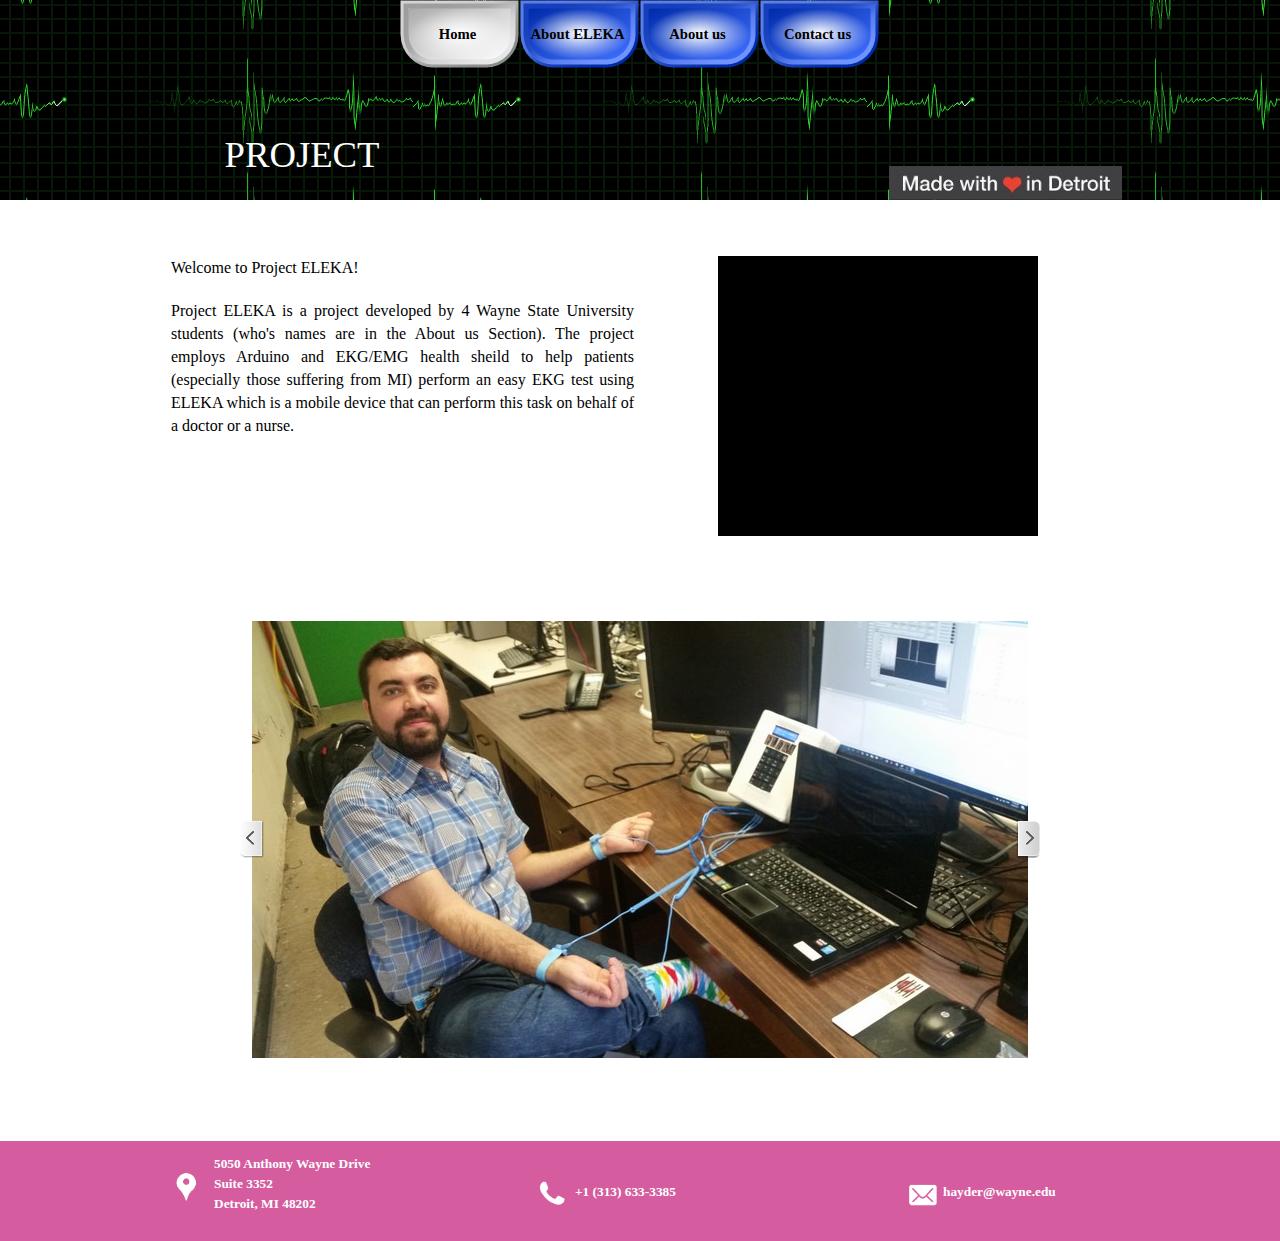
<file: index.html>
<!DOCTYPE html><!-- HTML5 -->
<html prefix="og: http://ogp.me/ns#" lang="en-GB" dir="ltr">
	<head>
		<title>PROJECT ELEKA</title>
		<meta charset="utf-8" />
		<!--[if IE]><meta http-equiv="ImageToolbar" content="False" /><![endif]-->
		<meta name="author" content="Hayder Hamandi" />
		<meta name="generator" content="Incomedia WebSite X5 Professional 13.0.1.16 - www.websitex5.com" />
		<meta name="description" content="ELEctro Kardiogram Assistant." />
		<meta property="og:locale" content="en" />
		<meta property="og:type" content="website" />
		<meta property="og:url" content="https://hyderit.github.io/eleka/index.html" />
		<meta property="og:title" content="Home" />
		<meta property="og:site_name" content="PROJECT ELEKA" />
		<meta name="viewport" content="width=device-width, initial-scale=1" />
		
		<link rel="stylesheet" type="text/css" href="style/reset.css?13-0-1-16" media="screen,print" />
		<link rel="stylesheet" type="text/css" href="style/print.css?13-0-1-16" media="print" />
		<link rel="stylesheet" type="text/css" href="style/style.css?13-0-1-16" media="screen,print" />
		<link rel="stylesheet" type="text/css" href="style/template.css?13-0-1-16" media="screen" />
		<link rel="stylesheet" type="text/css" href="style/menu.css?13-0-1-16" media="screen" />
		<link rel="stylesheet" type="text/css" href="pcss/index.css?13-0-1-16-636288350547732666" media="screen" />
		<script type="text/javascript" src="res/jquery.js?13-0-1-16"></script>
		<script type="text/javascript" src="res/x5engine.js?13-0-1-16" data-files-version="13-0-1-16"></script>
		
		
		
		<script type="text/javascript">
			window.onload = function(){ checkBrowserCompatibility('Your browser does not support the features necessary to display this website.','Your browser may not support the features necessary to display this website.','[1]Update your browser[/1] or [2]continue without updating[/2].','http://outdatedbrowser.com/'); };
		</script>
		<link rel="icon" href="favicon.ico?13-0-1-16-636288350531575919" type="image/vnd.microsoft.icon" />
	</head>
	<body>
		<div id="imHeaderBg"></div>
		<div id="imFooterBg"></div>
		<div id="imPage">
			<div id="imHeader">
				<h1 class="imHidden">PROJECT ELEKA</h1>
				<div id="imHeaderObjects"><div id="imHeader_imObjectTitle_07_wrapper" class="template-object-wrapper"><div id="imHeader_imCell_7" class="" > <div id="imHeader_imCellStyleGraphics_7"></div><div id="imHeader_imCellStyle_7" ><div id="imHeader_imObjectTitle_07"><div id ="imHeader_imObjectTitle_07_text">PROJECT ELEKA </div > </div></div></div></div><div id="imHeader_imObjectImage_08_wrapper" class="template-object-wrapper"><div id="imHeader_imCell_8" class="" > <div id="imHeader_imCellStyleGraphics_8"></div><div id="imHeader_imCellStyle_8" ><img id="imHeader_imObjectImage_08" src="images/made-in-the-d.jpg" title="" alt="" /></div></div></div></div>
			</div>
			<a class="imHidden" href="#imGoToCont" title="Skip the main menu">Go to content</a>
			<a id="imGoToMenu"></a><p class="imHidden">Main menu:</p>
			<div id="imMnMnContainer">
				<div id="imMnMnGraphics"></div>
				<div id="imMnMn" class="auto main-menu">
					<div class="hamburger-site-background menu-mobile-hidden"></div><div class="hamburger-button"><div><div><div class="hamburger-bar"></div><div class="hamburger-bar"></div><div class="hamburger-bar"></div></div></div></div><div class="hamburger-menu-background-container"><div class="hamburger-menu-background menu-mobile-hidden"><div class="hamburger-menu-close-button"><span>&times;</span></div></div></div>
				<ul class="auto menu-mobile-hidden">
					<li id="imMnMnNode0" class="imPage imMnMnCurrent">
						<a href="index.html">
							<span class="imMnMnFirstBg">
								<span class="imMnMnTxt"><span class="imMnMnImg"></span><span class="imMnMnTextLabel">Home</span></span>
							</span>
						</a>
					</li><li id="imMnMnNode3" class=" imPage">
						<a href="about-eleka.html">
							<span class="imMnMnFirstBg">
								<span class="imMnMnTxt"><span class="imMnMnImg"></span><span class="imMnMnTextLabel">About ELEKA</span></span>
							</span>
						</a>
					</li><li id="imMnMnNode4" class=" imPage">
						<a href="about-us.html">
							<span class="imMnMnFirstBg">
								<span class="imMnMnTxt"><span class="imMnMnImg"></span><span class="imMnMnTextLabel">About us</span></span>
							</span>
						</a>
					</li><li id="imMnMnNode5" class=" imPage">
						<a href="contact-us.html">
							<span class="imMnMnFirstBg">
								<span class="imMnMnTxt"><span class="imMnMnImg"></span><span class="imMnMnTextLabel">Contact us</span></span>
							</span>
						</a>
					</li></ul>
				</div>
			</div>
			<div id="imContentContainer">
				<div id="imContentGraphics"></div>
				<div id="imContent">
					<a id="imGoToCont"></a>
				<div id="imGroup_1" class="imVGroup">
				<div id="imPageRow_1" class="imPageRow">
				
				<div id="imPageRowContent_1" class="imContentDataContainer">
				<div id="imGroup_2" class="imHGroup">
				<div id="imCell_1" class="" > <div id="imCellStyleGraphics_1"></div><div id="imCellStyle_1"  data-responsive-sequence-number="1"><div id="imTextObject_01">
					<div class="text-tab-content"  id="imTextObject_01_tab0" style="">
						<div class="text-inner">
							<div style="text-align: justify;"><span class="fs12">Welcome to Project ELEKA!</span></div><div style="text-align: justify;"><br></div><div style="text-align: justify;"><span class="fs12">Project ELEKA is a project developed by 4 Wayne State University students (who's names are in the About us Section). The project employs Arduino and EKG/EMG health sheild to help patients (especially those suffering from MI) perform an easy EKG test using ELEKA which is a mobile device that can perform this task on behalf of a doctor or a nurse.</span></div><div><br></div><div><span class="fs10"> </span></div>
						</div>
					</div>
				
				</div>
				</div></div><div id="imCell_3" class="" > <div id="imCellStyleGraphics_3"></div><div id="imCellStyle_3"  data-responsive-sequence-number="2"><div id="imObjectVideo_03"></div><script type="text/javascript">function loadimObjectVideo_03() {$('#imObjectVideo_03').empty();var settings = { 'target': '#imObjectVideo_03','type': 'youtube','url': 'https://www.youtube.com/watch?v=n4NQjCIZaq8','width': 320,'height': 280,'guiColor': '#141414','controlBar': true,'autoHideControls': false,'autoplay': false};var currentbp = x5engine.responsive.getCurrentBreakPoint();if (currentbp.hash == '71b14e2b2a5121661fb7ddae017bdbf6') {settings.width = 320;settings.height = 280;}if (currentbp.hash == 'd2f9bff7f63c0d6b7c7d55510409c19b') {settings.width = 320;settings.height = 280;}if (currentbp.hash == '72e5146e7d399bc2f8a12127e43469f1') {settings.width = 227;settings.height = 199;}if (currentbp.hash == '5ecdcca63de80fd3d4fbb36295d22b7d') {$('#imObjectVideo_03').width('auto');settings.width = Math.min(320, $('#imObjectVideo_03').innerWidth());settings.height = settings.width / 320 * 280;}x5engine.mediaPlayer(settings);$('#imContent').off('breakpointChangedOrFluid', loadimObjectVideo_03).on('breakpointChangedOrFluid', loadimObjectVideo_03);}x5engine.boot.push(loadimObjectVideo_03);</script></div></div>
				</div><div id="imCell_2" class="" > <div id="imCellStyleGraphics_2"></div><div id="imCellStyle_2"  data-responsive-sequence-number="3"><div id="imObjectGallery_02"><div id="imObjectGalleryContainer_2"></div></div><script type="text/javascript">var imObjectGallery_02_settings = {'target': '#imObjectGallery_02','backgroundColor': 'transparent','description': { 'fontSize': '9pt','fontFamily': 'Tahoma','fontStyle': 'normal','fontWeight': 'normal'},'autoplay': true,'thumbs': { 'position': 'embed', 'number': 4 },'controlBar': { 'show': true, 'color': '#141414' },'random': false,'fullScreen': false,'slideshow': { 'active': true, buttonPrev: { url: 'gallery/b01_l.png', x: -12, y: 0, width: 24, height: 37 }, buttonNext: { url: 'gallery/b01_r.png', x: -12, y: 0, width: 24, height: 37 }, nextPrevMode: 'visible'},'media': [{'type': 'image','width': 776,'height': 437,'url': 'gallery/20170426_113851.jpg','thumb': 'gallery/20170426_113851_thumb.png','autoplayTime': 5000,'effect': 'none'},{'type': 'image','width': 776,'height': 437,'url': 'gallery/20170426_113311.jpg','thumb': 'gallery/20170426_113311_thumb.png','autoplayTime': 5000,'effect': 'none'},{'type': 'image','width': 776,'height': 318,'url': 'gallery/generate-report.jpg','thumb': 'gallery/generate-report_thumb.png','autoplayTime': 5000,'effect': 'none'},{'type': 'image','width': 776,'height': 437,'url': 'gallery/20170426_112555.jpg','thumb': 'gallery/20170426_112555_thumb.png','autoplayTime': 5000,'effect': 'none'},{'type': 'image','width': 776,'height': 437,'url': 'gallery/20170426_115554.jpg','thumb': 'gallery/20170426_115554_thumb.png','autoplayTime': 5000,'effect': 'none'},{'type': 'image','width': 776,'height': 593,'url': 'gallery/ekg5.png','thumb': 'gallery/ekg5_thumb.png','autoplayTime': 5000,'effect': 'none'},{'type': 'image','width': 632,'height': 648,'url': 'gallery/ekg2.png','thumb': 'gallery/ekg2_thumb.png','autoplayTime': 5000,'effect': 'none'},{'type': 'image','width': 776,'height': 437,'url': 'gallery/ekg1.png','thumb': 'gallery/ekg1_thumb.png','autoplayTime': 5000,'effect': 'none'},{'type': 'image','width': 776,'height': 491,'url': 'gallery/ekg3.png','thumb': 'gallery/ekg3_thumb.png','autoplayTime': 5000,'effect': 'none'},{'type': 'image','width': 776,'height': 647,'url': 'gallery/ekg4.png','thumb': 'gallery/ekg4_thumb.png','autoplayTime': 5000,'effect': 'none'}]};var dataimObjectGallery_02 = null;function loadimObjectGallery_02() {var startIndex = 0;if(!!dataimObjectGallery_02) {imObjectGallery_02_settings.startFrom = dataimObjectGallery_02.currentItemIndex();}var w = 0;var h = 0;var cbp = x5engine.responsive.getCurrentBreakPoint();if (cbp.fluid) {w = $('#imObjectGallery_02').innerWidth();h = w / 800 * 600;imObjectGallery_02_settings.width = w;imObjectGallery_02_settings.height = h + (w / 4);}else if (cbp.hash == '71b14e2b2a5121661fb7ddae017bdbf6') {imObjectGallery_02_settings.width = 776;imObjectGallery_02_settings.height = 582;imObjectGallery_02_settings.thumbs.size = 25;}else if (cbp.hash == 'd2f9bff7f63c0d6b7c7d55510409c19b') {imObjectGallery_02_settings.width = 676;imObjectGallery_02_settings.height = 507;imObjectGallery_02_settings.thumbs.size = 25;}else if (cbp.hash == '72e5146e7d399bc2f8a12127e43469f1') {imObjectGallery_02_settings.width = 438;imObjectGallery_02_settings.height = 328;imObjectGallery_02_settings.thumbs.size = 25;}else if (cbp.hash == '5ecdcca63de80fd3d4fbb36295d22b7d') {imObjectGallery_02_settings.width = -24;imObjectGallery_02_settings.height = -18;imObjectGallery_02_settings.thumbs.size = 25;}dataimObjectGallery_02 = x5engine.gallery(imObjectGallery_02_settings);$('#imContent').off('breakpointChangedOrFluid', loadimObjectGallery_02).on('breakpointChangedOrFluid', loadimObjectGallery_02);}x5engine.boot.push(loadimObjectGallery_02);</script></div></div></div>
				</div>
				
				</div>
				<div id="imFooPad"></div><div id="imBtMnContainer" class="imContentDataContainer"><div id="imBtMn"><a href="index.html">Home</a> | <a href="about-eleka.html">About ELEKA</a> | <a href="about-us.html">About us</a> | <a href="contact-us.html">Contact us</a> | <a href="imsitemap.html">General Site Map</a></div></div>
					<div class="imClear"></div>
				</div>
			</div>
			<div id="imFooter">
				<div id="imFooterObjects"><div id="imFooter_imObjectImage_01_wrapper" class="template-object-wrapper"><div id="imFooter_imCell_1" class="" > <div id="imFooter_imCellStyleGraphics_1"></div><div id="imFooter_imCellStyle_1" ><img id="imFooter_imObjectImage_01" src="images/white_no.circle_phone.png" title="" alt="" /></div></div></div><div id="imFooter_imObjectImage_02_wrapper" class="template-object-wrapper"><div id="imFooter_imCell_2" class="" > <div id="imFooter_imCellStyleGraphics_2"></div><div id="imFooter_imCellStyle_2" ><img id="imFooter_imObjectImage_02" src="images/white_no.circle_mail.png" title="" alt="" /></div></div></div><div id="imFooter_imObjectImage_03_wrapper" class="template-object-wrapper"><div id="imFooter_imCell_3" class="" > <div id="imFooter_imCellStyleGraphics_3"></div><div id="imFooter_imCellStyle_3" ><img id="imFooter_imObjectImage_03" src="images/white_no.circle_position.png" title="" alt="" /></div></div></div><div id="imFooter_imTextObject_04_wrapper" class="template-object-wrapper"><div id="imFooter_imCell_4" class="" > <div id="imFooter_imCellStyleGraphics_4"></div><div id="imFooter_imCellStyle_4" ><div id="imFooter_imTextObject_04">
	<div class="text-tab-content"  id="imFooter_imTextObject_04_tab0" style="">
		<div class="text-inner">
			<div><span class="cf1"><b>5050 Anthony Wayne Drive</b></span></div><div><span class="cf1"><b>Suite 3352</b></span></div><div><span class="cf1"><b>Detroit, MI 48202</b></span></div>
		</div>
	</div>

</div>
</div></div></div><div id="imFooter_imTextObject_05_wrapper" class="template-object-wrapper"><div id="imFooter_imCell_5" class="" > <div id="imFooter_imCellStyleGraphics_5"></div><div id="imFooter_imCellStyle_5" ><div id="imFooter_imTextObject_05">
	<div class="text-tab-content"  id="imFooter_imTextObject_05_tab0" style="">
		<div class="text-inner">
			<div><b><span class="cf1">+1 (313) 633-3385</span></b></div>
		</div>
	</div>

</div>
</div></div></div><div id="imFooter_imTextObject_06_wrapper" class="template-object-wrapper"><div id="imFooter_imCell_6" class="" > <div id="imFooter_imCellStyleGraphics_6"></div><div id="imFooter_imCellStyle_6" ><div id="imFooter_imTextObject_06">
	<div class="text-tab-content"  id="imFooter_imTextObject_06_tab0" style="">
		<div class="text-inner">
			<div><span class="fs10"><b><span class="cf1">hayder@wayne.edu</span></b></span><br></div>
		</div>
	</div>

</div>
</div></div></div></div>
			</div>
		</div>
		<span class="imHidden"><a href="#imGoToCont" title="Read this page again">Back to content</a> | <a href="#imGoToMenu" title="Remain on this page">Back to main menu</a></span>
		
		<noscript class="imNoScript"><div class="alert alert-red">To use this website you must enable JavaScript.</div></noscript>
	</body>
</html>
</file>
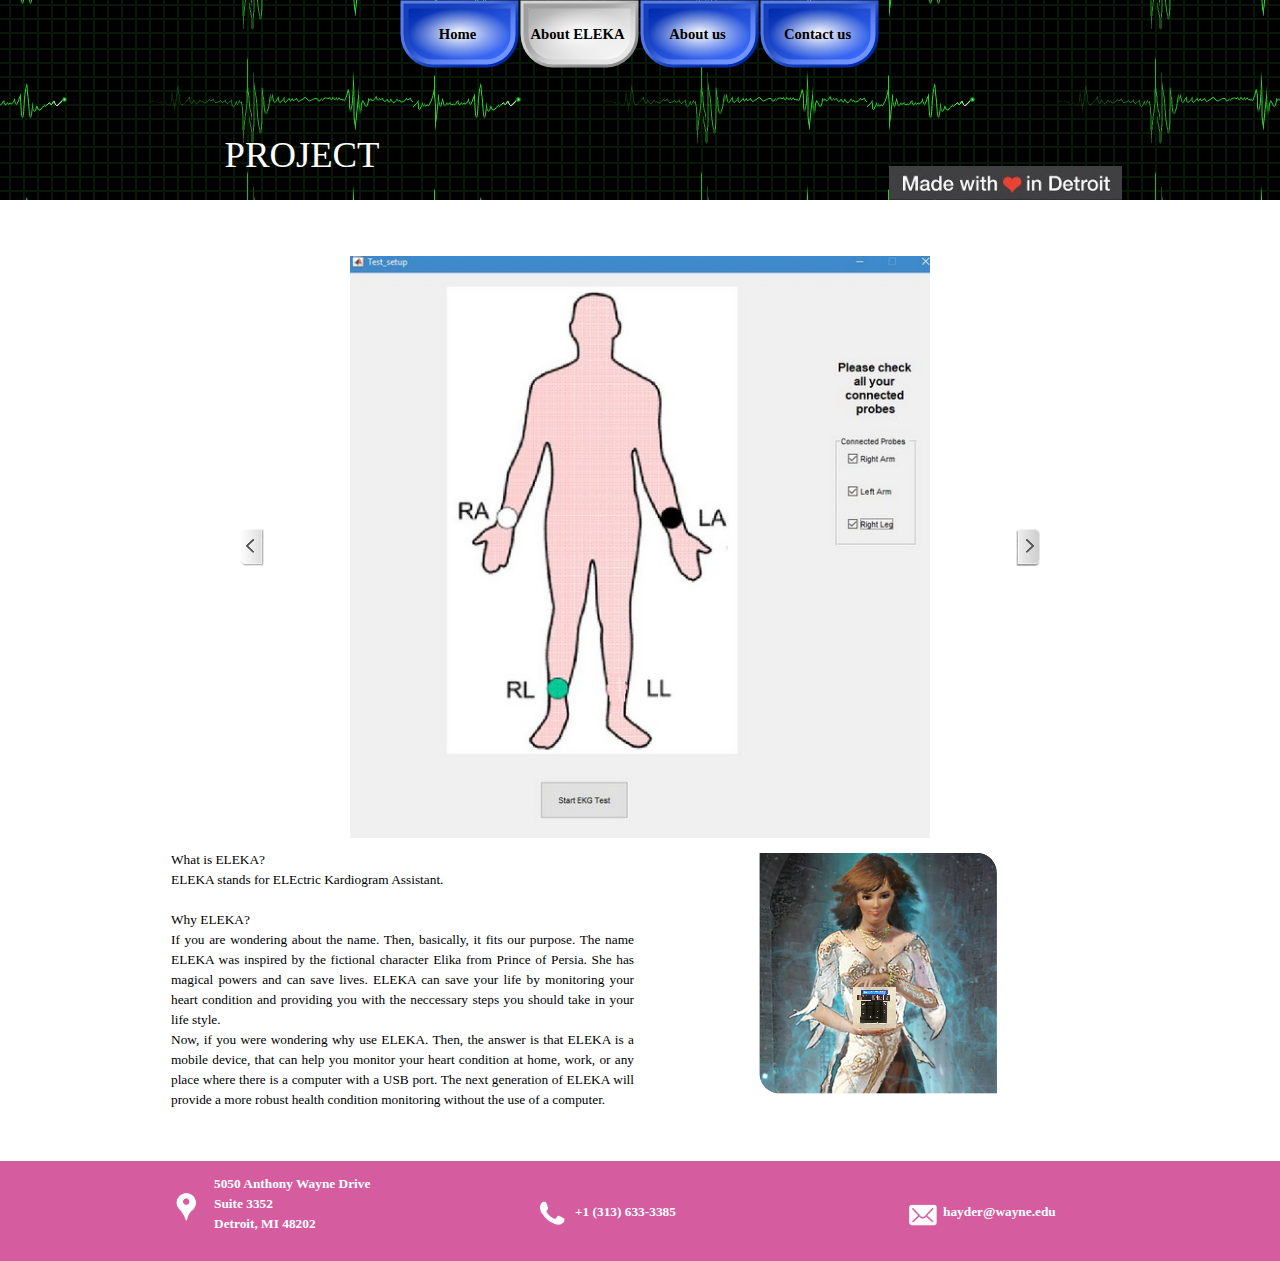
<file: about-eleka.html>
<!DOCTYPE html><!-- HTML5 -->
<html prefix="og: http://ogp.me/ns#" lang="en-GB" dir="ltr">
	<head>
		<title>About ELEKA - PROJECT ELEKA</title>
		<meta charset="utf-8" />
		<!--[if IE]><meta http-equiv="ImageToolbar" content="False" /><![endif]-->
		<meta name="author" content="Hayder Hamandi" />
		<meta name="generator" content="Incomedia WebSite X5 Professional 13.0.1.16 - www.websitex5.com" />
		<meta property="og:locale" content="en" />
		<meta property="og:type" content="website" />
		<meta property="og:url" content="https://hyderit.github.io/eleka/about-eleka.html" />
		<meta property="og:title" content="About ELEKA" />
		<meta property="og:site_name" content="PROJECT ELEKA" />
		<meta name="viewport" content="width=device-width, initial-scale=1" />
		
		<link rel="stylesheet" type="text/css" href="style/reset.css?13-0-1-16" media="screen,print" />
		<link rel="stylesheet" type="text/css" href="style/print.css?13-0-1-16" media="print" />
		<link rel="stylesheet" type="text/css" href="style/style.css?13-0-1-16" media="screen,print" />
		<link rel="stylesheet" type="text/css" href="style/template.css?13-0-1-16" media="screen" />
		<link rel="stylesheet" type="text/css" href="style/menu.css?13-0-1-16" media="screen" />
		<link rel="stylesheet" type="text/css" href="pcss/about-eleka.css?13-0-1-16-636288350509216277" media="screen" />
		<script type="text/javascript" src="res/jquery.js?13-0-1-16"></script>
		<script type="text/javascript" src="res/x5engine.js?13-0-1-16" data-files-version="13-0-1-16"></script>
		
		
		
		<script type="text/javascript">
			window.onload = function(){ checkBrowserCompatibility('Your browser does not support the features necessary to display this website.','Your browser may not support the features necessary to display this website.','[1]Update your browser[/1] or [2]continue without updating[/2].','http://outdatedbrowser.com/'); };
		</script>
		<link rel="icon" href="favicon.ico?13-0-1-16-636288350505178586" type="image/vnd.microsoft.icon" />
	</head>
	<body>
		<div id="imHeaderBg"></div>
		<div id="imFooterBg"></div>
		<div id="imPage">
			<div id="imHeader">
				<h1 class="imHidden">About ELEKA - PROJECT ELEKA</h1>
				<div id="imHeaderObjects"><div id="imHeader_imObjectTitle_07_wrapper" class="template-object-wrapper"><div id="imHeader_imCell_7" class="" > <div id="imHeader_imCellStyleGraphics_7"></div><div id="imHeader_imCellStyle_7" ><div id="imHeader_imObjectTitle_07"><div id ="imHeader_imObjectTitle_07_text">PROJECT ELEKA </div > </div></div></div></div><div id="imHeader_imObjectImage_08_wrapper" class="template-object-wrapper"><div id="imHeader_imCell_8" class="" > <div id="imHeader_imCellStyleGraphics_8"></div><div id="imHeader_imCellStyle_8" ><img id="imHeader_imObjectImage_08" src="images/made-in-the-d.jpg" title="" alt="" /></div></div></div></div>
			</div>
			<a class="imHidden" href="#imGoToCont" title="Skip the main menu">Go to content</a>
			<a id="imGoToMenu"></a><p class="imHidden">Main menu:</p>
			<div id="imMnMnContainer">
				<div id="imMnMnGraphics"></div>
				<div id="imMnMn" class="auto main-menu">
					<div class="hamburger-site-background menu-mobile-hidden"></div><div class="hamburger-button"><div><div><div class="hamburger-bar"></div><div class="hamburger-bar"></div><div class="hamburger-bar"></div></div></div></div><div class="hamburger-menu-background-container"><div class="hamburger-menu-background menu-mobile-hidden"><div class="hamburger-menu-close-button"><span>&times;</span></div></div></div>
				<ul class="auto menu-mobile-hidden">
					<li id="imMnMnNode0" class=" imPage">
						<a href="index.html">
							<span class="imMnMnFirstBg">
								<span class="imMnMnTxt"><span class="imMnMnImg"></span><span class="imMnMnTextLabel">Home</span></span>
							</span>
						</a>
					</li><li id="imMnMnNode3" class="imPage imMnMnCurrent">
						<a href="about-eleka.html">
							<span class="imMnMnFirstBg">
								<span class="imMnMnTxt"><span class="imMnMnImg"></span><span class="imMnMnTextLabel">About ELEKA</span></span>
							</span>
						</a>
					</li><li id="imMnMnNode4" class=" imPage">
						<a href="about-us.html">
							<span class="imMnMnFirstBg">
								<span class="imMnMnTxt"><span class="imMnMnImg"></span><span class="imMnMnTextLabel">About us</span></span>
							</span>
						</a>
					</li><li id="imMnMnNode5" class=" imPage">
						<a href="contact-us.html">
							<span class="imMnMnFirstBg">
								<span class="imMnMnTxt"><span class="imMnMnImg"></span><span class="imMnMnTextLabel">Contact us</span></span>
							</span>
						</a>
					</li></ul>
				</div>
			</div>
			<div id="imContentContainer">
				<div id="imContentGraphics"></div>
				<div id="imContent">
					<a id="imGoToCont"></a>
				<div id="imGroup_1" class="imVGroup">
				<div id="imPageRow_1" class="imPageRow">
				
				<div id="imPageRowContent_1" class="imContentDataContainer">
				<div id="imCell_4" class="" > <div id="imCellStyleGraphics_4"></div><div id="imCellStyle_4"  data-responsive-sequence-number="1"><div id="imObjectGallery_3_04"><div id="imObjectGalleryContainer_4"></div></div><script type="text/javascript">var imObjectGallery_3_04_settings = {'target': '#imObjectGallery_3_04','backgroundColor': 'transparent','description': { 'fontSize': '9pt','fontFamily': 'Tahoma','fontStyle': 'normal','fontWeight': 'normal'},'autoplay': false,'thumbs': { 'position': 'embed', 'number': 4 },'controlBar': { 'show': true, 'color': '#141414' },'random': false,'fullScreen': false,'slideshow': { 'active': true, buttonPrev: { url: 'gallery/b01_l.png', x: -12, y: 0, width: 24, height: 37 }, buttonNext: { url: 'gallery/b01_r.png', x: -12, y: 0, width: 24, height: 37 }, nextPrevMode: 'visible'},'media': [{'type': 'image','width': 776,'height': 778,'url': 'gallery/testsetup_checked.jpg','thumb': 'gallery/testsetup_checked_thumb.png','autoplayTime': 5000,'effect': 'none'},{'type': 'image','width': 776,'height': 394,'url': 'gallery/resgisteration.jpg','thumb': 'gallery/resgisteration_thumb.png','autoplayTime': 5000,'effect': 'none'},{'type': 'image','width': 776,'height': 318,'url': 'gallery/generate-report_82wre2i4.jpg','thumb': 'gallery/generate-report_thumb_82wre2i4.png','autoplayTime': 5000,'effect': 'none'},{'type': 'image','width': 776,'height': 355,'url': 'gallery/EKG-2.jpg','thumb': 'gallery/EKG-2_thumb.png','autoplayTime': 5000,'effect': 'none'},{'type': 'image','width': 776,'height': 495,'url': 'gallery/email_attachment.jpg','thumb': 'gallery/email_attachment_thumb.png','autoplayTime': 5000,'effect': 'none'},{'type': 'image','width': 744,'height': 626,'url': 'gallery/welcome.jpg','thumb': 'gallery/welcome_thumb.png','autoplayTime': 5000,'effect': 'none'}]};var dataimObjectGallery_3_04 = null;function loadimObjectGallery_3_04() {var startIndex = 0;if(!!dataimObjectGallery_3_04) {imObjectGallery_3_04_settings.startFrom = dataimObjectGallery_3_04.currentItemIndex();}var w = 0;var h = 0;var cbp = x5engine.responsive.getCurrentBreakPoint();if (cbp.fluid) {w = $('#imObjectGallery_3_04').innerWidth();h = w / 800 * 600;imObjectGallery_3_04_settings.width = w;imObjectGallery_3_04_settings.height = h + (w / 4);}else if (cbp.hash == '71b14e2b2a5121661fb7ddae017bdbf6') {imObjectGallery_3_04_settings.width = 776;imObjectGallery_3_04_settings.height = 582;imObjectGallery_3_04_settings.thumbs.size = 25;}else if (cbp.hash == 'd2f9bff7f63c0d6b7c7d55510409c19b') {imObjectGallery_3_04_settings.width = 676;imObjectGallery_3_04_settings.height = 507;imObjectGallery_3_04_settings.thumbs.size = 25;}else if (cbp.hash == '72e5146e7d399bc2f8a12127e43469f1') {imObjectGallery_3_04_settings.width = 438;imObjectGallery_3_04_settings.height = 328;imObjectGallery_3_04_settings.thumbs.size = 25;}else if (cbp.hash == '5ecdcca63de80fd3d4fbb36295d22b7d') {imObjectGallery_3_04_settings.width = -24;imObjectGallery_3_04_settings.height = -18;imObjectGallery_3_04_settings.thumbs.size = 25;}dataimObjectGallery_3_04 = x5engine.gallery(imObjectGallery_3_04_settings);$('#imContent').off('breakpointChangedOrFluid', loadimObjectGallery_3_04).on('breakpointChangedOrFluid', loadimObjectGallery_3_04);}x5engine.boot.push(loadimObjectGallery_3_04);</script></div></div></div>
				</div>
				<div id="imPageRow_2" class="imPageRow">
				
				<div id="imPageRowContent_2" class="imContentDataContainer">
				<div id="imGroup_2" class="imHGroup">
				<div id="imCell_3" class="" > <div id="imCellStyleGraphics_3"></div><div id="imCellStyle_3"  data-responsive-sequence-number="2"><div id="imTextObject_3_03">
					<div class="text-tab-content"  id="imTextObject_3_03_tab0" style="">
						<div class="text-inner">
							<div style="text-align: justify;"><span class="fs10">What is ELEKA?</span></div><div style="text-align: justify;"><span class="fs10">ELEKA stands for ELEctric Kardiogram Assistant.</span></div><div style="text-align: justify;"><br></div><div style="text-align: justify;">Why ELEKA?</div><div style="text-align: justify;">If you are wondering about the name. Then, basically, it fits our purpose. The name ELEKA was inspired by the fictional character Elika from Prince of Persia. She has magical powers and can save lives. ELEKA can save your life by monitoring your heart condition and providing you with the neccessary steps you should take in your life style.</div><div style="text-align: justify;">Now, if you were wondering why use ELEKA. Then, the answer is that ELEKA is a mobile device, that can help you monitor your heart condition at home, work, or any place where there is a computer with a USB port. The next generation of ELEKA will provide a more robust health condition monitoring without the use of a computer.</div><div><br></div>
						</div>
					</div>
				
				</div>
				</div></div><div id="imCell_5" class="" > <div id="imCellStyleGraphics_5"></div><div id="imCellStyle_5"  data-responsive-sequence-number="3"><img id="imObjectImage_3_05" src="images/ELika.png" title="" alt="" /></div></div>
				</div></div>
				</div>
				
				</div>
				<div id="imFooPad"></div><div id="imBtMnContainer" class="imContentDataContainer"><div id="imBtMn"><a href="index.html">Home</a> | <a href="about-eleka.html">About ELEKA</a> | <a href="about-us.html">About us</a> | <a href="contact-us.html">Contact us</a> | <a href="imsitemap.html">General Site Map</a></div></div>
					<div class="imClear"></div>
				</div>
			</div>
			<div id="imFooter">
				<div id="imFooterObjects"><div id="imFooter_imObjectImage_01_wrapper" class="template-object-wrapper"><div id="imFooter_imCell_1" class="" > <div id="imFooter_imCellStyleGraphics_1"></div><div id="imFooter_imCellStyle_1" ><img id="imFooter_imObjectImage_01" src="images/white_no.circle_phone.png" title="" alt="" /></div></div></div><div id="imFooter_imObjectImage_02_wrapper" class="template-object-wrapper"><div id="imFooter_imCell_2" class="" > <div id="imFooter_imCellStyleGraphics_2"></div><div id="imFooter_imCellStyle_2" ><img id="imFooter_imObjectImage_02" src="images/white_no.circle_mail.png" title="" alt="" /></div></div></div><div id="imFooter_imObjectImage_03_wrapper" class="template-object-wrapper"><div id="imFooter_imCell_3" class="" > <div id="imFooter_imCellStyleGraphics_3"></div><div id="imFooter_imCellStyle_3" ><img id="imFooter_imObjectImage_03" src="images/white_no.circle_position.png" title="" alt="" /></div></div></div><div id="imFooter_imTextObject_04_wrapper" class="template-object-wrapper"><div id="imFooter_imCell_4" class="" > <div id="imFooter_imCellStyleGraphics_4"></div><div id="imFooter_imCellStyle_4" ><div id="imFooter_imTextObject_04">
	<div class="text-tab-content"  id="imFooter_imTextObject_04_tab0" style="">
		<div class="text-inner">
			<div><span class="cf1"><b>5050 Anthony Wayne Drive</b></span></div><div><span class="cf1"><b>Suite 3352</b></span></div><div><span class="cf1"><b>Detroit, MI 48202</b></span></div>
		</div>
	</div>

</div>
</div></div></div><div id="imFooter_imTextObject_05_wrapper" class="template-object-wrapper"><div id="imFooter_imCell_5" class="" > <div id="imFooter_imCellStyleGraphics_5"></div><div id="imFooter_imCellStyle_5" ><div id="imFooter_imTextObject_05">
	<div class="text-tab-content"  id="imFooter_imTextObject_05_tab0" style="">
		<div class="text-inner">
			<div><b><span class="cf1">+1 (313) 633-3385</span></b></div>
		</div>
	</div>

</div>
</div></div></div><div id="imFooter_imTextObject_06_wrapper" class="template-object-wrapper"><div id="imFooter_imCell_6" class="" > <div id="imFooter_imCellStyleGraphics_6"></div><div id="imFooter_imCellStyle_6" ><div id="imFooter_imTextObject_06">
	<div class="text-tab-content"  id="imFooter_imTextObject_06_tab0" style="">
		<div class="text-inner">
			<div><span class="fs10"><b><span class="cf1">hayder@wayne.edu</span></b></span><br></div>
		</div>
	</div>

</div>
</div></div></div></div>
			</div>
		</div>
		<span class="imHidden"><a href="#imGoToCont" title="Read this page again">Back to content</a> | <a href="#imGoToMenu" title="Remain on this page">Back to main menu</a></span>
		
		<noscript class="imNoScript"><div class="alert alert-red">To use this website you must enable JavaScript.</div></noscript>
	</body>
</html>
</file>
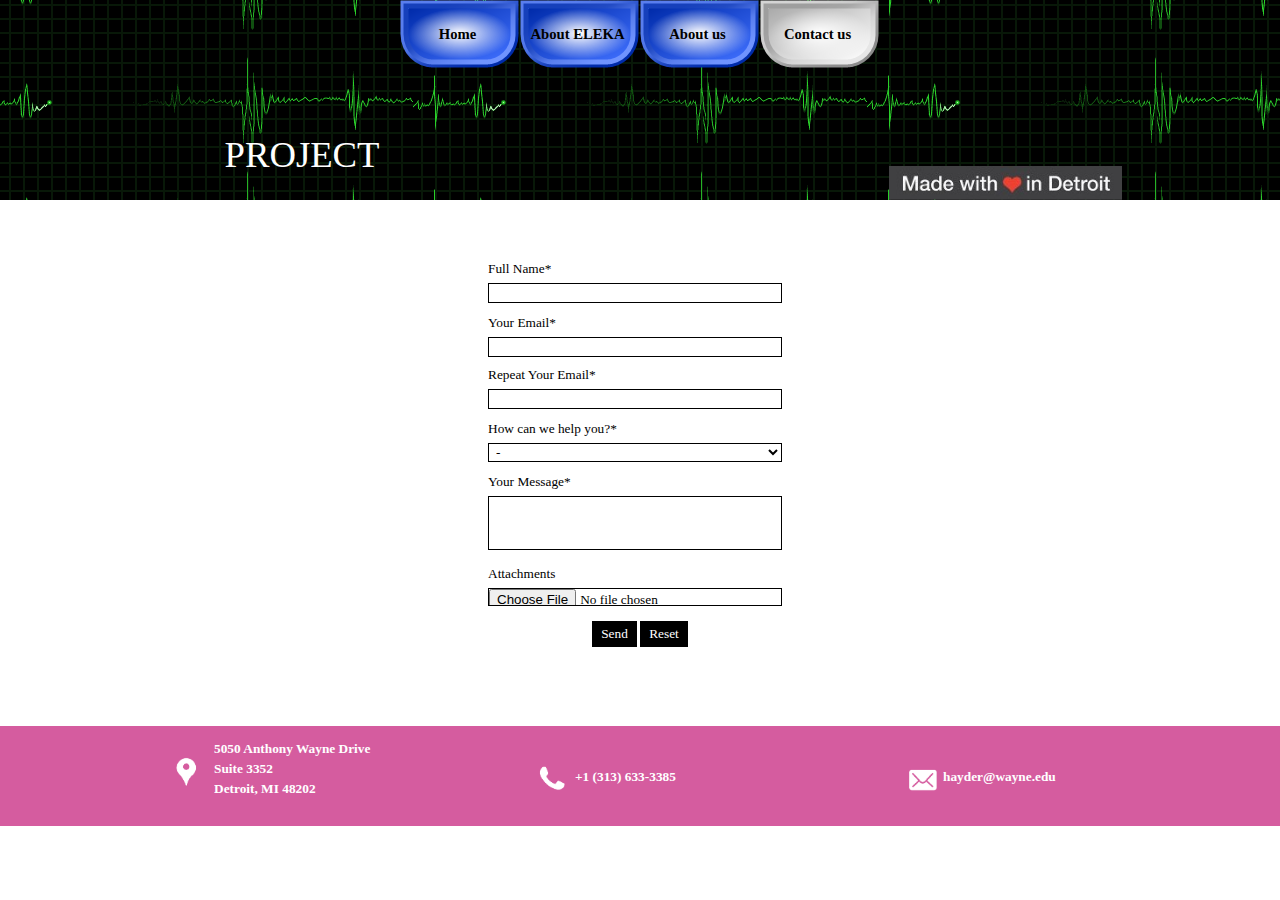
<file: contact-us.html>
<!DOCTYPE html><!-- HTML5 -->
<html prefix="og: http://ogp.me/ns#" lang="en-GB" dir="ltr">
	<head>
		<title>Contact us - PROJECT ELEKA</title>
		<meta charset="utf-8" />
		<!--[if IE]><meta http-equiv="ImageToolbar" content="False" /><![endif]-->
		<meta name="author" content="Hayder Hamandi" />
		<meta name="generator" content="Incomedia WebSite X5 Professional 13.0.1.16 - www.websitex5.com" />
		<meta property="og:locale" content="en" />
		<meta property="og:type" content="website" />
		<meta property="og:url" content="https://hyderit.github.io/eleka/contact-us.html" />
		<meta property="og:title" content="Contact us" />
		<meta property="og:site_name" content="PROJECT ELEKA" />
		<meta name="viewport" content="width=device-width, initial-scale=1" />
		
		<link rel="stylesheet" type="text/css" href="style/reset.css?13-0-1-16" media="screen,print" />
		<link rel="stylesheet" type="text/css" href="style/print.css?13-0-1-16" media="print" />
		<link rel="stylesheet" type="text/css" href="style/style.css?13-0-1-16" media="screen,print" />
		<link rel="stylesheet" type="text/css" href="style/template.css?13-0-1-16" media="screen" />
		<link rel="stylesheet" type="text/css" href="style/menu.css?13-0-1-16" media="screen" />
		<link rel="stylesheet" type="text/css" href="pcss/contact-us.css?13-0-1-16-636288350497838323" media="screen" />
		<script type="text/javascript" src="res/jquery.js?13-0-1-16"></script>
		<script type="text/javascript" src="res/x5engine.js?13-0-1-16" data-files-version="13-0-1-16"></script>
		
		
		
		<script type="text/javascript">
			window.onload = function(){ checkBrowserCompatibility('Your browser does not support the features necessary to display this website.','Your browser may not support the features necessary to display this website.','[1]Update your browser[/1] or [2]continue without updating[/2].','http://outdatedbrowser.com/'); };
		</script>
		<link rel="icon" href="favicon.ico?13-0-1-16-636288350497643201" type="image/vnd.microsoft.icon" />
	</head>
	<body>
		<div id="imHeaderBg"></div>
		<div id="imFooterBg"></div>
		<div id="imPage">
			<div id="imHeader">
				<h1 class="imHidden">Contact us - PROJECT ELEKA</h1>
				<div id="imHeaderObjects"><div id="imHeader_imObjectTitle_07_wrapper" class="template-object-wrapper"><div id="imHeader_imCell_7" class="" > <div id="imHeader_imCellStyleGraphics_7"></div><div id="imHeader_imCellStyle_7" ><div id="imHeader_imObjectTitle_07"><div id ="imHeader_imObjectTitle_07_text">PROJECT ELEKA </div > </div></div></div></div><div id="imHeader_imObjectImage_08_wrapper" class="template-object-wrapper"><div id="imHeader_imCell_8" class="" > <div id="imHeader_imCellStyleGraphics_8"></div><div id="imHeader_imCellStyle_8" ><img id="imHeader_imObjectImage_08" src="images/made-in-the-d.jpg" title="" alt="" /></div></div></div></div>
			</div>
			<a class="imHidden" href="#imGoToCont" title="Skip the main menu">Go to content</a>
			<a id="imGoToMenu"></a><p class="imHidden">Main menu:</p>
			<div id="imMnMnContainer">
				<div id="imMnMnGraphics"></div>
				<div id="imMnMn" class="auto main-menu">
					<div class="hamburger-site-background menu-mobile-hidden"></div><div class="hamburger-button"><div><div><div class="hamburger-bar"></div><div class="hamburger-bar"></div><div class="hamburger-bar"></div></div></div></div><div class="hamburger-menu-background-container"><div class="hamburger-menu-background menu-mobile-hidden"><div class="hamburger-menu-close-button"><span>&times;</span></div></div></div>
				<ul class="auto menu-mobile-hidden">
					<li id="imMnMnNode0" class=" imPage">
						<a href="index.html">
							<span class="imMnMnFirstBg">
								<span class="imMnMnTxt"><span class="imMnMnImg"></span><span class="imMnMnTextLabel">Home</span></span>
							</span>
						</a>
					</li><li id="imMnMnNode3" class=" imPage">
						<a href="about-eleka.html">
							<span class="imMnMnFirstBg">
								<span class="imMnMnTxt"><span class="imMnMnImg"></span><span class="imMnMnTextLabel">About ELEKA</span></span>
							</span>
						</a>
					</li><li id="imMnMnNode4" class=" imPage">
						<a href="about-us.html">
							<span class="imMnMnFirstBg">
								<span class="imMnMnTxt"><span class="imMnMnImg"></span><span class="imMnMnTextLabel">About us</span></span>
							</span>
						</a>
					</li><li id="imMnMnNode5" class="imPage imMnMnCurrent">
						<a href="contact-us.html">
							<span class="imMnMnFirstBg">
								<span class="imMnMnTxt"><span class="imMnMnImg"></span><span class="imMnMnTextLabel">Contact us</span></span>
							</span>
						</a>
					</li></ul>
				</div>
			</div>
			<div id="imContentContainer">
				<div id="imContentGraphics"></div>
				<div id="imContent">
					<a id="imGoToCont"></a>
				<div id="imPageRow_1" class="imPageRow">
				
				<div id="imPageRowContent_1" class="imContentDataContainer">
				<div id="imGroup_1" class="imHGroup">
				<div id="imGroup_2" class="imHGroup">
				<div id="imCell_1" class="" > <div id="imCellStyleGraphics_1"></div><div id="imCellStyle_1"  data-responsive-sequence-number="1"><form id="imObjectForm_1" action="imemail/imEmailForm.php" method="post" enctype="multipart/form-data">
					<fieldset class="first">
						<div>
							<div id="imObjectForm_1_1_container" class="imObjectFormFieldContainer"><label id="imObjectForm_1_1_label" for="imObjectForm_1_1">Full Name*</label><br /><div id="imObjectForm_1_1_field">
				<input type="text" class="mandatory " id="imObjectForm_1_1" name="imObjectForm_1_1" /></div>
				</div>
							<div id="imObjectForm_1_2_container" class="imObjectFormFieldContainer"><label id="imObjectForm_1_2_label" for="imObjectForm_1_2">Your Email*</label><br /><div id="imObjectForm_1_2_field">
				<input type="text" class="mandatory valEmail" id="imObjectForm_1_2" name="imObjectForm_1_2" /></div>
				<label id="imObjectForm_1_2_chklabel" for="imObjectForm_1_2_chk">Repeat Your Email*</label><br /><div id="imObjectForm_1_2_chkfield">
				<input type="text" class="mandatory valEmail equalTo[imObjectForm_1_2]" id="imObjectForm_1_2_chk" name="imObjectForm_1_2_chk" /></div>
				</div>
							<div id="imObjectForm_1_3_container" class="imObjectFormFieldContainer"><label id="imObjectForm_1_3_label" for="imObjectForm_1_3">How can we help you?*</label><br /><div id="imObjectForm_1_3_field">
				<select class="mandatory " id="imObjectForm_1_3" name="imObjectForm_1_3"><option value="">-</option><option value="Hardware and Connectivity Problem">Hardware and Connectivity Problem</option><option value="Software issues">Software issues</option><option value="Web Admin">Web Admin</option><option value="Technical Support">Technical Support</option><option value="Pricing">Pricing</option><option value="Something else">Something else</option></select></div>
				</div>
							<div id="imObjectForm_1_4_container" class="imObjectFormFieldContainer"><label id="imObjectForm_1_4_label" for="imObjectForm_1_4">Your Message*</label><br /><div id="imObjectForm_1_4_field">
				<textarea class="mandatory " id="imObjectForm_1_4" name="imObjectForm_1_4" ></textarea></div>
				</div>
							<div id="imObjectForm_1_5_container" class="imObjectFormFieldContainer"><label id="imObjectForm_1_5_label" for="imObjectForm_1_5">Attachments</label><br /><div id="imObjectForm_1_5_field">
				<input type="file" class="" data-extensions="" id="imObjectForm_1_5" name="imObjectForm_1_5" /></div>
				</div>
						</div>
					</fieldset>
					<fieldset>
						<input type="text" id="imObjectForm_1_prot" name="imSpProt" />
					</fieldset>
					<div id="imObjectForm_1_buttonswrap">
						<input type="submit" value="Send" />
						<input type="reset" value="Reset" />
					</div>
				</form>
				<script>x5engine.boot.push('x5engine.imForm.initForm(\'#imObjectForm_1\', false, {type: \'tip\', showAll: true, classes: \'validator\', landingPage: \'index.html\', labelColor: \'#000000\', fieldColor: \'#000000\', selectedFieldColor: \'#000000\'})');</script>
				</div></div><div id="imGroup_3" class="imEGroup"></div>
				
				</div><div id="imGroup_4" class="imEGroup"></div>
				
				</div></div>
				</div>
				
				<div id="imFooPad"></div><div id="imBtMnContainer" class="imContentDataContainer"><div id="imBtMn"><a href="index.html">Home</a> | <a href="about-eleka.html">About ELEKA</a> | <a href="about-us.html">About us</a> | <a href="contact-us.html">Contact us</a> | <a href="imsitemap.html">General Site Map</a></div></div>
					<div class="imClear"></div>
				</div>
			</div>
			<div id="imFooter">
				<div id="imFooterObjects"><div id="imFooter_imObjectImage_01_wrapper" class="template-object-wrapper"><div id="imFooter_imCell_1" class="" > <div id="imFooter_imCellStyleGraphics_1"></div><div id="imFooter_imCellStyle_1" ><img id="imFooter_imObjectImage_01" src="images/white_no.circle_phone.png" title="" alt="" /></div></div></div><div id="imFooter_imObjectImage_02_wrapper" class="template-object-wrapper"><div id="imFooter_imCell_2" class="" > <div id="imFooter_imCellStyleGraphics_2"></div><div id="imFooter_imCellStyle_2" ><img id="imFooter_imObjectImage_02" src="images/white_no.circle_mail.png" title="" alt="" /></div></div></div><div id="imFooter_imObjectImage_03_wrapper" class="template-object-wrapper"><div id="imFooter_imCell_3" class="" > <div id="imFooter_imCellStyleGraphics_3"></div><div id="imFooter_imCellStyle_3" ><img id="imFooter_imObjectImage_03" src="images/white_no.circle_position.png" title="" alt="" /></div></div></div><div id="imFooter_imTextObject_04_wrapper" class="template-object-wrapper"><div id="imFooter_imCell_4" class="" > <div id="imFooter_imCellStyleGraphics_4"></div><div id="imFooter_imCellStyle_4" ><div id="imFooter_imTextObject_04">
	<div class="text-tab-content"  id="imFooter_imTextObject_04_tab0" style="">
		<div class="text-inner">
			<div><span class="cf1"><b>5050 Anthony Wayne Drive</b></span></div><div><span class="cf1"><b>Suite 3352</b></span></div><div><span class="cf1"><b>Detroit, MI 48202</b></span></div>
		</div>
	</div>

</div>
</div></div></div><div id="imFooter_imTextObject_05_wrapper" class="template-object-wrapper"><div id="imFooter_imCell_5" class="" > <div id="imFooter_imCellStyleGraphics_5"></div><div id="imFooter_imCellStyle_5" ><div id="imFooter_imTextObject_05">
	<div class="text-tab-content"  id="imFooter_imTextObject_05_tab0" style="">
		<div class="text-inner">
			<div><b><span class="cf1">+1 (313) 633-3385</span></b></div>
		</div>
	</div>

</div>
</div></div></div><div id="imFooter_imTextObject_06_wrapper" class="template-object-wrapper"><div id="imFooter_imCell_6" class="" > <div id="imFooter_imCellStyleGraphics_6"></div><div id="imFooter_imCellStyle_6" ><div id="imFooter_imTextObject_06">
	<div class="text-tab-content"  id="imFooter_imTextObject_06_tab0" style="">
		<div class="text-inner">
			<div><span class="fs10"><b><span class="cf1">hayder@wayne.edu</span></b></span><br></div>
		</div>
	</div>

</div>
</div></div></div></div>
			</div>
		</div>
		<span class="imHidden"><a href="#imGoToCont" title="Read this page again">Back to content</a> | <a href="#imGoToMenu" title="Remain on this page">Back to main menu</a></span>
		
		<noscript class="imNoScript"><div class="alert alert-red">To use this website you must enable JavaScript.</div></noscript>
	</body>
</html>
</file>
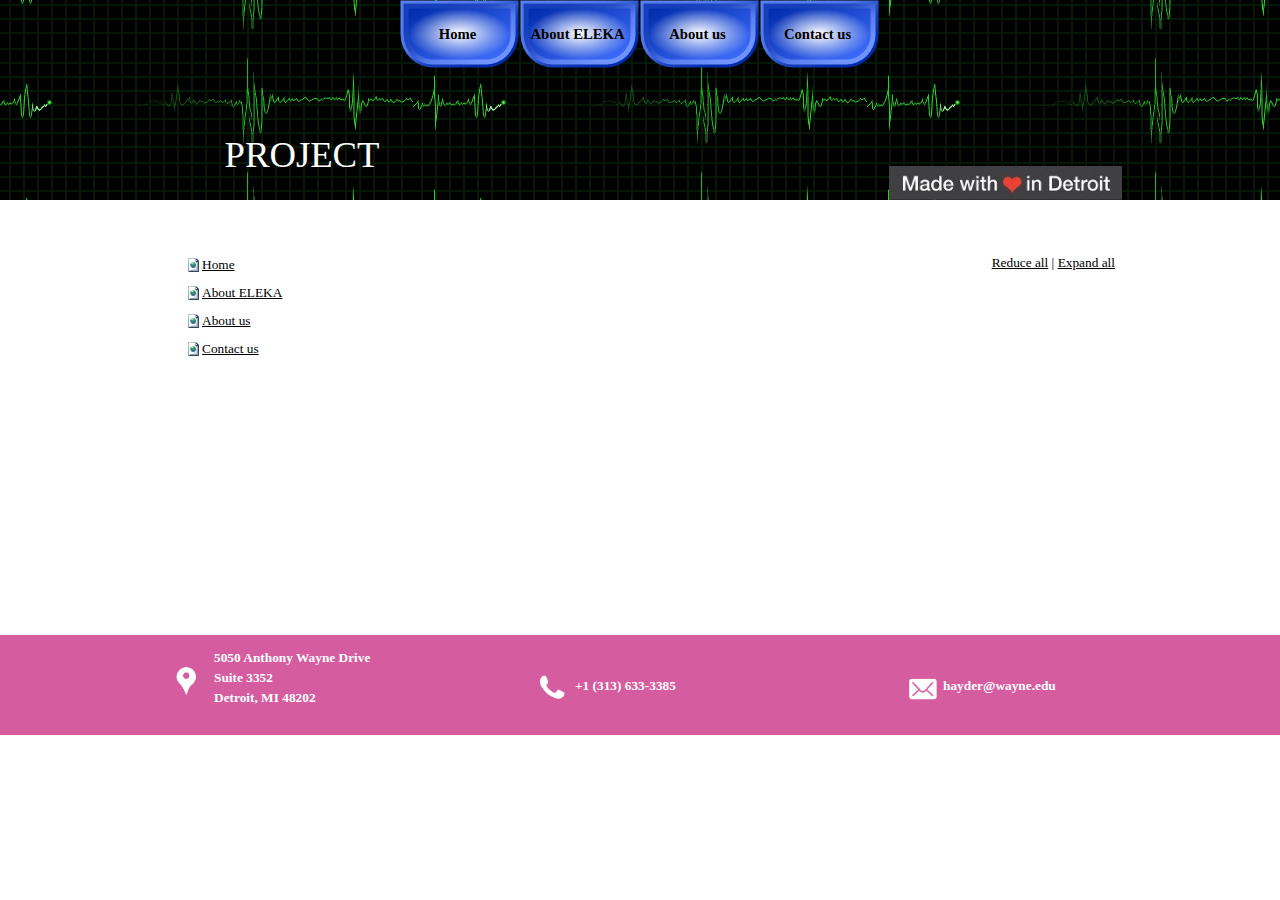
<file: imsitemap.html>
<!DOCTYPE html><!-- HTML5 -->
<html prefix="og: http://ogp.me/ns#" lang="en-GB" dir="ltr">
	<head>
		<title>General Site Map - PROJECT ELEKA</title>
		<meta charset="utf-8" />
		<!--[if IE]><meta http-equiv="ImageToolbar" content="False" /><![endif]-->
		<meta name="author" content="Hayder Hamandi" />
		<meta name="generator" content="Incomedia WebSite X5 Professional 13.0.1.16 - www.websitex5.com" />
		<meta property="og:locale" content="en" />
		<meta property="og:type" content="website" />
		<meta property="og:url" content="https://hyderit.github.io/eleka/imsitemap.html" />
		<meta property="og:title" content="General Site Map" />
		<meta property="og:site_name" content="PROJECT ELEKA" />
		<meta name="viewport" content="width=device-width, initial-scale=1" />
		
		<link rel="stylesheet" type="text/css" href="style/reset.css?13-0-1-16" media="screen,print" />
		<link rel="stylesheet" type="text/css" href="style/print.css?13-0-1-16" media="print" />
		<link rel="stylesheet" type="text/css" href="style/style.css?13-0-1-16" media="screen,print" />
		<link rel="stylesheet" type="text/css" href="style/template.css?13-0-1-16" media="screen" />
		<link rel="stylesheet" type="text/css" href="style/menu.css?13-0-1-16" media="screen" />
		<link rel="stylesheet" type="text/css" href="pcss/imsitemap.css?13-0-1-16-636278674762745486" media="screen" />
		<script type="text/javascript" src="res/jquery.js?13-0-1-16"></script>
		<script type="text/javascript" src="res/x5engine.js?13-0-1-16" data-files-version="13-0-1-16"></script>
		
		
		
		<script type="text/javascript">
			window.onload = function(){ checkBrowserCompatibility('Your browser does not support the features necessary to display this website.','Your browser may not support the features necessary to display this website.','[1]Update your browser[/1] or [2]continue without updating[/2].','http://outdatedbrowser.com/'); };
		</script>
		<link rel="icon" href="favicon.ico?13-0-1-16-636278674762745486" type="image/vnd.microsoft.icon" />
	</head>
	<body>
		<div id="imHeaderBg"></div>
		<div id="imFooterBg"></div>
		<div id="imPage">
			<div id="imHeader">
				<h1 class="imHidden">General Site Map - PROJECT ELEKA</h1>
				<div id="imHeaderObjects"><div id="imHeader_imObjectTitle_07_wrapper" class="template-object-wrapper"><div id="imHeader_imCell_7" class="" > <div id="imHeader_imCellStyleGraphics_7"></div><div id="imHeader_imCellStyle_7" ><div id="imHeader_imObjectTitle_07"><div id ="imHeader_imObjectTitle_07_text">PROJECT ELEKA </div > </div></div></div></div><div id="imHeader_imObjectImage_08_wrapper" class="template-object-wrapper"><div id="imHeader_imCell_8" class="" > <div id="imHeader_imCellStyleGraphics_8"></div><div id="imHeader_imCellStyle_8" ><img id="imHeader_imObjectImage_08" src="images/made-in-the-d.jpg" title="" alt="" /></div></div></div></div>
			</div>
			<a class="imHidden" href="#imGoToCont" title="Skip the main menu">Go to content</a>
			<a id="imGoToMenu"></a><p class="imHidden">Main menu:</p>
			<div id="imMnMnContainer">
				<div id="imMnMnGraphics"></div>
				<div id="imMnMn" class="auto main-menu">
					<div class="hamburger-site-background menu-mobile-hidden"></div><div class="hamburger-button"><div><div><div class="hamburger-bar"></div><div class="hamburger-bar"></div><div class="hamburger-bar"></div></div></div></div><div class="hamburger-menu-background-container"><div class="hamburger-menu-background menu-mobile-hidden"><div class="hamburger-menu-close-button"><span>&times;</span></div></div></div>
				<ul class="auto menu-mobile-hidden">
					<li id="imMnMnNode0" class=" imPage">
						<a href="index.html">
							<span class="imMnMnFirstBg">
								<span class="imMnMnTxt"><span class="imMnMnImg"></span><span class="imMnMnTextLabel">Home</span></span>
							</span>
						</a>
					</li><li id="imMnMnNode3" class=" imPage">
						<a href="about-eleka.html">
							<span class="imMnMnFirstBg">
								<span class="imMnMnTxt"><span class="imMnMnImg"></span><span class="imMnMnTextLabel">About ELEKA</span></span>
							</span>
						</a>
					</li><li id="imMnMnNode4" class=" imPage">
						<a href="about-us.html">
							<span class="imMnMnFirstBg">
								<span class="imMnMnTxt"><span class="imMnMnImg"></span><span class="imMnMnTextLabel">About us</span></span>
							</span>
						</a>
					</li><li id="imMnMnNode5" class=" imPage">
						<a href="contact-us.html">
							<span class="imMnMnFirstBg">
								<span class="imMnMnTxt"><span class="imMnMnImg"></span><span class="imMnMnTextLabel">Contact us</span></span>
							</span>
						</a>
					</li></ul>
				</div>
			</div>
			<div id="imContentContainer">
				<div id="imContentGraphics"></div>
				<div id="imContent">
					<a id="imGoToCont"></a>
				<div id="imSitemapPage"><div style="text-align: right; float: right; width: 40%; margin-top: 5px;"><a class="imCssLink" style="cursor: pointer;" href="#" onclick="return x5engine.imSiteMap.foldAll()">Reduce all</a> | <a class="imCssLink" style="cursor: pointer;" href="#" onclick="return x5engine.imSiteMap.unfoldAll()">Expand all</a></div><h2 id="imPgTitle" class="imTitleMargin" style="margin-bottom: 20px; width: 50%; clear: none;">Site Map</h2>
				<ul class="imSiteMap">
					<li><img src="res/impage.gif" alt="" /><a class="imCssLink" href="index.html">Home</a></li>
					<li><img src="res/impage.gif" alt="" /><a class="imCssLink" href="about-eleka.html">About ELEKA</a></li>
					<li><img src="res/impage.gif" alt="" /><a class="imCssLink" href="about-us.html">About us</a></li>
					<li><img src="res/impage.gif" alt="" /><a class="imCssLink" href="contact-us.html">Contact us</a></li>
				</ul><script>x5engine.boot.push("x5engine.imSiteMap.setup()");</script></div>
					<div class="imClear"></div>
				</div>
			</div>
			<div id="imFooter">
				<div id="imFooterObjects"><div id="imFooter_imObjectImage_01_wrapper" class="template-object-wrapper"><div id="imFooter_imCell_1" class="" > <div id="imFooter_imCellStyleGraphics_1"></div><div id="imFooter_imCellStyle_1" ><img id="imFooter_imObjectImage_01" src="images/white_no.circle_phone.png" title="" alt="" /></div></div></div><div id="imFooter_imObjectImage_02_wrapper" class="template-object-wrapper"><div id="imFooter_imCell_2" class="" > <div id="imFooter_imCellStyleGraphics_2"></div><div id="imFooter_imCellStyle_2" ><img id="imFooter_imObjectImage_02" src="images/white_no.circle_mail.png" title="" alt="" /></div></div></div><div id="imFooter_imObjectImage_03_wrapper" class="template-object-wrapper"><div id="imFooter_imCell_3" class="" > <div id="imFooter_imCellStyleGraphics_3"></div><div id="imFooter_imCellStyle_3" ><img id="imFooter_imObjectImage_03" src="images/white_no.circle_position.png" title="" alt="" /></div></div></div><div id="imFooter_imTextObject_04_wrapper" class="template-object-wrapper"><div id="imFooter_imCell_4" class="" > <div id="imFooter_imCellStyleGraphics_4"></div><div id="imFooter_imCellStyle_4" ><div id="imFooter_imTextObject_04">
	<div class="text-tab-content"  id="imFooter_imTextObject_04_tab0" style="">
		<div class="text-inner">
			<div><span class="cf1"><b>5050 Anthony Wayne Drive</b></span></div><div><span class="cf1"><b>Suite 3352</b></span></div><div><span class="cf1"><b>Detroit, MI 48202</b></span></div>
		</div>
	</div>

</div>
</div></div></div><div id="imFooter_imTextObject_05_wrapper" class="template-object-wrapper"><div id="imFooter_imCell_5" class="" > <div id="imFooter_imCellStyleGraphics_5"></div><div id="imFooter_imCellStyle_5" ><div id="imFooter_imTextObject_05">
	<div class="text-tab-content"  id="imFooter_imTextObject_05_tab0" style="">
		<div class="text-inner">
			<div><b><span class="cf1">+1 (313) 633-3385</span></b></div>
		</div>
	</div>

</div>
</div></div></div><div id="imFooter_imTextObject_06_wrapper" class="template-object-wrapper"><div id="imFooter_imCell_6" class="" > <div id="imFooter_imCellStyleGraphics_6"></div><div id="imFooter_imCellStyle_6" ><div id="imFooter_imTextObject_06">
	<div class="text-tab-content"  id="imFooter_imTextObject_06_tab0" style="">
		<div class="text-inner">
			<div><span class="fs10"><b><span class="cf1">hayder@wayne.edu</span></b></span><br></div>
		</div>
	</div>

</div>
</div></div></div></div>
			</div>
		</div>
		<span class="imHidden"><a href="#imGoToCont" title="Read this page again">Back to content</a> | <a href="#imGoToMenu" title="Remain on this page">Back to main menu</a></span>
		
		<noscript class="imNoScript"><div class="alert alert-red">To use this website you must enable JavaScript.</div></noscript>
	</body>
</html>
</file>
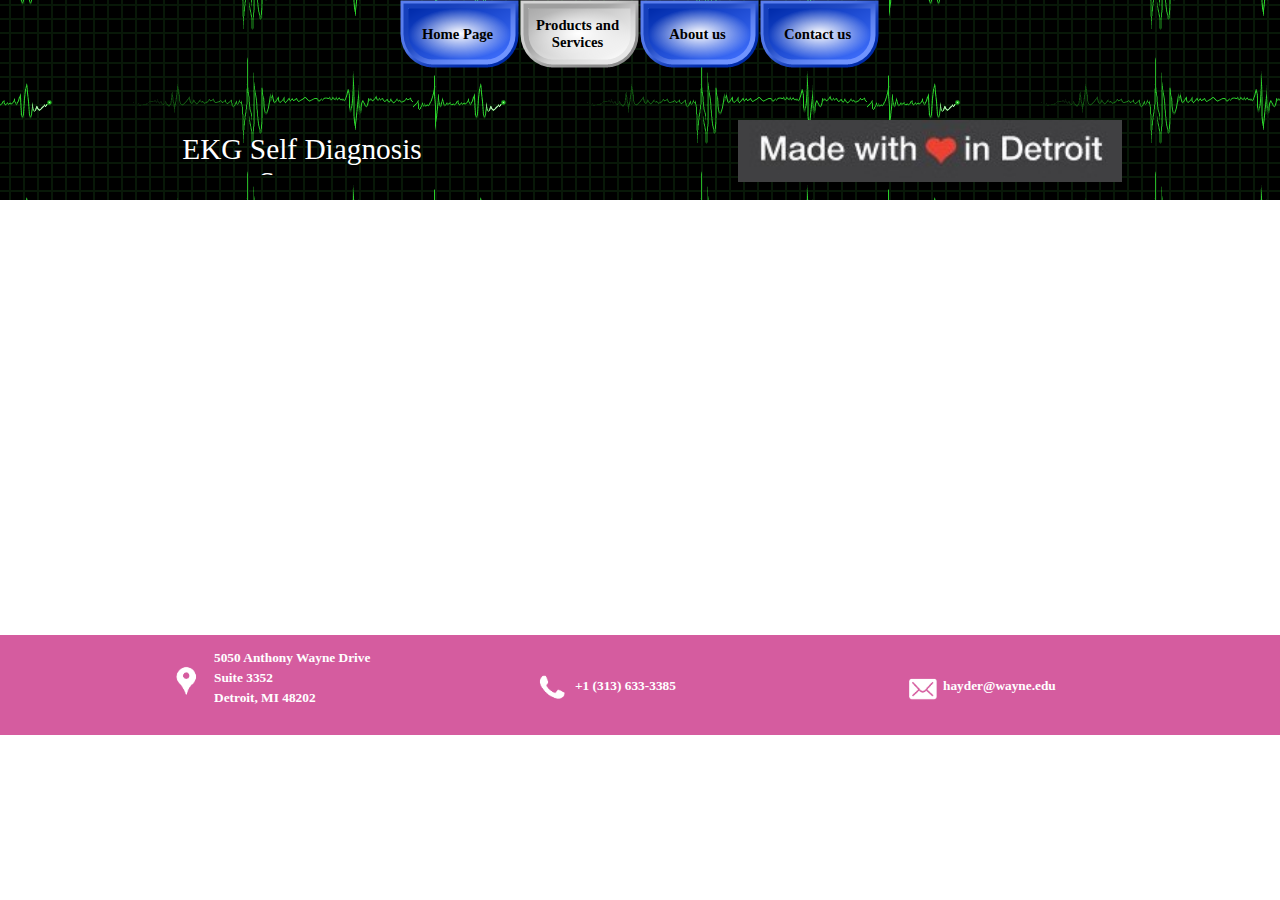
<file: products-and-services.html>
<!DOCTYPE html><!-- HTML5 -->
<html prefix="og: http://ogp.me/ns#" lang="en-GB" dir="ltr">
	<head>
		<title>Products and Services - EKG Project</title>
		<meta charset="utf-8" />
		<!--[if IE]><meta http-equiv="ImageToolbar" content="False" /><![endif]-->
		<meta name="author" content="Hayder Hamandi" />
		<meta name="generator" content="Incomedia WebSite X5 Professional 13.0.1.16 - www.websitex5.com" />
		<meta property="og:locale" content="en" />
		<meta property="og:type" content="website" />
		<meta property="og:url" content="http://wsuekgteam.github.com/products-and-services.html" />
		<meta property="og:title" content="Products and Services" />
		<meta property="og:site_name" content="EKG Project" />
		<meta name="viewport" content="width=device-width, initial-scale=1" />
		
		<link rel="stylesheet" type="text/css" href="style/reset.css?13-0-1-16" media="screen,print" />
		<link rel="stylesheet" type="text/css" href="style/print.css?13-0-1-16" media="print" />
		<link rel="stylesheet" type="text/css" href="style/style.css?13-0-1-16" media="screen,print" />
		<link rel="stylesheet" type="text/css" href="style/template.css?13-0-1-16" media="screen" />
		<link rel="stylesheet" type="text/css" href="style/menu.css?13-0-1-16" media="screen" />
		<link rel="stylesheet" type="text/css" href="pcss/products-and-services.css?13-0-1-16-636276237313096517" media="screen" />
		<script type="text/javascript" src="res/jquery.js?13-0-1-16"></script>
		<script type="text/javascript" src="res/x5engine.js?13-0-1-16" data-files-version="13-0-1-16"></script>
		
		
		
		<script type="text/javascript">
			window.onload = function(){ checkBrowserCompatibility('Your browser does not support the features necessary to display this website.','Your browser may not support the features necessary to display this website.','[1]Update your browser[/1] or [2]continue without updating[/2].','http://outdatedbrowser.com/'); };
		</script>
		<link rel="icon" href="favicon.ico?13-0-1-16-636276237312940219" type="image/vnd.microsoft.icon" />
	</head>
	<body>
		<div id="imHeaderBg"></div>
		<div id="imFooterBg"></div>
		<div id="imPage">
			<div id="imHeader">
				<h1 class="imHidden">Products and Services - EKG Project</h1>
				<div id="imHeaderObjects"><div id="imHeader_imObjectTitle_07_wrapper" class="template-object-wrapper"><div id="imHeader_imCell_7" class="" > <div id="imHeader_imCellStyleGraphics_7"></div><div id="imHeader_imCellStyle_7" ><div id="imHeader_imObjectTitle_07"><div id ="imHeader_imObjectTitle_07_text">EKG Self Diagnosis System </div > </div></div></div></div><div id="imHeader_imObjectImage_08_wrapper" class="template-object-wrapper"><div id="imHeader_imCell_8" class="" > <div id="imHeader_imCellStyleGraphics_8"></div><div id="imHeader_imCellStyle_8" ><img id="imHeader_imObjectImage_08" src="images/made-in-the-d.jpg" title="" alt="" /></div></div></div></div>
			</div>
			<a class="imHidden" href="#imGoToCont" title="Skip the main menu">Go to content</a>
			<a id="imGoToMenu"></a><p class="imHidden">Main menu:</p>
			<div id="imMnMnContainer">
				<div id="imMnMnGraphics"></div>
				<div id="imMnMn" class="auto main-menu">
					<div class="hamburger-site-background menu-mobile-hidden"></div><div class="hamburger-button"><div><div><div class="hamburger-bar"></div><div class="hamburger-bar"></div><div class="hamburger-bar"></div></div></div></div><div class="hamburger-menu-background-container"><div class="hamburger-menu-background menu-mobile-hidden"><div class="hamburger-menu-close-button"><span>&times;</span></div></div></div>
				<ul class="auto menu-mobile-hidden">
					<li id="imMnMnNode0" class=" imPage">
						<a href="index.html">
							<span class="imMnMnFirstBg">
								<span class="imMnMnTxt"><span class="imMnMnImg"></span><span class="imMnMnTextLabel">Home Page</span></span>
							</span>
						</a>
					</li><li id="imMnMnNode3" class="imPage imMnMnCurrent">
						<a href="products-and-services.html">
							<span class="imMnMnFirstBg">
								<span class="imMnMnTxt"><span class="imMnMnImg"></span><span class="imMnMnTextLabel">Products and Services</span></span>
							</span>
						</a>
					</li><li id="imMnMnNode4" class=" imPage">
						<a href="about-us.html">
							<span class="imMnMnFirstBg">
								<span class="imMnMnTxt"><span class="imMnMnImg"></span><span class="imMnMnTextLabel">About us</span></span>
							</span>
						</a>
					</li><li id="imMnMnNode5" class=" imPage">
						<a href="contact-us.html">
							<span class="imMnMnFirstBg">
								<span class="imMnMnTxt"><span class="imMnMnImg"></span><span class="imMnMnTextLabel">Contact us</span></span>
							</span>
						</a>
					</li></ul>
				</div>
			</div>
			<div id="imContentContainer">
				<div id="imContentGraphics"></div>
				<div id="imContent">
					<a id="imGoToCont"></a>
				<div id="imGroup_1" class="imVGroup">
				<div id="imPageRow_1" class="imPageRow">
				
				<div id="imPageRowContent_1" class="imContentDataContainer">
				<div id="imCell_4"></div></div>
				</div>
				<div id="imPageRow_2" class="imPageRow">
				
				<div id="imPageRowContent_2" class="imContentDataContainer">
				<div id="imGroup_2" class="imHGroup">
				<div id="imCell_3"></div><div id="imCell_5"></div>
				</div></div>
				</div>
				
				</div>
				<div id="imFooPad"></div><div id="imBtMnContainer" class="imContentDataContainer"><div id="imBtMn"><a href="index.html">Home Page</a> | <a href="products-and-services.html">Products and Services</a> | <a href="about-us.html">About us</a> | <a href="contact-us.html">Contact us</a> | <a href="imsitemap.html">General Site Map</a></div></div>
					<div class="imClear"></div>
				</div>
			</div>
			<div id="imFooter">
				<div id="imFooterObjects"><div id="imFooter_imObjectImage_01_wrapper" class="template-object-wrapper"><div id="imFooter_imCell_1" class="" > <div id="imFooter_imCellStyleGraphics_1"></div><div id="imFooter_imCellStyle_1" ><img id="imFooter_imObjectImage_01" src="images/white_no.circle_phone.png" title="" alt="" /></div></div></div><div id="imFooter_imObjectImage_02_wrapper" class="template-object-wrapper"><div id="imFooter_imCell_2" class="" > <div id="imFooter_imCellStyleGraphics_2"></div><div id="imFooter_imCellStyle_2" ><img id="imFooter_imObjectImage_02" src="images/white_no.circle_mail.png" title="" alt="" /></div></div></div><div id="imFooter_imObjectImage_03_wrapper" class="template-object-wrapper"><div id="imFooter_imCell_3" class="" > <div id="imFooter_imCellStyleGraphics_3"></div><div id="imFooter_imCellStyle_3" ><img id="imFooter_imObjectImage_03" src="images/white_no.circle_position.png" title="" alt="" /></div></div></div><div id="imFooter_imTextObject_04_wrapper" class="template-object-wrapper"><div id="imFooter_imCell_4" class="" > <div id="imFooter_imCellStyleGraphics_4"></div><div id="imFooter_imCellStyle_4" ><div id="imFooter_imTextObject_04">
	<div class="text-tab-content"  id="imFooter_imTextObject_04_tab0" style="">
		<div class="text-inner">
			<div><span class="cf1"><b>5050 Anthony Wayne Drive</b></span></div><div><span class="cf1"><b>Suite 3352</b></span></div><div><span class="cf1"><b>Detroit, MI 48202</b></span></div>
		</div>
	</div>

</div>
</div></div></div><div id="imFooter_imTextObject_05_wrapper" class="template-object-wrapper"><div id="imFooter_imCell_5" class="" > <div id="imFooter_imCellStyleGraphics_5"></div><div id="imFooter_imCellStyle_5" ><div id="imFooter_imTextObject_05">
	<div class="text-tab-content"  id="imFooter_imTextObject_05_tab0" style="">
		<div class="text-inner">
			<div><b><span class="cf1">+1 (313) 633-3385</span></b></div>
		</div>
	</div>

</div>
</div></div></div><div id="imFooter_imTextObject_06_wrapper" class="template-object-wrapper"><div id="imFooter_imCell_6" class="" > <div id="imFooter_imCellStyleGraphics_6"></div><div id="imFooter_imCellStyle_6" ><div id="imFooter_imTextObject_06">
	<div class="text-tab-content"  id="imFooter_imTextObject_06_tab0" style="">
		<div class="text-inner">
			<div><span class="fs10"><b><span class="cf1">hayder@wayne.edu</span></b></span><br></div>
		</div>
	</div>

</div>
</div></div></div></div>
			</div>
		</div>
		<span class="imHidden"><a href="#imGoToCont" title="Read this page again">Back to content</a> | <a href="#imGoToMenu" title="Remain on this page">Back to main menu</a></span>
		
		<noscript class="imNoScript"><div class="alert alert-red">To use this website you must enable JavaScript.</div></noscript>
	</body>
</html>
</file>
<file: style/print.css>
.imHidden {display: none;}
.imBgStretcher {display: none;}
.imTip { display: none !important; }
.text-tabs { display: none !important; }
.text-tab-print-title { display: block !important; font-weight: bold; }
.text-container, .text-container > div, .text-inner, .text-inner div, .text-tab-content { padding: 0 0 10px 0 !important; height: auto !important; left: auto !important; top: auto !important; position: static !important; display: block !important; clear: both !important; }
#imHeader {display: none;}
#imHeaderBg {display : none;}
#imMnMn {display: none;}
#imPgMn {display: none;}
#imFooPad {display: none;}
#imBtMn {display: none;}
#imFooter {display : none;}
#imFooterBg {display: none;}
#imContent { height: auto !important; }
img { position: static !important; }
</file>
<file: style/style.css>
/* General purpose WSX5's required classes */
.imClear { visibility: hidden; clear: both; border: 0; margin: 0; padding: 0; }
.imHidden { display: none; }
.imCaptFrame { vertical-align: middle; }
.imAlertMsg { padding: 10px; font: 10pt "Trebuchet MS"; text-align: center; color: #000; background-color: #fff; border: 1px solid; }
.alert { padding: 5px 7px; margin: 5px 0 10px 0; border-radius: 5px; border: 1px solid; font: inherit; }
.alert-red { color: #ff6565; border-color: #ff6565; background-color: #fcc; }
.alert-green { color: #46543b; border-color: #8da876; background-color: #d5ffb3; }
.text-right { text-align: right; }
.text-center { text-align: center; }
.vertical-middle, tr.vertical-middle td { vertical-align: middle; }


/* Generic ShowBox */
html:not(.no-cssanimations) #imShowBox.generic.animated {
	-webkit-animation-duration: 1000ms;
	animation-duration: 1000ms;
	-webkit-animation-iteration-count: 1;
	animation-iteration-count: 1;
}
@-webkit-keyframes imShowBox-generic-anim-fadeIn {
	0% { opacity: 0; }
	100% { opacity: 1; }
}
@keyframes imShowBox-generic-anim-fadeIn {
	0% { opacity: 0; }
	100% { opacity: 1; }
}
#imShowBox.generic.animated.fadeIn {  -webkit-animation-name: imShowBox-generic-anim-fadeIn;  animation-name: imShowBox-generic-anim-fadeIn; }



/* Page default */
#imContent, #imHeader, #imFooter { font: normal normal normal 10pt 'Tahoma'; color: #000000; background-color: transparent; text-align: left; text-decoration: none; }
.text-tab-content { text-align: left; }
body.wysiwyg { padding: 3px; font: normal normal normal 10pt 'Tahoma';  color: black; line-height: 1; }
body.wysiwyg p { margin: 0; line-height: 20px; }
.dynamic-object-text p { line-height: 20px; }


/* Page Title */
#imPgTitle, #imPgTitle a, .imPgTitle, .imPgTitle a { padding-top: 2px; padding-bottom: 2px; margin: 5px 0; font: normal normal bold 12pt 'Tahoma'; color: #000000; background-color: transparent; text-align: left; text-decoration: none; }
#imPgTitle, .imPgTitle { border-width: 1px; border-style: solid; border-color: transparent transparent transparent transparent; }
#imPgTitle.imTitleMargin, .imPgTitle.imTitleMargin { margin-left: 6px; margin-right: 6px; }
#imPgTitle, .imPgTitle { display: none; }


/* Breadcrumb */
.imBreadcrumb, #imBreadcrumb { display: none; }
.imBreadcrumb, .imBreadcrumb a, #imBreadcrumb, #imBreadcrumb a { padding-top: 2px; padding-bottom: 2px; font: normal normal normal 7pt 'Tahoma'; color: #A9A9A9; background-color: transparent; text-align: left; text-decoration: none;  border-width: 1px; border-style: solid; border-color: transparent transparent transparent transparent}
.imBreadcrumb a, .imBreadcrumb a:link, .imBreadcrumb a:hover, .imBreadcrumb a:visited, .imBreadcrumb a:active { color: #A9A9A9; }


/* Links */
.imCssLink:link, .imCssLink { background-color: transparent; color: #000000; text-decoration: underline; }
.imCssLink:visited { background-color: transparent; color: #658926; text-decoration: underline; }
.imCssLink:hover, .imCssLink:active, .imCssLink:hover, .imCssLink:active { background-color: transparent; color: #808080; text-decoration: underline; }
.imAbbr:link { background-color: transparent; color: #000000; border-bottom: 1px dotted #000000; text-decoration: none; }
.imAbbr:visited { background-color: transparent; color: #658926; border-bottom: 1px dotted #658926; text-decoration: none; }
.imAbbr:hover, .imAbbr:active { background-color: transparent; color: #808080; border-bottom: 1px dotted #808080; text-decoration: none; }


/* Bottom Menu */
#imBtMnContainer, #imBtMn { display: none; }
#imContent input[type=text], #imContent input[type=password], textarea, #imCartContainer .userForm select { font: inherit; border: 1px solid #000000; background-color: #FFFFFF; color: #000000; border-top-left-radius: 0px; border-top-right-radius: 0px; border-bottom-left-radius: 0px; border-bottom-right-radius: 0px; padding-left: 0px; padding-right: 0px; }
textarea { resize: none; }
#imContent input[type=button], #imContent input[type=submit], #imContent input[type=reset] {padding: 4px 8px; cursor: pointer; font: inherit; border: 1px solid #000000; background-color: #000000; color: #FFFFFF; border-top-left-radius: 0px; border-top-right-radius: 0px; border-bottom-left-radius: 0px; border-bottom-right-radius: 0px; box-sizing: content-box; }
.search_form input { border-radius: 0; }
.imNoScript { position: absolute; top: 5px; left: 5%; width: 90%; font: normal normal normal 10pt 'Tahoma'; text-align: left; text-decoration: none; }

/* Tip */
.imTip { z-index: 100201; background-color: #FFFFFF; border-top: 1px solid #000000; border-right: 1px solid #000000; border-bottom: 1px solid #000000; border-left: 1px solid #000000; font: normal normal normal 9pt 'Tahoma'; color: #000000; background-color: #FFFFFF; text-align: center; text-decoration: none;  margin: 0 auto; padding: 10px; position: absolute; border-radius: 5px 5px 5px 5px; box-shadow: 1px 1px 5px 0px #808080;}
.imTipArrowBorder { border-color: #000000; border-style: solid; border-width: 10px; height: 0; width: 0; position: absolute; }
.imTipArrow { border-color: #FFFFFF; border-style: solid; border-width: 10px; height: 0; width: 0; position: absolute; }
.imReverseArrow { border-color: #000000; border-style: solid; border-width: 10px; height: 0; width: 0; position: absolute; top: -20px; left: 30px; }
.imTip img { margin-bottom: 6px; }


/* Date Picker */
#imDatePicker { position: absolute; width: 230px; padding: 5px; background-color: white; font-family: Arial; border: 1px solid #888;}
#imDatePicker table { border-collapse: collapse; margin-left: auto; margin-right: auto; }
#imDatePicker #imDPHead { padding: 10px; line-height: 20px; height: 20px; display: block; text-align: center; border: 1px solid #aaaaaa; background-color: #c1cbd5; }
#imDatePicker #imDPMonth { text-align: center; padding: 3px 30px 3px 30px; font-size: 12px; font-weight: bold; }
#imDatePicker .day { background-color: #fff; text-align: center; border: 1px solid #aaa; vertical-align: middle; width: 30px; height: 20px; font-size: 10px; cursor: pointer; }
#imDatePicker .selDay { background-color: rgb(255,240,128); }
#imDatePicker .day:hover { background: #fff; }
#imDatePicker .imDPhead { cursor: default; font-size: 12px; text-align: center; height: 25px; vertical-align: middle; }
#imDatePicker #imDPleft, #imDatePicker #imDPright { display: inline; cursor: pointer; font-weight: bold; }


/* Popup */
#imGuiPopUp { padding: 10px; position: fixed; background-color: #000000; border-top: 1px solid #000000; border-right: 1px solid #000000; border-bottom: 1px solid #000000; border-left: 1px solid #000000; font: normal normal normal 9pt 'Tahoma'; color: #000000; background-color: #FFFFFF; text-align: left; text-decoration: none; }
.imGuiButton { margin-top: 20px; margin-left: auto; margin-right: auto; text-align: center;  width: 80px; cursor: pointer; background-color: #444; color: white; padding: 5px; font-size: 14px; font-family: Arial; }
#imGuiPopUpBg { position: fixed; top: 0; left: 0; right: 0; bottom: 0; background-color: #000000; }
.alertbox { cursor: default; text-align: center; padding: 0; }
.alertbox .close-button { cursor: pointer; position: absolute; top: 2px; right: 2px; font-weight: bold; cursor: pointer; font-family: Tahoma; }
.alertbox .target-image { cursor: pointer; margin: 0px auto; }


/* Splash Box */
.splashbox { position: fixed; padding: 0; background-color: transparent; border: none; }
.splashbox img { cursor: pointer; }
.splashbox .imClose { position: absolute; top: -10px; right: -10px; }
#welcome-flags { margin: 0 auto; text-align: center; }
#welcome-flags div { display: inline-block; margin: 10px; }
#welcome-mediaplayertarget { overflow: hidden; }
.prt_field { display: none; }
.topic-summary { margin: 10px auto 20px auto; text-align: center; }
.topic-form { text-align: left; margin-bottom: 30px; }
.topic-comment { margin: 0 0 10px 0; padding: 5px 0; border-bottom: 1px dotted #000000; }
.topic-comments-count { font-weight: bold; margin: 10px 0 7px;}
.topic-comments-user { margin-bottom: 5px; margin-right: 5px; font-weight: bold;}
.topic-comments-abuse { margin: 5px 0 0 0; border: none; padding: 3px 0 0 0; text-align: right; }
.topic-comments-abuse img { margin-left: 3px; vertical-align: middle; }
.topic-comments-date { margin-bottom: 5px; }
.imCaptFrame { position: absolute; float: right; margin: 0; padding: 0; top: 5px;}
.topic-form-row { position: relative; clear: both; padding-top: 5px; }
.topic-star-container-big, .topic-star-container-small { display: inline-block; position: relative; background-repeat: repeat-x; background-position: left top; }
.topic-star-container-big { width: 160px; height: 34px; }
.topic-star-container-small { width: 80px; height: 16px; }
.topic-star-fixer-big, .topic-star-fixer-small { display: block; position: absolute; top: 0; left: 0; background-repeat: repeat-x; background-position: left top; }
.topic-star-fixer-big { height: 34px; }
.topic-star-fixer-small { height: 16px; }
.topic-pagination { text-align: center; margin: 7px 0; }
.variable-star-rating { cursor: pointer; }
#media-query-to-js { position: absolute; display: none; }@media (min-width: 960px) {
	#media-query-to-js { width: 960px; }
}
@media  (max-width: 959px) and (min-width: 720px) {
	#media-query-to-js { width: 720px; }
}
@media  (max-width: 719px) and (min-width: 480px) {
	#media-query-to-js { width: 480px; }
}
@media  (max-width: 479px) {
	#media-query-to-js { width: 0px; }
}
@media all and (min-width:1px) { .media-test { position: absolute; } }
.browser-comp-message { position: fixed; bottom: 0; left: 0; right: 0; z-index: 10600; }
.browser-comp-message.severity-error {top: 0; background: url('[data-uri]'); }
.browser-comp-message div { padding: 20px; border: 2px solid #888; background-color: #000;}
.browser-comp-message.severity-error div { width: 90%; max-width: 500px; max-height: 120px; position: absolute; top: 0; bottom: 0; left: 0; right: 0; margin: auto; padding: 50px 0; }
.browser-comp-message p { font-family: Tahoma, Sans-serif; font-size: 12pt; margin: 20px 0; text-align: center; color: #fff; }
.browser-comp-message.severity-warning p { text-align: left; display: inline; margin: 0 5px; }
.browser-comp-message a { font-family: Tahoma, Sans-serif; font-size: 12pt; font-weight: bold; color: #00d7f7; text-decoration: none; }
.x5captcha-wrap { text-align: center; box-sizing: border-box; width: 100%; padding-right: 10px; }
.x5captcha-wrap label { padding: 0; }
.x5captcha-wrap input { width: 120px; }
.captcha-container { display: block; margin: 3px auto 2px auto; width: 120px; height: 24px; border: 1px solid #BBBBBB; }
</file>
<file: style/template.css>
html { position: relative; margin: 0; padding: 0; }
body { margin: 0; padding: 0; text-align: left; }
#imPage { position: relative; width: 100%; }
#imHeaderBg { position: absolute; left: 0; top: 0; width: 100%; }
#imMnMnGraphics { position: absolute; top: 0; bottom: 0; z-index: 9; }
#imContentContainer { position: relative; }
#imContent { position: relative; }
#imContentGraphics { position: absolute; top: 0; bottom: 0; }
#imFooPad { float: left; margin: 0 auto; }
#imBtMnContainer { clear: both; }
.imPageRow { position: relative; clear: both; overflow: hidden; zoom: 1; float: left; width: 100%; }
.imHGroup:after, .imUGroup:after, .imVGroup:after { content: ""; display: table; clear: both; }
#imFooterBg { position: absolute; left: 0; bottom: 0; width: 100%; }
#imFooter { position: relative; }
@media (min-width: 960px) {
		html { background-image: none; background-color: transparent; }
		#imPage { padding-top: 70px; margin-top: 0px; margin-bottom: 0px; }
		#imHeaderBg { height: 200px; background-image: url('banner_yw4e9d9j.gif'); background-position: center center; background-repeat: repeat; background-attachment: scroll; background-color: transparent; }
		#imHeader { position: relative; margin-bottom: 0; margin-left: auto; margin-right: auto; height: 130px; background-image: none; background-color: transparent; }
		#imHeaderObjects { position: relative; height: 130px; }
		#imMnMnContainer { position: absolute; top: 0; left: 0; right: 0; margin-left: auto; margin-right: auto; }
		#imMnMn { position: relative; height: 65px; padding: 0px 10px 5px 10px; background-image: none; background-color: transparent; }
		#imMnMn > ul { text-align: center; }
		#imMnMn li { display: inline; }
		#imMnMnGraphics { display: none; }
		#imContent { min-height: 380px; padding: 50px 0 5px 0; }
		#imContentGraphics { left: 0; right: 0; margin-left: auto; margin-right: auto; min-height: 380px;  background-image: url('content.png'); background-position: left top; background-repeat: repeat-y; background-attachment: scroll; background-color: transparent; }
		#imFooterBg { height: 100px; background-image: none; background-color: #D55C9F; }
		#imFooter { margin-left: auto; margin-right: auto; height: 100px; background-image: none; background-color: transparent; }
		#imFooterObjects { position: relative; height: 100px; }
		#imFooPad { height: 380px; }
		#imHeader, #imMnMnContainer, #imFooter { width: 960px; }
		#imMnMn { width: 940px; }
		#imContentGraphics { width: 960px; }
	
}
@media  (max-width: 959px) and (min-width: 720px) {
		html { background-image: none; background-color: transparent; }
		#imPage { padding-top: 70px; margin-top: 0px; margin-bottom: 0px; }
		#imHeaderBg { height: 170px; background-image: url('flowers-1476517_1920-1-.jpg'); background-position: center center; background-repeat: repeat; background-attachment: scroll; background-color: transparent; }
		#imHeader { position: relative; margin-bottom: 0; margin-left: auto; margin-right: auto; height: 100px; background-image: none; background-color: transparent; }
		#imHeaderObjects { position: relative; height: 100px; }
		#imMnMnContainer { position: absolute; top: 0; left: 0; right: 0; margin-left: auto; margin-right: auto; }
		#imMnMn { position: relative; height: 60px; padding: 5px 10px 5px 10px; background-image: none; background-color: transparent; }
		#imMnMn > ul { text-align: center; }
		#imMnMn li { display: inline; }
		#imMnMnGraphics { display: none; }
		#imContent { min-height: 380px; padding: 50px 0 5px 0; }
		#imContentGraphics { left: 0; right: 0; margin-left: auto; margin-right: auto; min-height: 380px;  background-image: url('content-1-.png'); background-position: left top; background-repeat: repeat-y; background-attachment: scroll; background-color: transparent; }
		#imFooterBg { height: 100px; background-image: none; background-color: #D55C9F; }
		#imFooter { margin-left: auto; margin-right: auto; height: 100px; background-image: none; background-color: transparent; }
		#imFooterObjects { position: relative; height: 100px; }
		#imFooPad { height: 380px; }
		#imHeader, #imMnMnContainer, #imFooter { width: 720px; }
		#imMnMn { width: 700px; }
		#imContentGraphics { width: 720px; }
	
}
@media  (max-width: 719px) and (min-width: 480px) {
		html { background-image: none; background-color: transparent; }
		#imPage { padding-top: 70px; margin-top: 0px; margin-bottom: 0px; }
		#imHeaderBg { height: 140px; background-image: url('flowers-1476517_1920-2-.jpg'); background-position: center center; background-repeat: repeat; background-attachment: scroll; background-color: transparent; }
		#imHeader { position: relative; margin-bottom: 0; margin-left: auto; margin-right: auto; height: 70px; background-image: none; background-color: transparent; }
		#imHeaderObjects { position: relative; height: 70px; }
		#imMnMnContainer { position: absolute; top: 0; left: 0; right: 0; margin-left: auto; margin-right: auto; }
		#imMnMn { position: relative; height: 60px; padding: 5px 10px 5px 10px; background-image: none; background-color: transparent; }
		#imMnMn > ul { text-align: center; }
		#imMnMn li { display: inline; }
		#imMnMnGraphics { display: none; }
		#imContent { min-height: 380px; padding: 50px 0 5px 0; }
		#imContentGraphics { left: 0; right: 0; margin-left: auto; margin-right: auto; min-height: 380px;  background-image: url('content-1--1-.png'); background-position: left top; background-repeat: repeat-y; background-attachment: scroll; background-color: transparent; }
		#imFooterBg { height: 100px; background-image: none; background-color: #D55C9F; }
		#imFooter { margin-left: auto; margin-right: auto; height: 100px; background-image: none; background-color: transparent; }
		#imFooterObjects { position: relative; height: 100px; }
		#imFooPad { height: 380px; }
		#imHeader, #imMnMnContainer, #imFooter { width: 480px; }
		#imMnMn { width: 460px; }
		#imContentGraphics { width: 480px; }
	
}
@media  (max-width: 479px) {
		html { background-image: none; background-color: transparent; }
		#imPage { padding-top: 30px; margin-top: 0px; margin-bottom: 0px; }
		#imHeaderBg { height: 100px; background-image: url('flowers-1476517_1920-3-.jpg'); background-position: center center; background-repeat: repeat; background-attachment: scroll; background-color: transparent; }
		#imHeader { position: relative; margin-bottom: 0; margin-left: auto; margin-right: auto; height: 70px; background-image: none; background-color: transparent; }
		#imHeaderObjects { position: relative; height: 70px; }
		#imMnMnContainer { position: absolute; top: 0; left: 0; right: 0; margin-left: auto; margin-right: auto; }
		#imMnMn { position: relative; height: 30px; padding: 5px 10px 5px 10px; background-image: none; background-color: transparent; }
		#imMnMn > ul { text-align: center; }
		#imMnMn li { display: inline; }
		#imMnMnGraphics { display: none; }
		#imContent { min-height: 380px; padding: 50px 0 5px 0; }
		#imContentGraphics { left: 0; right: 0; margin-left: auto; margin-right: auto; min-height: 380px;  background-image: url('content-1--2-.png'); background-position: left top; background-repeat: repeat-y; background-attachment: scroll; background-color: transparent; }
		#imFooterBg { height: 100px; background-image: none; background-color: #D55C9F; }
		#imFooter { margin-left: auto; margin-right: auto; height: 100px; background-image: none; background-color: transparent; }
		#imFooterObjects { position: relative; height: 100px; }
		#imFooPad, #imBtMnContainer, #imBtMn, #imPgMnContainer { display: none; }
		#imPage, #imMnMn, #imContent, #imContentGraphics, #imFooter { box-sizing: border-box; width: 100%; }
	
}
</file>
<file: style/menu.css>
﻿/* Desktop */
@media (min-width: 960px){
/* ######################### MENU STYLE #########################*/
.hamburger-menu-close-button { display: none; }
#imSite { position: relative; }
#imMnMn.main-menu { text-align: center; }
#imMnMn.main-menu > ul { z-index: 10001; display: inline-block; }
#imMnMn.main-menu li > ul, #imMnMn.main-menu li > div { z-index: 10002; }

/* Main Menu */

#imMnMn.main-menu ul {padding:0;margin:0;list-style-type:none; }
#imMnMn.main-menu > ul { margin-left: 0px; }
#imMnMn.main-menu > ul > li { position: relative; margin-left: 0px;  }

/* Links */

/* Main Menu style */
#imMnMn.main-menu > ul > li { cursor: pointer; display: block; float: left; }
#imMnMn.main-menu > ul > li > a { display: block; }
#imMnMn.main-menu > ul > li .imMnMnFirstBg { background-image: url('../menu/hor_main.png'); width: 120px; height: 68px; }
#imMnMn.main-menu > ul > li:hover .imMnMnFirstBg , #imMnMn.main-menu > ul > li.imMnMnCurrent:hover .imMnMnFirstBg  { background-image: url('../menu/hor_main_h.png'); }
#imMnMn.main-menu > ul > li.imMnMnSeparator .imMnMnFirstBg  { background-image: none; cursor: auto; }
#imMnMn.main-menu > ul > li.imMnMnCurrent .imMnMnFirstBg  { background-image: url('../menu/hor_main_c.png'); cursor: auto; }
#imMnMn.main-menu > ul > li .imMnMnFirstBg .imMnMnImg, #imMnMn.main-menu > ul > li:hover .imMnMnFirstBg .imMnMnImg { overflow: hidden; position: absolute; line-height: 68px; width: 100%; height: 68px; top: 0; left: 0;text-align: left; }
#imMnMn.main-menu > ul > li .imMnMnFirstBg .imMnMnImg img, #imMnMn.main-menu > ul > li:hover .imMnMnFirstBg .imMnMnImg img { border: none; }
#imMnMn.main-menu > ul > li .imMnMnFirstBg .imMnMnLevelImg { display: none; }
#imMnMn.main-menu > ul > li .imMnMnFirstBg .imMnMnHoverIcon { display: none; }
#imMnMn.main-menu > ul > li:hover .imMnMnFirstBg .imMnMnDefaultIcon { display: none; }
#imMnMn.main-menu > ul > li:hover .imMnMnFirstBg .imMnMnHoverIcon { display: inline; }
#imMnMn.main-menu > ul > li.imMnMnSeparator > .imMnMnFirstBg > .imMnMnTxt { display: none; }
#imMnMn.main-menu > ul > li > a { text-decoration: none; }
#imMnMn.main-menu > ul > li .imMnMnFirstBg > .imMnMnTxt { overflow: hidden; margin: 0px; padding: 0px;  width: 115px; height: 68px; font: normal normal bold 11pt 'Tahoma'; color: #000000; text-align: center; text-decoration: none; line-height: 68px; display: block;}
#imMnMn.main-menu > ul > li:hover .imMnMnFirstBg > .imMnMnTxt, #imMnMn.main-menu > ul > li.imMnMnCurrent:hover .imMnMnFirstBg > .imMnMnTxt { cursor: pointer; color: #000000;font-weight: bold;font-style: normal;}
#imMnMn.main-menu > ul > li.imMnMnCurrent .imMnMnFirstBg > .imMnMnTxt { color: #000000;font-weight: bold;font-style: normal;}
#imMnMn.main-menu > ul > li.imMnMnSeparator { background: transparent url('../res/separatorh.png') no-repeat center center; width: 10px; height: 68px; }
#imMnMn.main-menu .imMnMnFirstBg { position: relative; display: block; background-repeat: no-repeat; cursor: pointer; width: 100%; }
#imMnMn.main-menu a { border: none; cursor: pointer; }
#imMnMn.main-menu .imMnMnTxt { text-overflow: ellipsis; white-space: nowrap; }
#imMnMn.main-menu .imMnMnTxt .imMnMnTextLabel { position: relative; }
#imMnMn.main-menu .imMnMnTxt .imMnMnTextLabel { word-wrap: normal; white-space: normal; line-height: normal; display: inline-block; vertical-align: middle; margin-top: -3px; }
#imMnMn.main-menu .imMnMnFirstBg .imMnMnImg { display: block; height: 68px; width: 120px; cursor: pointer; }
#imMnMn.main-menu .imMnMnFirstBg .imMnMnImg img { position: absolute; }


/* MENU POSITION : HORIZONTAL VerticalOneColumn */
#imMnMn.main-menu ul .autoHide, #imMnMn.main-menu ul div .autoHide { display: none; }

/* ######################### MAIN MENU POSITION #########################*/

/* div: Menu container*/
#imMnMn.main-menu { z-index:10000; }
#imMnMn.main-menu > ul { position: relative; }
#imMnMn.main-menu > ul > li > ul { position: absolute; }

/* First level menu style */
#imMnMn.main-menu > ul > li { display: inline-block; width:120px; }
#imMnMn.main-menu > ul > li span { display:block; padding:0;}
#imMnMn.main-menu a { cursor: pointer; display: block; width:120px;}

/* ########################## SUB MENU POSITION #########################*/

#imMnMn.main-menu.auto ul li ul li { top: 0px; }

/* Second level boxmodel*/
#imMnMn.main-menu.auto ul li ul li ul { position: absolute; width: 160px; }

/* Hide Levels */
#imMnMn.main-menu.auto li:hover > ul.auto { display:block; }
#imMnMn.main-menu.auto li ul.auto { display: none; }
#imMnMn.main-menu ul ul li .imMnMnBorder { overflow: hidden; }
.hamburger-menu-background { display: none; }div.imMnMnCustomHTML { display: none; }

}
/* Breakpoint 1 */
@media  (max-width: 959px) and (min-width: 720px){
/* ######################### MENU STYLE #########################*/
.hamburger-menu-close-button { display: none; }
#imSite { position: relative; }
#imMnMn.main-menu { text-align: center; }
#imMnMn.main-menu > ul { z-index: 10001; display: inline-block; }
#imMnMn.main-menu li > ul, #imMnMn.main-menu li > div { z-index: 10002; }

/* Main Menu */

#imMnMn.main-menu ul {padding:0;margin:0;list-style-type:none; }
#imMnMn.main-menu > ul { margin-left: 0px; }
#imMnMn.main-menu > ul > li { position: relative; margin-left: 0px;  }

/* Links */

/* Main Menu style */
#imMnMn.main-menu > ul > li { cursor: pointer; display: block; float: left; }
#imMnMn.main-menu > ul > li > a { display: block; }
#imMnMn.main-menu > ul > li .imMnMnFirstBg { background-image: url('../menu/hor_main.png'); width: 120px; height: 68px; }
#imMnMn.main-menu > ul > li:hover .imMnMnFirstBg , #imMnMn.main-menu > ul > li.imMnMnCurrent:hover .imMnMnFirstBg  { background-image: url('../menu/hor_main_h.png'); }
#imMnMn.main-menu > ul > li.imMnMnSeparator .imMnMnFirstBg  { background-image: none; cursor: auto; }
#imMnMn.main-menu > ul > li.imMnMnCurrent .imMnMnFirstBg  { background-image: url('../menu/hor_main_c.png'); cursor: auto; }
#imMnMn.main-menu > ul > li .imMnMnFirstBg .imMnMnImg, #imMnMn.main-menu > ul > li:hover .imMnMnFirstBg .imMnMnImg { overflow: hidden; position: absolute; line-height: 68px; width: 100%; height: 68px; top: 0; left: 0;text-align: left; }
#imMnMn.main-menu > ul > li .imMnMnFirstBg .imMnMnImg img, #imMnMn.main-menu > ul > li:hover .imMnMnFirstBg .imMnMnImg img { border: none; }
#imMnMn.main-menu > ul > li .imMnMnFirstBg .imMnMnLevelImg { display: none; }
#imMnMn.main-menu > ul > li .imMnMnFirstBg .imMnMnHoverIcon { display: none; }
#imMnMn.main-menu > ul > li:hover .imMnMnFirstBg .imMnMnDefaultIcon { display: none; }
#imMnMn.main-menu > ul > li:hover .imMnMnFirstBg .imMnMnHoverIcon { display: inline; }
#imMnMn.main-menu > ul > li.imMnMnSeparator > .imMnMnFirstBg > .imMnMnTxt { display: none; }
#imMnMn.main-menu > ul > li > a { text-decoration: none; }
#imMnMn.main-menu > ul > li .imMnMnFirstBg > .imMnMnTxt { overflow: hidden; margin: 0px; padding: 0px;  width: 115px; height: 68px; font: normal normal bold 11pt 'Tahoma'; color: #000000; text-align: center; text-decoration: none; line-height: 68px; display: block;}
#imMnMn.main-menu > ul > li:hover .imMnMnFirstBg > .imMnMnTxt, #imMnMn.main-menu > ul > li.imMnMnCurrent:hover .imMnMnFirstBg > .imMnMnTxt { cursor: pointer; color: #000000;font-weight: bold;font-style: normal;}
#imMnMn.main-menu > ul > li.imMnMnCurrent .imMnMnFirstBg > .imMnMnTxt { color: #000000;font-weight: bold;font-style: normal;}
#imMnMn.main-menu > ul > li.imMnMnSeparator { background: transparent url('../res/separatorh.png') no-repeat center center; width: 10px; height: 68px; }
#imMnMn.main-menu .imMnMnFirstBg { position: relative; display: block; background-repeat: no-repeat; cursor: pointer; width: 100%; }
#imMnMn.main-menu a { border: none; cursor: pointer; }
#imMnMn.main-menu .imMnMnTxt { text-overflow: ellipsis; white-space: nowrap; }
#imMnMn.main-menu .imMnMnTxt .imMnMnTextLabel { position: relative; }
#imMnMn.main-menu .imMnMnTxt .imMnMnTextLabel { word-wrap: normal; white-space: normal; line-height: normal; display: inline-block; vertical-align: middle; margin-top: -3px; }
#imMnMn.main-menu .imMnMnFirstBg .imMnMnImg { display: block; height: 68px; width: 120px; cursor: pointer; }
#imMnMn.main-menu .imMnMnFirstBg .imMnMnImg img { position: absolute; }


/* MENU POSITION : HORIZONTAL VerticalOneColumn */
#imMnMn.main-menu ul .autoHide, #imMnMn.main-menu ul div .autoHide { display: none; }

/* ######################### MAIN MENU POSITION #########################*/

/* div: Menu container*/
#imMnMn.main-menu { z-index:10000; }
#imMnMn.main-menu > ul { position: relative; }
#imMnMn.main-menu > ul > li > ul { position: absolute; }

/* First level menu style */
#imMnMn.main-menu > ul > li { display: inline-block; width:120px; }
#imMnMn.main-menu > ul > li span { display:block; padding:0;}
#imMnMn.main-menu a { cursor: pointer; display: block; width:120px;}

/* ########################## SUB MENU POSITION #########################*/

#imMnMn.main-menu.auto ul li ul li { top: 0px; }

/* Second level boxmodel*/
#imMnMn.main-menu.auto ul li ul li ul { position: absolute; width: 160px; }

/* Hide Levels */
#imMnMn.main-menu.auto li:hover > ul.auto { display:block; }
#imMnMn.main-menu.auto li ul.auto { display: none; }
#imMnMn.main-menu ul ul li .imMnMnBorder { overflow: hidden; }
.hamburger-menu-background { display: none; }
}
/* Mobile */
@media  (max-width: 719px) and (min-width: 480px){
#imMnMn.main-menu .hamburger-button { position: absolute; right: 10px; top: 5px; }
#imMnMn.main-menu .hamburger-button { cursor: pointer; width: 68px; height: 68px;background-image: url('../menu/mobile.png'); background-repeat: no-repeat; background-position: center center;}
#imMnMn.main-menu .hamburger-button > div { display: table; width: 68px; height: 68px; }
#imMnMn.main-menu .hamburger-button > div > div { display: table-cell; vertical-align: middle; width: 68px; height: 68px; }
#imMnMn.main-menu .hamburger-bar { margin: 7px auto; width: 65%; height: 7px; background-color: #000000; }
#imMnMn.main-menu .hamburger-menu-background { z-index: 10;position: fixed;display: block;top: 0;bottom: 0;right: 0; left: auto;width: 160px;background-color: #F1FA92;transition: left 0.5s, right 0.5s, opacity 0.5s;-webkit-transition: left 0.5s, right 0.5s, opacity 0.5s;}
#imMnMn.main-menu > ul {transition: right 0.5s, left 0.5s, opacity 0.5s;-webkit-transition: right 0.5s, left 0.5s, opacity 0.5s;}
#imMnMn.main-menu .hamburger-site-background { display: none;position: fixed; top: 0; bottom: 0; left: 0; right: 0; z-index: 9; background-color: black;}
#imMnMn.main-menu div.imMnMnCustomHTML { display: none; }

#imMnMn.main-menu { overflow: visible; float: none; z-index: 10; }
#imMnMn.main-menu ul ul { display: none; margin-bottom: 1px; }
#imMnMn.main-menu li > div { display: none; }
#imMnMn.main-menu div > ul { display: block; }
#imMnMn.main-menu > ul { z-index: 11; position: fixed; right: 0; left: auto; top: 40px; background-color: #F1FA92; overflow-x: hidden; overflow-y: auto; height: calc(100% - 40px) }
#imMnMn.main-menu .hamburger-menu-close-button { display: block; font-family: Arial; font-size: 30px; text-align: right; padding: 5px 10px; color: #658926; }
#imMnMn.main-menu .hamburger-menu-close-button span { cursor: pointer; }
#imMnMn.main-menu li { margin-bottom: 1px;display:block; width: 158px; }
#imMnMn.main-menu li:first-child { margin-top: 0; }
#imMnMn.main-menu .imMnMnTxt { border: 1px solid #D3D3D3; }
#imMnMn.main-menu li, #imMnMn.main-menu li a {font: normal normal normal 9pt 'Tahoma'; color: #658926; text-align: left; text-decoration: none; background-color: #F1FA92;}
#imMnMn.main-menu ul ul li .imMnMnTxt { background-color: #DDE67E; }
#imMnMn.main-menu ul ul li li .imMnMnTxt { background-color: #C9D26A; }
#imMnMn.main-menu ul ul li li li .imMnMnTxt { background-color: #B5BE56; }
#imMnMn.main-menu .imMnMnTxt { max-height: 16px; position: relative; overflow: hidden; display: block; padding: 3px 3px 3px 3px; }
#imMnMn.main-menu ul li.imPage:hover, #imMnMn.main-menu ul li.imPage:hover .imMnMnTxt, #imMnMn.main-menu ul li.imLevel:hover > span > .imMnMnTxt, #imMnMn.main-menu ul li.imLevel:hover > a > span > .imMnMnTxt{text-decoration: none;color: #658926; background-color: #FFFFFF; border-color: #D3D3D3;}
#imMnMn.main-menu ul li.imMnMnSeparator, #imMnMn.main-menu ul li.imMnMnSeparator .imMnMnTxt,#imMnMn.main-menu ul li.imMnMnSeparator:hover, #imMnMn.main-menu ul li.imMnMnSeparator:hover .imMnMnTxt{color: #D55C9F; font-style: normal; font-weight: bold; }
#imMnMn.main-menu .empty-separator { background: transparent url('../res/separatorv.png') no-repeat center center; width: 160px; height: 10px; }
#imMnMn.main-menu .empty-separator span { display: none; }
#imMnMn.main-menu .imMnMnImg { margin-right: 3px; position: relative; width: 22px; height: 22px; }
#imMnMn.main-menu li img.imMnMnHoverIcon { display: none; }
#imMnMn.main-menu li img { vertical-align: top; }
#imMnMn.main-menu li:hover .imMnMnImg img.imMnMnDefaultIcon { display: none; }
#imMnMn.main-menu li:hover .imMnMnImg img.imMnMnHoverIcon { display: inline; }

#imMnMn.main-menu .menu-mobile-hidden, #imMnMn.main-menu > ul.menu-mobile-hidden { right: -160px; opacity: 0; }

}
/* Mobile Fluid */
@media  (max-width: 479px){
#imMnMn.main-menu .hamburger-button { position: absolute; right: 10px; top: 5px; }
#imMnMn.main-menu .hamburger-button { cursor: pointer; width: 68px; height: 68px;background-image: url('../menu/mobile.png'); background-repeat: no-repeat; background-position: center center;}
#imMnMn.main-menu .hamburger-button > div { display: table; width: 68px; height: 68px; }
#imMnMn.main-menu .hamburger-button > div > div { display: table-cell; vertical-align: middle; width: 68px; height: 68px; }
#imMnMn.main-menu .hamburger-bar { margin: 7px auto; width: 65%; height: 7px; background-color: #000000; }
#imMnMn.main-menu .hamburger-menu-background { z-index: 10;position: fixed;display: block;top: 0;bottom: 0;right: 0; left: auto;width: 160px;background-color: #F1FA92;transition: left 0.5s, right 0.5s, opacity 0.5s;-webkit-transition: left 0.5s, right 0.5s, opacity 0.5s;}
#imMnMn.main-menu > ul {transition: right 0.5s, left 0.5s, opacity 0.5s;-webkit-transition: right 0.5s, left 0.5s, opacity 0.5s;}
#imMnMn.main-menu .hamburger-site-background { display: none;position: fixed; top: 0; bottom: 0; left: 0; right: 0; z-index: 9; background-color: black;}
#imMnMn.main-menu div.imMnMnCustomHTML { display: none; }

#imMnMn.main-menu { overflow: visible; float: none; z-index: 10; }
#imMnMn.main-menu ul ul { display: none; margin-bottom: 1px; }
#imMnMn.main-menu li > div { display: none; }
#imMnMn.main-menu div > ul { display: block; }
#imMnMn.main-menu > ul { z-index: 11; position: fixed; right: 0; left: auto; top: 40px; background-color: #F1FA92; overflow-x: hidden; overflow-y: auto; height: calc(100% - 40px) }
#imMnMn.main-menu .hamburger-menu-close-button { display: block; font-family: Arial; font-size: 30px; text-align: right; padding: 5px 10px; color: #658926; }
#imMnMn.main-menu .hamburger-menu-close-button span { cursor: pointer; }
#imMnMn.main-menu li { margin-bottom: 1px;display:block; width: 158px; }
#imMnMn.main-menu li:first-child { margin-top: 0; }
#imMnMn.main-menu .imMnMnTxt { border: 1px solid #D3D3D3; }
#imMnMn.main-menu li, #imMnMn.main-menu li a {font: normal normal normal 9pt 'Tahoma'; color: #658926; text-align: left; text-decoration: none; background-color: #F1FA92;}
#imMnMn.main-menu ul ul li .imMnMnTxt { background-color: #DDE67E; }
#imMnMn.main-menu ul ul li li .imMnMnTxt { background-color: #C9D26A; }
#imMnMn.main-menu ul ul li li li .imMnMnTxt { background-color: #B5BE56; }
#imMnMn.main-menu .imMnMnTxt { max-height: 16px; position: relative; overflow: hidden; display: block; padding: 3px 3px 3px 3px; }
#imMnMn.main-menu ul li.imPage:hover, #imMnMn.main-menu ul li.imPage:hover .imMnMnTxt, #imMnMn.main-menu ul li.imLevel:hover > span > .imMnMnTxt, #imMnMn.main-menu ul li.imLevel:hover > a > span > .imMnMnTxt{text-decoration: none;color: #658926; background-color: #FFFFFF; border-color: #D3D3D3;}
#imMnMn.main-menu ul li.imMnMnSeparator, #imMnMn.main-menu ul li.imMnMnSeparator .imMnMnTxt,#imMnMn.main-menu ul li.imMnMnSeparator:hover, #imMnMn.main-menu ul li.imMnMnSeparator:hover .imMnMnTxt{color: #D55C9F; font-style: normal; font-weight: bold; }
#imMnMn.main-menu .empty-separator { background: transparent url('../res/separatorv.png') no-repeat center center; width: 160px; height: 10px; }
#imMnMn.main-menu .empty-separator span { display: none; }
#imMnMn.main-menu .imMnMnImg { margin-right: 3px; position: relative; width: 22px; height: 22px; }
#imMnMn.main-menu li img.imMnMnHoverIcon { display: none; }
#imMnMn.main-menu li img { vertical-align: top; }
#imMnMn.main-menu li:hover .imMnMnImg img.imMnMnDefaultIcon { display: none; }
#imMnMn.main-menu li:hover .imMnMnImg img.imMnMnHoverIcon { display: inline; }

#imMnMn.main-menu .menu-mobile-hidden, #imMnMn.main-menu > ul.menu-mobile-hidden { right: -160px; opacity: 0; }

}
#imMnMn.static-menu { padding: 0; height: 70px; }
.static-menu div.imMnMnCustomHTML { display: none; }
/* Desktop */
@media (min-width: 960px){
#imMnMn.static-menu { width: 960px; }
/* ######################### MENU STYLE #########################*/
.hamburger-menu-close-button { display: none; }
#imSite { position: relative; }
#imMnMn.static-menu { text-align: right; }
#imMnMn.static-menu > ul { z-index: 10001; display: inline-block; }
#imMnMn.static-menu li > ul, #imMnMn.static-menu li > div { z-index: 10002; }

/* Main Menu */

#imMnMn.static-menu ul {padding:0;margin:0;list-style-type:none; }
#imMnMn.static-menu > ul { margin-left: 0px; }
#imMnMn.static-menu > ul > li { position: relative; margin-right: 0px;  }
#imMnMn.static-menu > ul > li:last-child { margin-right: 0; }

/* Links */

/* Main Menu style */
#imMnMn.static-menu > ul > li { cursor: pointer; display: block; float: left; }
#imMnMn.static-menu > ul > li > a { display: block; }
#imMnMn.static-menu > ul > li .imMnMnFirstBg { background-image: url('../menu/hor_main.png'); width: 120px; height: 68px; }
#imMnMn.static-menu > ul > li:hover .imMnMnFirstBg , #imMnMn.static-menu > ul > li.imMnMnCurrent:hover .imMnMnFirstBg  { background-image: url('../menu/hor_main_h.png'); }
#imMnMn.static-menu > ul > li.imMnMnSeparator .imMnMnFirstBg  { background-image: none; cursor: auto; }
#imMnMn.static-menu > ul > li.imMnMnCurrent .imMnMnFirstBg  { background-image: url('../menu/hor_main_c.png'); cursor: auto; }
#imMnMn.static-menu > ul > li .imMnMnFirstBg .imMnMnImg, #imMnMn.static-menu > ul > li:hover .imMnMnFirstBg .imMnMnImg { overflow: hidden; position: absolute; line-height: 68px; width: 100%; height: 68px; top: 0; left: 0;text-align: left; }
#imMnMn.static-menu > ul > li .imMnMnFirstBg .imMnMnImg img, #imMnMn.static-menu > ul > li:hover .imMnMnFirstBg .imMnMnImg img { border: none; }
#imMnMn.static-menu > ul > li .imMnMnFirstBg .imMnMnLevelImg { display: none; }
#imMnMn.static-menu > ul > li .imMnMnFirstBg .imMnMnHoverIcon { display: none; }
#imMnMn.static-menu > ul > li:hover .imMnMnFirstBg .imMnMnDefaultIcon { display: none; }
#imMnMn.static-menu > ul > li:hover .imMnMnFirstBg .imMnMnHoverIcon { display: inline; }
#imMnMn.static-menu > ul > li.imMnMnSeparator > .imMnMnFirstBg > .imMnMnTxt { display: none; }
#imMnMn.static-menu > ul > li > a { text-decoration: none; }
#imMnMn.static-menu > ul > li .imMnMnFirstBg > .imMnMnTxt { overflow: hidden; margin: 0px; padding: 0px;  width: 115px; height: 68px; font: normal normal bold 11pt 'Tahoma'; color: #000000; text-align: center; text-decoration: none; line-height: 68px; display: block;}
#imMnMn.static-menu > ul > li:hover .imMnMnFirstBg > .imMnMnTxt, #imMnMn.static-menu > ul > li.imMnMnCurrent:hover .imMnMnFirstBg > .imMnMnTxt { cursor: pointer; color: #000000;font-weight: bold;font-style: normal;}
#imMnMn.static-menu > ul > li.imMnMnCurrent .imMnMnFirstBg > .imMnMnTxt { color: #000000;font-weight: bold;font-style: normal;}
#imMnMn.static-menu > ul > li.imMnMnSeparator { background: transparent url('../res/separatorh.png') no-repeat center center; width: 10px; height: 68px; }
#imMnMn.static-menu .imMnMnFirstBg { position: relative; display: block; background-repeat: no-repeat; cursor: pointer; width: 100%; }
#imMnMn.static-menu a { border: none; cursor: pointer; }
#imMnMn.static-menu .imMnMnTxt { text-overflow: ellipsis; white-space: nowrap; }
#imMnMn.static-menu .imMnMnTxt .imMnMnTextLabel { position: relative; }
#imMnMn.static-menu .imMnMnTxt .imMnMnTextLabel { word-wrap: normal; white-space: normal; line-height: normal; display: inline-block; vertical-align: middle; margin-top: -3px; }
#imMnMn.static-menu .imMnMnFirstBg .imMnMnImg { display: block; height: 68px; width: 120px; cursor: pointer; }
#imMnMn.static-menu .imMnMnFirstBg .imMnMnImg img { position: absolute; }


/* MENU POSITION : HORIZONTAL VerticalOneColumn */
#imMnMn.static-menu ul .autoHide, #imMnMn.static-menu ul div .autoHide { display: none; }

/* ######################### MAIN MENU POSITION #########################*/

/* div: Menu container*/
#imMnMn.static-menu { z-index:10000; }
#imMnMn.static-menu > ul { position: relative; }
#imMnMn.static-menu > ul > li > ul { position: absolute; }

/* First level menu style */
#imMnMn.static-menu > ul > li { display: inline-block; width:120px; }
#imMnMn.static-menu > ul > li span { display:block; padding:0;}
#imMnMn.static-menu a { cursor: pointer; display: block; width:120px;}

/* ########################## SUB MENU POSITION #########################*/

#imMnMn.static-menu.auto ul li ul li { top: 0px; }

/* Second level boxmodel*/
#imMnMn.static-menu.auto ul li ul li ul { position: absolute; width: 160px; }

/* Hide Levels */
#imMnMn.static-menu.auto li:hover > ul.auto { display:block; }
#imMnMn.static-menu.auto li ul.auto { display: none; }
#imMnMn.static-menu ul ul li .imMnMnBorder { overflow: hidden; }
#imMnMn.static-menu > ul {margin-top: 1px;margin-right: 0px;} 
}
/* Breakpoint 1 */
@media  (max-width: 959px) and (min-width: 720px){
#imMnMn.static-menu { width: 720px; }
/* ######################### MENU STYLE #########################*/
.hamburger-menu-close-button { display: none; }
#imSite { position: relative; }
#imMnMn.static-menu { text-align: right; }
#imMnMn.static-menu > ul { z-index: 10001; display: inline-block; }
#imMnMn.static-menu li > ul, #imMnMn.static-menu li > div { z-index: 10002; }

/* Main Menu */

#imMnMn.static-menu ul {padding:0;margin:0;list-style-type:none; }
#imMnMn.static-menu > ul { margin-left: 0px; }
#imMnMn.static-menu > ul > li { position: relative; margin-right: 0px;  }
#imMnMn.static-menu > ul > li:last-child { margin-right: 0; }

/* Links */

/* Main Menu style */
#imMnMn.static-menu > ul > li { cursor: pointer; display: block; float: left; }
#imMnMn.static-menu > ul > li > a { display: block; }
#imMnMn.static-menu > ul > li .imMnMnFirstBg { background-image: url('../menu/hor_main.png'); width: 120px; height: 68px; }
#imMnMn.static-menu > ul > li:hover .imMnMnFirstBg , #imMnMn.static-menu > ul > li.imMnMnCurrent:hover .imMnMnFirstBg  { background-image: url('../menu/hor_main_h.png'); }
#imMnMn.static-menu > ul > li.imMnMnSeparator .imMnMnFirstBg  { background-image: none; cursor: auto; }
#imMnMn.static-menu > ul > li.imMnMnCurrent .imMnMnFirstBg  { background-image: url('../menu/hor_main_c.png'); cursor: auto; }
#imMnMn.static-menu > ul > li .imMnMnFirstBg .imMnMnImg, #imMnMn.static-menu > ul > li:hover .imMnMnFirstBg .imMnMnImg { overflow: hidden; position: absolute; line-height: 68px; width: 100%; height: 68px; top: 0; left: 0;text-align: left; }
#imMnMn.static-menu > ul > li .imMnMnFirstBg .imMnMnImg img, #imMnMn.static-menu > ul > li:hover .imMnMnFirstBg .imMnMnImg img { border: none; }
#imMnMn.static-menu > ul > li .imMnMnFirstBg .imMnMnLevelImg { display: none; }
#imMnMn.static-menu > ul > li .imMnMnFirstBg .imMnMnHoverIcon { display: none; }
#imMnMn.static-menu > ul > li:hover .imMnMnFirstBg .imMnMnDefaultIcon { display: none; }
#imMnMn.static-menu > ul > li:hover .imMnMnFirstBg .imMnMnHoverIcon { display: inline; }
#imMnMn.static-menu > ul > li.imMnMnSeparator > .imMnMnFirstBg > .imMnMnTxt { display: none; }
#imMnMn.static-menu > ul > li > a { text-decoration: none; }
#imMnMn.static-menu > ul > li .imMnMnFirstBg > .imMnMnTxt { overflow: hidden; margin: 0px; padding: 0px;  width: 115px; height: 68px; font: normal normal bold 11pt 'Tahoma'; color: #000000; text-align: center; text-decoration: none; line-height: 68px; display: block;}
#imMnMn.static-menu > ul > li:hover .imMnMnFirstBg > .imMnMnTxt, #imMnMn.static-menu > ul > li.imMnMnCurrent:hover .imMnMnFirstBg > .imMnMnTxt { cursor: pointer; color: #000000;font-weight: bold;font-style: normal;}
#imMnMn.static-menu > ul > li.imMnMnCurrent .imMnMnFirstBg > .imMnMnTxt { color: #000000;font-weight: bold;font-style: normal;}
#imMnMn.static-menu > ul > li.imMnMnSeparator { background: transparent url('../res/separatorh.png') no-repeat center center; width: 10px; height: 68px; }
#imMnMn.static-menu .imMnMnFirstBg { position: relative; display: block; background-repeat: no-repeat; cursor: pointer; width: 100%; }
#imMnMn.static-menu a { border: none; cursor: pointer; }
#imMnMn.static-menu .imMnMnTxt { text-overflow: ellipsis; white-space: nowrap; }
#imMnMn.static-menu .imMnMnTxt .imMnMnTextLabel { position: relative; }
#imMnMn.static-menu .imMnMnTxt .imMnMnTextLabel { word-wrap: normal; white-space: normal; line-height: normal; display: inline-block; vertical-align: middle; margin-top: -3px; }
#imMnMn.static-menu .imMnMnFirstBg .imMnMnImg { display: block; height: 68px; width: 120px; cursor: pointer; }
#imMnMn.static-menu .imMnMnFirstBg .imMnMnImg img { position: absolute; }


/* MENU POSITION : HORIZONTAL VerticalOneColumn */
#imMnMn.static-menu ul .autoHide, #imMnMn.static-menu ul div .autoHide { display: none; }

/* ######################### MAIN MENU POSITION #########################*/

/* div: Menu container*/
#imMnMn.static-menu { z-index:10000; }
#imMnMn.static-menu > ul { position: relative; }
#imMnMn.static-menu > ul > li > ul { position: absolute; }

/* First level menu style */
#imMnMn.static-menu > ul > li { display: inline-block; width:120px; }
#imMnMn.static-menu > ul > li span { display:block; padding:0;}
#imMnMn.static-menu a { cursor: pointer; display: block; width:120px;}

/* ########################## SUB MENU POSITION #########################*/

#imMnMn.static-menu.auto ul li ul li { top: 0px; }

/* Second level boxmodel*/
#imMnMn.static-menu.auto ul li ul li ul { position: absolute; width: 160px; }

/* Hide Levels */
#imMnMn.static-menu.auto li:hover > ul.auto { display:block; }
#imMnMn.static-menu.auto li ul.auto { display: none; }
#imMnMn.static-menu ul ul li .imMnMnBorder { overflow: hidden; }
#imMnMn.static-menu > ul {margin-top: 1px;margin-right: 0px;} 
}
/* Mobile */
@media  (max-width: 719px) and (min-width: 480px){
#imMnMn.static-menu { width: 480px; }
#imMnMn.static-menu .hamburger-button { position: absolute; right: 0px; top: 1px; }
#imMnMn.static-menu .hamburger-button { cursor: pointer; width: 68px; height: 68px;background-image: url('../menu/mobile.png'); background-repeat: no-repeat; background-position: center center;}
#imMnMn.static-menu .hamburger-button > div { display: table; width: 68px; height: 68px; }
#imMnMn.static-menu .hamburger-button > div > div { display: table-cell; vertical-align: middle; width: 68px; height: 68px; }
#imMnMn.static-menu .hamburger-bar { margin: 7px auto; width: 65%; height: 7px; background-color: #000000; }
#imMnMn.static-menu .hamburger-menu-background { z-index: 10;position: fixed;display: block;top: 0;bottom: 0;right: 0; left: auto;width: 160px;background-color: #F1FA92;transition: left 0.5s, right 0.5s, opacity 0.5s;-webkit-transition: left 0.5s, right 0.5s, opacity 0.5s;}
#imMnMn.static-menu > ul {transition: right 0.5s, left 0.5s, opacity 0.5s;-webkit-transition: right 0.5s, left 0.5s, opacity 0.5s;}
#imMnMn.static-menu .hamburger-site-background { display: none;position: fixed; top: 0; bottom: 0; left: 0; right: 0; z-index: 9; background-color: black;}
#imMnMn.static-menu div.imMnMnCustomHTML { display: none; }

#imMnMn.static-menu { overflow: visible; float: none; z-index: 10; }
#imMnMn.static-menu ul ul { display: none; margin-bottom: 1px; }
#imMnMn.static-menu li > div { display: none; }
#imMnMn.static-menu div > ul { display: block; }
#imMnMn.static-menu > ul { z-index: 11; position: fixed; right: 0; left: auto; top: 40px; background-color: #F1FA92; overflow-x: hidden; overflow-y: auto; height: calc(100% - 40px) }
#imMnMn.static-menu .hamburger-menu-close-button { display: block; font-family: Arial; font-size: 30px; text-align: right; padding: 5px 10px; color: #658926; }
#imMnMn.static-menu .hamburger-menu-close-button span { cursor: pointer; }
#imMnMn.static-menu li { margin-bottom: 1px;display:block; width: 158px; }
#imMnMn.static-menu li:first-child { margin-top: 0; }
#imMnMn.static-menu .imMnMnTxt { border: 1px solid #D3D3D3; }
#imMnMn.static-menu li, #imMnMn.static-menu li a {font: normal normal normal 9pt 'Tahoma'; color: #658926; text-align: left; text-decoration: none; background-color: #F1FA92;}
#imMnMn.static-menu ul ul li .imMnMnTxt { background-color: #DDE67E; }
#imMnMn.static-menu ul ul li li .imMnMnTxt { background-color: #C9D26A; }
#imMnMn.static-menu ul ul li li li .imMnMnTxt { background-color: #B5BE56; }
#imMnMn.static-menu .imMnMnTxt { max-height: 16px; position: relative; overflow: hidden; display: block; padding: 3px 3px 3px 3px; }
#imMnMn.static-menu ul li.imPage:hover, #imMnMn.static-menu ul li.imPage:hover .imMnMnTxt, #imMnMn.static-menu ul li.imLevel:hover > span > .imMnMnTxt, #imMnMn.static-menu ul li.imLevel:hover > a > span > .imMnMnTxt{text-decoration: none;color: #658926; background-color: #FFFFFF; border-color: #D3D3D3;}
#imMnMn.static-menu ul li.imMnMnSeparator, #imMnMn.static-menu ul li.imMnMnSeparator .imMnMnTxt,#imMnMn.static-menu ul li.imMnMnSeparator:hover, #imMnMn.static-menu ul li.imMnMnSeparator:hover .imMnMnTxt{color: #D55C9F; font-style: normal; font-weight: bold; }
#imMnMn.static-menu .empty-separator { background: transparent url('../res/separatorv.png') no-repeat center center; width: 160px; height: 10px; }
#imMnMn.static-menu .empty-separator span { display: none; }
#imMnMn.static-menu .imMnMnImg { margin-right: 3px; position: relative; width: 22px; height: 22px; }
#imMnMn.static-menu li img.imMnMnHoverIcon { display: none; }
#imMnMn.static-menu li img { vertical-align: top; }
#imMnMn.static-menu li:hover .imMnMnImg img.imMnMnDefaultIcon { display: none; }
#imMnMn.static-menu li:hover .imMnMnImg img.imMnMnHoverIcon { display: inline; }

#imMnMn.static-menu .menu-mobile-hidden, #imMnMn.static-menu > ul.menu-mobile-hidden { right: -160px; opacity: 0; }
}
/* Mobile Fluid */
@media  (max-width: 479px){
#imMnMn.static-menu { width: 100%; }
#imMnMn.static-menu .hamburger-button { position: absolute; right: 0px; top: 1px; }
#imMnMn.static-menu .hamburger-button { cursor: pointer; width: 68px; height: 68px;background-image: url('../menu/mobile.png'); background-repeat: no-repeat; background-position: center center;}
#imMnMn.static-menu .hamburger-button > div { display: table; width: 68px; height: 68px; }
#imMnMn.static-menu .hamburger-button > div > div { display: table-cell; vertical-align: middle; width: 68px; height: 68px; }
#imMnMn.static-menu .hamburger-bar { margin: 7px auto; width: 65%; height: 7px; background-color: #000000; }
#imMnMn.static-menu .hamburger-menu-background { z-index: 10;position: fixed;display: block;top: 0;bottom: 0;right: 0; left: auto;width: 160px;background-color: #F1FA92;transition: left 0.5s, right 0.5s, opacity 0.5s;-webkit-transition: left 0.5s, right 0.5s, opacity 0.5s;}
#imMnMn.static-menu > ul {transition: right 0.5s, left 0.5s, opacity 0.5s;-webkit-transition: right 0.5s, left 0.5s, opacity 0.5s;}
#imMnMn.static-menu .hamburger-site-background { display: none;position: fixed; top: 0; bottom: 0; left: 0; right: 0; z-index: 9; background-color: black;}
#imMnMn.static-menu div.imMnMnCustomHTML { display: none; }

#imMnMn.static-menu { overflow: visible; float: none; z-index: 10; }
#imMnMn.static-menu ul ul { display: none; margin-bottom: 1px; }
#imMnMn.static-menu li > div { display: none; }
#imMnMn.static-menu div > ul { display: block; }
#imMnMn.static-menu > ul { z-index: 11; position: fixed; right: 0; left: auto; top: 40px; background-color: #F1FA92; overflow-x: hidden; overflow-y: auto; height: calc(100% - 40px) }
#imMnMn.static-menu .hamburger-menu-close-button { display: block; font-family: Arial; font-size: 30px; text-align: right; padding: 5px 10px; color: #658926; }
#imMnMn.static-menu .hamburger-menu-close-button span { cursor: pointer; }
#imMnMn.static-menu li { margin-bottom: 1px;display:block; width: 158px; }
#imMnMn.static-menu li:first-child { margin-top: 0; }
#imMnMn.static-menu .imMnMnTxt { border: 1px solid #D3D3D3; }
#imMnMn.static-menu li, #imMnMn.static-menu li a {font: normal normal normal 9pt 'Tahoma'; color: #658926; text-align: left; text-decoration: none; background-color: #F1FA92;}
#imMnMn.static-menu ul ul li .imMnMnTxt { background-color: #DDE67E; }
#imMnMn.static-menu ul ul li li .imMnMnTxt { background-color: #C9D26A; }
#imMnMn.static-menu ul ul li li li .imMnMnTxt { background-color: #B5BE56; }
#imMnMn.static-menu .imMnMnTxt { max-height: 16px; position: relative; overflow: hidden; display: block; padding: 3px 3px 3px 3px; }
#imMnMn.static-menu ul li.imPage:hover, #imMnMn.static-menu ul li.imPage:hover .imMnMnTxt, #imMnMn.static-menu ul li.imLevel:hover > span > .imMnMnTxt, #imMnMn.static-menu ul li.imLevel:hover > a > span > .imMnMnTxt{text-decoration: none;color: #658926; background-color: #FFFFFF; border-color: #D3D3D3;}
#imMnMn.static-menu ul li.imMnMnSeparator, #imMnMn.static-menu ul li.imMnMnSeparator .imMnMnTxt,#imMnMn.static-menu ul li.imMnMnSeparator:hover, #imMnMn.static-menu ul li.imMnMnSeparator:hover .imMnMnTxt{color: #D55C9F; font-style: normal; font-weight: bold; }
#imMnMn.static-menu .empty-separator { background: transparent url('../res/separatorv.png') no-repeat center center; width: 160px; height: 10px; }
#imMnMn.static-menu .empty-separator span { display: none; }
#imMnMn.static-menu .imMnMnImg { margin-right: 3px; position: relative; width: 22px; height: 22px; }
#imMnMn.static-menu li img.imMnMnHoverIcon { display: none; }
#imMnMn.static-menu li img { vertical-align: top; }
#imMnMn.static-menu li:hover .imMnMnImg img.imMnMnDefaultIcon { display: none; }
#imMnMn.static-menu li:hover .imMnMnImg img.imMnMnHoverIcon { display: inline; }

#imMnMn.static-menu .menu-mobile-hidden, #imMnMn.static-menu > ul.menu-mobile-hidden { right: -160px; opacity: 0; }
}
.menu-mobile-logo { display: none; }

/* PAGE MENU  */

#imPgMn ul { padding:0; margin:0; list-style-type:none; }
#imPgMn { text-align: left; position: relative; width: 140px; float: left; padding-left: 5px; padding-right: 5px; padding-top: 5px; border-right: 0px solid transparent; z-index: 9; }
#imPgMn ul { border-top: 0px solid #808080; border-bottom: 0px solid #808080; border-left: 0px solid #808080; border-right: 0px solid #808080; width: 140px; }
#imPgMn li { cursor: default; display: inline; float: left; position: relative; margin-bottom: 0px; background-color: transparent; width: 140px; border-bottom: 1px solid #A9A9A9; }
#imPgMn li a { display: table; width: 100%; }
#imPgMn li .imPgMnBorder { text-align: center; vertical-align: middle; display: table-row; width: 140px; }

/* Icon */
.imPgMnImg, .imPgMnCustomImg { height: 22px; line-height: 22px; font-size: 18px; display: table-cell; vertical-align: top; }
.imPgMnImg img, .imPgMnCustomImg img { margin-left: 2px; vertical-align: middle; }
#imPgMn .imPgMnImg { width: 0px; }
#imPgMn .imPgMnCustomImg { width: 0px; }
.imPgMnImg img.imPgMnDefaultIcon, .imPgMnCustomImg img.imPgMnDefaultIcon { display: inline; }
.imPgMnImg img.imPgMnHoverIcon, .imPgMnCustomImg img.imPgMnHoverIcon { display: none; }
.imPgMnSeparator img { display: inline; }
#imPgMn ul li:hover .imPgMnImg img.imPgMnDefaultIcon { display: none; }
#imPgMn ul li:hover .imPgMnImg img.imPgMnHoverIcon { display: inline }
#imPgMn ul li:hover .imPgMnImg, #imPgMn li.imPgMnCurrent .imPgMnImg { width: 0px; }

/* Normal font style */
#imContent #imPgMn .imPgMnTxt { display: table-cell; padding: 6px 3px; text-decoration: none; font: normal normal 9pt 'Tahoma'; color: #000000; }

/* Current or hover font style */
#imContent #imPgMn li:hover, #imContent #imPgMn li.imPgMnCurrent { cursor: pointer; background-color: #D55C9F; cursor: pointer; }
#imContent #imPgMn li:hover a, #imContent #imPgMn li:hover .imPgMnTxt,#imContent #imPgMn li.imPgMnCurrent a, #imContent #imPgMn li.imPgMnCurrent .imPgMnTxt { cursor: pointer; text-decoration: none; color: #FFFFFF;  font-style: inherit; font-weight: inherit; }
/* Separator */
#imPgMn li.imPgMnSeparator { display: table; }
#imPgMn li.imPgMnSeparator .imPgMnImg { width: 0px; }

/* Section font style */
#imContent #imPgMn li.imPgMnSeparator a, #imContent #imPgMn li.imPgMnSeparator .imPgMnTxt, #imContent #imPgMn li.imPgMnSeparator:hover a, #imContent #imPgMn li.imPgMnSeparator:hover .imPgMnTxt{ cursor: auto; background-color: transparent; text-decoration: none; color: #D55C9F; font-style: normal; font-weight: bold; }
#imContent #imPgMn li:hover.imPgMnSeparator { cursor: default; background-color: transparent; }
#imContent #imPgMn li.imPgMnSeparator, #imContent #imPgMn li.imPgMnSeparator:hover { background-color: transparent; }
#imContent #imPgMn ul a, #imContent #imPgMn ul a:hover, #imContent #imPgMn ul a:visited { background: none; font: inherit; color: inherit; text-align: inherit; text-decoration: none; }
#imPgMn ul > li.imMnPageClear { margin: 0; padding: 0; line-height: 0px; font-size: 0px; border-collapse: collapse; display: block; position: static; float: none; background-color: transparent; clear: both; border: none; }
</file>
<file: pcss/index.css>
#imHeader_imCell_7 { display: block; position: relative; overflow: visible; }
#imHeader_imCellStyle_7 { position: relative; box-sizing: border-box; text-align: center; z-index: 2;}
#imHeader_imCellStyleGraphics_7 { position: absolute; top: 0px; bottom: 0px; background-color: transparent; }
#imHeader_imObjectTitle_07 {overflow: hidden; text-align: center; }
#imHeader_imObjectTitle_07_text {font: normal normal normal 28pt 'Algerian';  padding: 0px 0px 0px 0px;background-color: transparent; position: relative; display: inline-block; }
#imHeader_imObjectTitle_07_text,
#imHeader_imObjectTitle_07_text a { color: #FFFFFF; }
#imHeader_imObjectTitle_07_text a{ text-decoration: none; }
#imHeader_imCell_8 { display: block; position: relative; overflow: hidden; }
#imHeader_imCellStyle_8 { position: relative; box-sizing: border-box; text-align: center; z-index: 2;}
#imHeader_imCellStyleGraphics_8 { position: absolute; top: 0px; bottom: 0px; background-color: transparent; }
#imHeader_imObjectImage_08 { width: 100%; vertical-align: top; }
#imFooter_imCell_1 { display: block; position: relative; overflow: hidden; }
#imFooter_imCellStyle_1 { position: relative; box-sizing: border-box; text-align: center; z-index: 2;}
#imFooter_imCellStyleGraphics_1 { position: absolute; top: 0px; bottom: 0px; background-color: transparent; }
#imFooter_imObjectImage_01 { width: 100%; vertical-align: top; }
#imFooter_imCell_2 { display: block; position: relative; overflow: hidden; }
#imFooter_imCellStyle_2 { position: relative; box-sizing: border-box; text-align: center; z-index: 2;}
#imFooter_imCellStyleGraphics_2 { position: absolute; top: 0px; bottom: 0px; background-color: transparent; }
#imFooter_imObjectImage_02 { width: 100%; vertical-align: top; }
#imFooter_imCell_3 { display: block; position: relative; overflow: hidden; }
#imFooter_imCellStyle_3 { position: relative; box-sizing: border-box; text-align: center; z-index: 2;}
#imFooter_imCellStyleGraphics_3 { position: absolute; top: 0px; bottom: 0px; background-color: transparent; }
#imFooter_imObjectImage_03 { width: 100%; vertical-align: top; }
#imFooter_imCell_4 { display: block; position: relative; overflow: hidden; }
#imFooter_imCellStyle_4 { position: relative; box-sizing: border-box; text-align: center; z-index: 2;}
#imFooter_imCellStyleGraphics_4 { position: absolute; top: 0px; bottom: 0px; background-color: transparent; }
#imFooter_imTextObject_04 { font-style: normal; font-weight: normal; line-height: 20px; }
#imFooter_imTextObject_04_tab0 ul { list-style: disc; margin: 0 8px; padding: 0px; overflow: hidden; }
#imFooter_imTextObject_04_tab0 ul ul { list-style: square; padding: 0 0 0 20px; }
#imFooter_imTextObject_04_tab0 ul ul ul { list-style: circle; }
#imFooter_imTextObject_04_tab0 ul li { margin: 0 0 0 15px; padding: 0px; font-size: 9pt; line-height: 19px;}
#imFooter_imTextObject_04_tab0 ol { list-style: decimal; margin: 0px 15px; padding: 0px; }
#imFooter_imTextObject_04_tab0 ol ol { list-style: lower-alpha; padding: 0 0 0 20px; }
#imFooter_imTextObject_04_tab0 ol li { margin: 0 0 0 15px; padding: 0px; font-size: 9pt; line-height: 19px;}
#imFooter_imTextObject_04_tab0 blockquote { margin: 0 0 0 15px; padding: 0; border: none; }
#imFooter_imTextObject_04_tab0 table { border: none; padding: 0; border-collapse: collapse; }
#imFooter_imTextObject_04_tab0 table td { border: 1px solid black; word-wrap: break-word; padding: 4px 3px 4px 3px; margin: 0; vertical-align: middle; }
#imFooter_imTextObject_04_tab0 p { margin: 0; padding: 0; }
#imFooter_imTextObject_04_tab0 .inline-block { display: inline-block; }
#imFooter_imTextObject_04_tab0 sup { vertical-align: super; font-size: smaller; }
#imFooter_imTextObject_04_tab0 sub { vertical-align: sub; font-size: smaller; }
#imFooter_imTextObject_04_tab0 img { border: none; margin: 0; vertical-align: text-bottom;}
#imFooter_imTextObject_04_tab0 .fleft { float: left; vertical-align: baseline;}
#imFooter_imTextObject_04_tab0 .fright { float: right; vertical-align: baseline;}
#imFooter_imTextObject_04_tab0 img.fleft { margin-right: 15px; }
#imFooter_imTextObject_04_tab0 img.fright { margin-left: 15px; }
#imFooter_imTextObject_04_tab0 .imUl { text-decoration: underline; }
#imFooter_imTextObject_04_tab0 .imVt { vertical-align: top; }
#imFooter_imTextObject_04_tab0 .imVc { vertical-align: middle; }
#imFooter_imTextObject_04_tab0 .imVb { vertical-align: bottom; }
#imFooter_imTextObject_04_tab0 .cf1 { color: rgb(255, 255, 255); }
#imFooter_imTextObject_04 .text-container {margin: 0 auto; position: relative; overflow: hidden;  background-color: #FFFFFF;  }
#imFooter_imCell_5 { display: block; position: relative; overflow: hidden; }
#imFooter_imCellStyle_5 { position: relative; box-sizing: border-box; text-align: center; z-index: 2;}
#imFooter_imCellStyleGraphics_5 { position: absolute; top: 0px; bottom: 0px; background-color: transparent; }
#imFooter_imTextObject_05 { font-style: normal; font-weight: normal; line-height: 20px; }
#imFooter_imTextObject_05_tab0 ul { list-style: disc; margin: 0 8px; padding: 0px; overflow: hidden; }
#imFooter_imTextObject_05_tab0 ul ul { list-style: square; padding: 0 0 0 20px; }
#imFooter_imTextObject_05_tab0 ul ul ul { list-style: circle; }
#imFooter_imTextObject_05_tab0 ul li { margin: 0 0 0 15px; padding: 0px; font-size: 9pt; line-height: 19px;}
#imFooter_imTextObject_05_tab0 ol { list-style: decimal; margin: 0px 15px; padding: 0px; }
#imFooter_imTextObject_05_tab0 ol ol { list-style: lower-alpha; padding: 0 0 0 20px; }
#imFooter_imTextObject_05_tab0 ol li { margin: 0 0 0 15px; padding: 0px; font-size: 9pt; line-height: 19px;}
#imFooter_imTextObject_05_tab0 blockquote { margin: 0 0 0 15px; padding: 0; border: none; }
#imFooter_imTextObject_05_tab0 table { border: none; padding: 0; border-collapse: collapse; }
#imFooter_imTextObject_05_tab0 table td { border: 1px solid black; word-wrap: break-word; padding: 4px 3px 4px 3px; margin: 0; vertical-align: middle; }
#imFooter_imTextObject_05_tab0 p { margin: 0; padding: 0; }
#imFooter_imTextObject_05_tab0 .inline-block { display: inline-block; }
#imFooter_imTextObject_05_tab0 sup { vertical-align: super; font-size: smaller; }
#imFooter_imTextObject_05_tab0 sub { vertical-align: sub; font-size: smaller; }
#imFooter_imTextObject_05_tab0 img { border: none; margin: 0; vertical-align: text-bottom;}
#imFooter_imTextObject_05_tab0 .fleft { float: left; vertical-align: baseline;}
#imFooter_imTextObject_05_tab0 .fright { float: right; vertical-align: baseline;}
#imFooter_imTextObject_05_tab0 img.fleft { margin-right: 15px; }
#imFooter_imTextObject_05_tab0 img.fright { margin-left: 15px; }
#imFooter_imTextObject_05_tab0 .imUl { text-decoration: underline; }
#imFooter_imTextObject_05_tab0 .imVt { vertical-align: top; }
#imFooter_imTextObject_05_tab0 .imVc { vertical-align: middle; }
#imFooter_imTextObject_05_tab0 .imVb { vertical-align: bottom; }
#imFooter_imTextObject_05_tab0 .cf1 { color: rgb(255, 255, 255); }
#imFooter_imTextObject_05 .text-container {margin: 0 auto; position: relative; overflow: hidden;  background-color: #FFFFFF;  }
#imFooter_imCell_6 { display: block; position: relative; overflow: hidden; }
#imFooter_imCellStyle_6 { position: relative; box-sizing: border-box; text-align: center; z-index: 2;}
#imFooter_imCellStyleGraphics_6 { position: absolute; top: 0px; bottom: 0px; background-color: transparent; }
#imFooter_imTextObject_06 { font-style: normal; font-weight: normal; line-height: 20px; }
#imFooter_imTextObject_06_tab0 ul { list-style: disc; margin: 0 8px; padding: 0px; overflow: hidden; }
#imFooter_imTextObject_06_tab0 ul ul { list-style: square; padding: 0 0 0 20px; }
#imFooter_imTextObject_06_tab0 ul ul ul { list-style: circle; }
#imFooter_imTextObject_06_tab0 ul li { margin: 0 0 0 15px; padding: 0px; font-size: 9pt; line-height: 19px;}
#imFooter_imTextObject_06_tab0 ol { list-style: decimal; margin: 0px 15px; padding: 0px; }
#imFooter_imTextObject_06_tab0 ol ol { list-style: lower-alpha; padding: 0 0 0 20px; }
#imFooter_imTextObject_06_tab0 ol li { margin: 0 0 0 15px; padding: 0px; font-size: 9pt; line-height: 19px;}
#imFooter_imTextObject_06_tab0 blockquote { margin: 0 0 0 15px; padding: 0; border: none; }
#imFooter_imTextObject_06_tab0 table { border: none; padding: 0; border-collapse: collapse; }
#imFooter_imTextObject_06_tab0 table td { border: 1px solid black; word-wrap: break-word; padding: 4px 3px 4px 3px; margin: 0; vertical-align: middle; }
#imFooter_imTextObject_06_tab0 p { margin: 0; padding: 0; }
#imFooter_imTextObject_06_tab0 .inline-block { display: inline-block; }
#imFooter_imTextObject_06_tab0 sup { vertical-align: super; font-size: smaller; }
#imFooter_imTextObject_06_tab0 sub { vertical-align: sub; font-size: smaller; }
#imFooter_imTextObject_06_tab0 img { border: none; margin: 0; vertical-align: text-bottom;}
#imFooter_imTextObject_06_tab0 .fleft { float: left; vertical-align: baseline;}
#imFooter_imTextObject_06_tab0 .fright { float: right; vertical-align: baseline;}
#imFooter_imTextObject_06_tab0 img.fleft { margin-right: 15px; }
#imFooter_imTextObject_06_tab0 img.fright { margin-left: 15px; }
#imFooter_imTextObject_06_tab0 .imUl { text-decoration: underline; }
#imFooter_imTextObject_06_tab0 .imVt { vertical-align: top; }
#imFooter_imTextObject_06_tab0 .imVc { vertical-align: middle; }
#imFooter_imTextObject_06_tab0 .imVb { vertical-align: bottom; }
#imFooter_imTextObject_06_tab0 .cf1 { color: rgb(255, 255, 255); }
#imFooter_imTextObject_06_tab0 .fs10 { vertical-align: baseline; font-size: 10pt; }
#imFooter_imTextObject_06 .text-container {margin: 0 auto; position: relative; overflow: hidden;  background-color: #FFFFFF;  }
#imGroup_1 { float: left; }
#imGroup_2 > div { float: left; }
#imCell_1 { display: block; position: relative; overflow: hidden; }
#imCellStyle_1 { position: relative; box-sizing: border-box; text-align: center; z-index: 2;}
#imCellStyleGraphics_1 { position: absolute; top: 3px; bottom: 3px; background-color: transparent; }
#imTextObject_01 { font-style: normal; font-weight: normal; line-height: 20px; }
#imTextObject_01_tab0 ul { list-style: disc; margin: 0 8px; padding: 0px; overflow: hidden; }
#imTextObject_01_tab0 ul ul { list-style: square; padding: 0 0 0 20px; }
#imTextObject_01_tab0 ul ul ul { list-style: circle; }
#imTextObject_01_tab0 ul li { margin: 0 0 0 15px; padding: 0px; font-size: 9pt; line-height: 19px;}
#imTextObject_01_tab0 ol { list-style: decimal; margin: 0px 15px; padding: 0px; }
#imTextObject_01_tab0 ol ol { list-style: lower-alpha; padding: 0 0 0 20px; }
#imTextObject_01_tab0 ol li { margin: 0 0 0 15px; padding: 0px; font-size: 9pt; line-height: 19px;}
#imTextObject_01_tab0 blockquote { margin: 0 0 0 15px; padding: 0; border: none; }
#imTextObject_01_tab0 table { border: none; padding: 0; border-collapse: collapse; }
#imTextObject_01_tab0 table td { border: 1px solid black; word-wrap: break-word; padding: 4px 3px 4px 3px; margin: 0; vertical-align: middle; }
#imTextObject_01_tab0 p { margin: 0; padding: 0; }
#imTextObject_01_tab0 .inline-block { display: inline-block; }
#imTextObject_01_tab0 sup { vertical-align: super; font-size: smaller; }
#imTextObject_01_tab0 sub { vertical-align: sub; font-size: smaller; }
#imTextObject_01_tab0 img { border: none; margin: 0; vertical-align: text-bottom;}
#imTextObject_01_tab0 .fleft { float: left; vertical-align: baseline;}
#imTextObject_01_tab0 .fright { float: right; vertical-align: baseline;}
#imTextObject_01_tab0 img.fleft { margin-right: 15px; }
#imTextObject_01_tab0 img.fright { margin-left: 15px; }
#imTextObject_01_tab0 .imUl { text-decoration: underline; }
#imTextObject_01_tab0 .imVt { vertical-align: top; }
#imTextObject_01_tab0 .imVc { vertical-align: middle; }
#imTextObject_01_tab0 .imVb { vertical-align: bottom; }
#imTextObject_01_tab0 .fs12 { vertical-align: baseline; font-size: 12pt;line-height: 23px; }
#imTextObject_01_tab0 .fs10 { vertical-align: baseline; font-size: 10pt; }
#imTextObject_01 .text-container {margin: 0 auto; position: relative; overflow: hidden;  background-color: #FFFFFF;  }
#imCell_3 { display: block; position: relative; overflow: hidden; }
#imCellStyle_3 { position: relative; box-sizing: border-box; text-align: center; z-index: 2;}
#imCellStyleGraphics_3 { position: absolute; top: 3px; bottom: 3px; background-color: transparent; }
#imCell_2 { display: block; position: relative; overflow: hidden; }
#imCellStyle_2 { position: relative; box-sizing: border-box; text-align: center; z-index: 2;}
#imCellStyleGraphics_2 { position: absolute; top: 3px; bottom: 3px; background-color: transparent; }
#imObjectGallery_02 > div { margin: 0 auto; }
#imObjectGallery_02 a:link, #imContent #imObjectGallery_02 a:hover, #imContent #imObjectGallery_02 a:visited, #imContent #imObjectGallery_02 a:active { border: none; background-color: transparent; text-decoration: none; }
@media (min-width: 960px) {
	.imContentDataContainer { width: 950px; margin-left: auto; margin-right: auto; padding: 0 5px 0 5px; }
	#imGroup_1 { width: 100%; }
	#imGroup_2 { width: 950px; }
	#imCell_1 { width: 469px; min-height: 286px;  padding-top: 3px; padding-bottom: 3px; padding-left: 3px; padding-right: 3px; }
	#imCellStyle_1 { width: 469px; min-height: 286px; padding: 3px 3px 82px 3px; border-top: 0; border-bottom: 0; border-left: 0; border-right: 0; }
	#imCellStyleGraphics_1 { left: 3px; right: 3px; }
	#imTextObject_01 .text-container {border-style: solid; border-color: #A9A9A9; border-width: 0 1px 1px 1px;width: 100%; box-sizing: border-box;}
	#imTextObject_01 .text-container { height: 201px;}
	#imCell_3 { width: 469px; min-height: 286px;  padding-top: 3px; padding-bottom: 3px; padding-left: 3px; padding-right: 3px; }
	#imCellStyle_3 { width: 469px; min-height: 286px; padding: 3px 3px 3px 3px; border-top: 0; border-bottom: 0; border-left: 0; border-right: 0; }
	#imCellStyleGraphics_3 { left: 3px; right: 3px; }
	#imCell_2 { width: 944px; min-height: 588px;  padding-top: 3px; padding-bottom: 3px; padding-left: 3px; padding-right: 3px; }
	#imCellStyle_2 { width: 944px; min-height: 588px; padding: 3px 3px 3px 3px; border-top: 0; border-bottom: 0; border-left: 0; border-right: 0; }
	#imCellStyleGraphics_2 { left: 3px; right: 3px; }
	
}

@media  (max-width: 959px) and (min-width: 720px) {
	.imContentDataContainer { width: 710px; margin-left: auto; margin-right: auto; padding: 0 5px 0 5px; }
	#imGroup_1 { width: 100%; }
	#imGroup_2 { width: 710px; }
	#imCell_1 { width: 351px; min-height: 286px;  padding-top: 3px; padding-bottom: 3px; padding-left: 2px; padding-right: 2px; }
	#imCellStyle_1 { width: 351px; min-height: 286px; padding: 3px 3px 36px 3px; border-top: 0; border-bottom: 0; border-left: 0; border-right: 0; }
	#imCellStyleGraphics_1 { left: 2px; right: 2px; }
	#imTextObject_01 .text-container {border-style: solid; border-color: #A9A9A9; border-width: 0 1px 1px 1px;width: 100%; box-sizing: border-box;}
	#imTextObject_01 .text-container { height: 247px;}
	#imCell_3 { width: 351px; min-height: 286px;  padding-top: 3px; padding-bottom: 3px; padding-left: 2px; padding-right: 2px; }
	#imCellStyle_3 { width: 351px; min-height: 286px; padding: 3px 3px 3px 3px; border-top: 0; border-bottom: 0; border-left: 0; border-right: 0; }
	#imCellStyleGraphics_3 { left: 2px; right: 2px; }
	#imCell_2 { width: 706px; min-height: 513px;  padding-top: 3px; padding-bottom: 3px; padding-left: 2px; padding-right: 2px; }
	#imCellStyle_2 { width: 706px; min-height: 513px; padding: 3px 3px 3px 3px; border-top: 0; border-bottom: 0; border-left: 0; border-right: 0; }
	#imCellStyleGraphics_2 { left: 2px; right: 2px; }
	
}

@media  (max-width: 719px) and (min-width: 480px) {
	.imContentDataContainer { width: 470px; margin-left: auto; margin-right: auto; padding: 0 5px 0 5px; }
	#imGroup_1 { width: 100%; }
	#imGroup_2 { width: 470px; }
	#imCell_1 { width: 233px; min-height: 368px;  padding-top: 3px; padding-bottom: 3px; padding-left: 1px; padding-right: 1px; }
	#imCellStyle_1 { width: 233px; min-height: 368px; padding: 3px 3px 3px 3px; border-top: 0; border-bottom: 0; border-left: 0; border-right: 0; }
	#imCellStyleGraphics_1 { left: 1px; right: 1px; }
	#imTextObject_01 .text-container {border-style: solid; border-color: #A9A9A9; border-width: 0 1px 1px 1px;width: 100%; box-sizing: border-box;}
	#imTextObject_01 .text-container { height: 362px;}
	#imCell_3 { width: 233px; min-height: 368px;  padding-top: 3px; padding-bottom: 3px; padding-left: 1px; padding-right: 1px; }
	#imCellStyle_3 { width: 233px; min-height: 368px; padding: 3px 3px 166px 3px; border-top: 0; border-bottom: 0; border-left: 0; border-right: 0; }
	#imCellStyleGraphics_3 { left: 1px; right: 1px; }
	#imCell_2 { width: 468px; min-height: 334px;  padding-top: 3px; padding-bottom: 3px; padding-left: 1px; padding-right: 1px; }
	#imCellStyle_2 { width: 468px; min-height: 334px; padding: 3px 3px 3px 3px; border-top: 0; border-bottom: 0; border-left: 0; border-right: 0; }
	#imCellStyleGraphics_2 { left: 1px; right: 1px; }
	
}

@media  (max-width: 479px) {
	.imContentDataContainer { width: 100%; }
	#imGroup_1 { width: 100%; }
	#imGroup_2 { width: 100%; clear: left; }
	#imCell_1 { clear: left; }
	#imCell_1 { width: 100%; min-height: 12px;  padding-top: 3px; padding-bottom: 3px; padding-left: 5px; padding-right: 5px; box-sizing: border-box; }
	#imCellStyle_1 { width: 100%; min-height: 0px; padding: 3px 3px 3px 3px; }
	#imCellStyleGraphics_1 { top: 3px; bottom: 3px; left: 5px; right: 5px; }
	#imTextObject_01 .text-container {border-style: solid; border-color: #A9A9A9; border-width: 0 1px 1px 1px;width: 100%; box-sizing: border-box;}
	#imCell_3 { clear: left; }
	#imCell_3 { width: 100%; min-height: 12px;  padding-top: 3px; padding-bottom: 3px; padding-left: 5px; padding-right: 5px; box-sizing: border-box; }
	#imCellStyle_3 { width: 100%; min-height: 0px; padding: 3px 3px 3px 3px; }
	#imCellStyleGraphics_3 { top: 3px; bottom: 3px; left: 5px; right: 5px; }
	#imCell_2 { clear: left; }
	#imCell_2 { width: 100%; min-height: 12px;  padding-top: 3px; padding-bottom: 3px; padding-left: 5px; padding-right: 5px; box-sizing: border-box; }
	#imCellStyle_2 { width: 100%; min-height: 0px; padding: 3px 3px 3px 3px; }
	#imCellStyleGraphics_2 { top: 3px; bottom: 3px; left: 5px; right: 5px; }
	
}

@media (min-width: 960px) {
	#imHeader_imObjectTitle_07_wrapper { position: absolute; top: 63px; left: 2px; width: 280px; height: 42px; z-index: 2; overflow-y: hidden; }
	#imHeader_imCell_7 { width: 280px; min-height: 49px;  padding-top: 0px; padding-bottom: 0px; padding-left: 0px; padding-right: 0px; }
	#imHeader_imCellStyle_7 { width: 280px; min-height: 49px; padding: 0px 0px 0px 0px; border-top: 0; border-bottom: 0; border-left: 0; border-right: 0; }
	#imHeader_imCellStyleGraphics_7 { left: 0px; right: 0px; }
	#imHeader_imObjectTitle_07_text { font-size: 27.51pt; }
	#imHeader_imObjectTitle_07_text { top: 0px;  }
	#imHeader_imObjectTitle_07 {min-height: 49px; }
	#imHeader_imObjectImage_08_wrapper { position: absolute; top: 96px; left: 729px; width: 233px; height: 34px; z-index: 1; overflow-y: hidden; }
	#imHeader_imObjectImage_08_wrapper img {-webkit-clip-path: inset(0 0 10.526% 0);clip-path: inset(0 0 10.526% 0);}#imHeader_imCell_8 { width: 233px; min-height: 38px;  padding-top: 0px; padding-bottom: 0px; padding-left: 0px; padding-right: 0px; }
	#imHeader_imCellStyle_8 { width: 233px; min-height: 38px; padding: 0px 0px 0px 0px; border-top: 0; border-bottom: 0; border-left: 0; border-right: 0; }
	#imHeader_imCellStyleGraphics_8 { left: 0px; right: 0px; }
	
}

@media  (max-width: 959px) and (min-width: 720px) {
	#imHeader_imObjectTitle_07_wrapper { position: absolute; top: 44px; left: 2px; width: 280px; height: 42px; z-index: 1; overflow-y: hidden; }
	#imHeader_imCell_7 { width: 280px; min-height: 49px;  padding-top: 0px; padding-bottom: 0px; padding-left: 0px; padding-right: 0px; }
	#imHeader_imCellStyle_7 { width: 280px; min-height: 49px; padding: 0px 0px 0px 0px; border-top: 0; border-bottom: 0; border-left: 0; border-right: 0; }
	#imHeader_imCellStyleGraphics_7 { left: 0px; right: 0px; }
	#imHeader_imObjectTitle_07_text { font-size: 27.51pt; }
	#imHeader_imObjectTitle_07_text { top: 0px;  }
	#imHeader_imObjectTitle_07 {min-height: 49px; }
	#imHeader_imObjectImage_08_wrapper { position: absolute; top: 50px; left: 578px; width: 384px; height: 93px; z-index: 2; overflow-y: hidden; }
	#imHeader_imObjectImage_08_wrapper img {-webkit-clip-path: inset(0 0 -50% 0);clip-path: inset(0 0 -50% 0);}#imHeader_imCell_8 { width: 384px; min-height: 62px;  padding-top: 0px; padding-bottom: 0px; padding-left: 0px; padding-right: 0px; }
	#imHeader_imCellStyle_8 { width: 384px; min-height: 62px; padding: 0px 0px 0px 0px; border-top: 0; border-bottom: 0; border-left: 0; border-right: 0; }
	#imHeader_imCellStyleGraphics_8 { left: 0px; right: 0px; }
	
}

@media  (max-width: 719px) and (min-width: 480px) {
	#imHeader_imObjectTitle_07_wrapper { position: absolute; top: 44px; left: 2px; width: 280px; height: 42px; z-index: 1; overflow-y: hidden; }
	#imHeader_imCell_7 { width: 280px; min-height: 49px;  padding-top: 0px; padding-bottom: 0px; padding-left: 0px; padding-right: 0px; }
	#imHeader_imCellStyle_7 { width: 280px; min-height: 49px; padding: 0px 0px 0px 0px; border-top: 0; border-bottom: 0; border-left: 0; border-right: 0; }
	#imHeader_imCellStyleGraphics_7 { left: 0px; right: 0px; }
	#imHeader_imObjectTitle_07_text { font-size: 27.51pt; }
	#imHeader_imObjectTitle_07_text { top: 0px;  }
	#imHeader_imObjectTitle_07 {min-height: 49px; }
	#imHeader_imObjectImage_08_wrapper { position: absolute; top: 50px; left: 470px; width: 384px; height: 93px; z-index: 2; overflow-y: hidden; }
	#imHeader_imObjectImage_08_wrapper img {-webkit-clip-path: inset(0 0 -50% 0);clip-path: inset(0 0 -50% 0);}#imHeader_imCell_8 { width: 384px; min-height: 62px;  padding-top: 0px; padding-bottom: 0px; padding-left: 0px; padding-right: 0px; }
	#imHeader_imCellStyle_8 { width: 384px; min-height: 62px; padding: 0px 0px 0px 0px; border-top: 0; border-bottom: 0; border-left: 0; border-right: 0; }
	#imHeader_imCellStyleGraphics_8 { left: 0px; right: 0px; }
	
}

@media  (max-width: 479px) {
	#imHeader_imObjectTitle_07_wrapper { position: absolute; top: 44px; left: 2px; width: 280px; height: 42px; z-index: 1; overflow-y: hidden; }
	#imHeader_imCell_7 { width: 100%; min-height: 49px;  padding-top: 0px; padding-bottom: 0px; padding-left: 0px; padding-right: 0px; box-sizing: border-box; }
	#imHeader_imCellStyle_7 { width: 100%; min-height: 0px; padding: 0px 0px 0px 0px; }
	#imHeader_imCellStyleGraphics_7 { top: 0px; bottom: 0px; left: 0px; right: 0px; }
	#imHeader_imObjectTitle_07_text { font-size: 27.51pt; }
	#imHeader_imObjectTitle_07_text { top: 0px;  }
	#imHeader_imObjectTitle_07 {min-height: 49px; }
	#imHeader_imObjectImage_08_wrapper { position: absolute; top: 50px; left: 310px; width: 384px; height: 93px; z-index: 2; overflow-y: hidden; }
	#imHeader_imObjectImage_08_wrapper img {-webkit-clip-path: inset(0 0 -50% 0);clip-path: inset(0 0 -50% 0);}#imHeader_imCell_8 { width: 100%; min-height: 62px;  padding-top: 0px; padding-bottom: 0px; padding-left: 0px; padding-right: 0px; box-sizing: border-box; }
	#imHeader_imCellStyle_8 { width: 100%; min-height: 0px; padding: 0px 0px 0px 0px; }
	#imHeader_imCellStyleGraphics_8 { top: 0px; bottom: 0px; left: 0px; right: 0px; }
	
}

@media (min-width: 960px) {
	#imFooter_imObjectImage_01_wrapper { position: absolute; top: 24px; left: 362px; width: 53px; height: 53px; z-index: 1; overflow-y: hidden; }
	#imFooter_imObjectImage_01_wrapper img {-webkit-clip-path: inset(0 0 0% 0);clip-path: inset(0 0 0% 0);}#imFooter_imCell_1 { width: 53px; min-height: 53px;  padding-top: 0px; padding-bottom: 0px; padding-left: 0px; padding-right: 0px; }
	#imFooter_imCellStyle_1 { width: 53px; min-height: 53px; padding: 0px 0px 0px 0px; border-top: 0; border-bottom: 0; border-left: 0; border-right: 0; }
	#imFooter_imCellStyleGraphics_1 { left: 0px; right: 0px; }
	#imFooter_imObjectImage_02_wrapper { position: absolute; top: 25px; left: 733px; width: 54px; height: 54px; z-index: 1; overflow-y: hidden; }
	#imFooter_imObjectImage_02_wrapper img {-webkit-clip-path: inset(0 0 0% 0);clip-path: inset(0 0 0% 0);}#imFooter_imCell_2 { width: 54px; min-height: 54px;  padding-top: 0px; padding-bottom: 0px; padding-left: 0px; padding-right: 0px; }
	#imFooter_imCellStyle_2 { width: 54px; min-height: 54px; padding: 0px 0px 0px 0px; border-top: 0; border-bottom: 0; border-left: 0; border-right: 0; }
	#imFooter_imCellStyleGraphics_2 { left: 0px; right: 0px; }
	#imFooter_imObjectImage_03_wrapper { position: absolute; top: 18px; left: 0px; width: 53px; height: 53px; z-index: 1; overflow-y: hidden; }
	#imFooter_imObjectImage_03_wrapper img {-webkit-clip-path: inset(0 0 0% 0);clip-path: inset(0 0 0% 0);}#imFooter_imCell_3 { width: 53px; min-height: 53px;  padding-top: 0px; padding-bottom: 0px; padding-left: 0px; padding-right: 0px; }
	#imFooter_imCellStyle_3 { width: 53px; min-height: 53px; padding: 0px 0px 0px 0px; border-top: 0; border-bottom: 0; border-left: 0; border-right: 0; }
	#imFooter_imCellStyleGraphics_3 { left: 0px; right: 0px; }
	#imFooter_imTextObject_04_wrapper { position: absolute; top: 13px; left: 54px; width: 260px; height: 70px; z-index: 4; overflow-y: hidden; }
	#imFooter_imCell_4 { width: 260px; min-height: 60px;  padding-top: 0px; padding-bottom: 0px; padding-left: 0px; padding-right: 0px; }
	#imFooter_imCellStyle_4 { width: 260px; min-height: 60px; padding: 0px 0px 0px 0px; border-top: 0; border-bottom: 0; border-left: 0; border-right: 0; }
	#imFooter_imCellStyleGraphics_4 { left: 0px; right: 0px; }
	#imFooter_imTextObject_04 .text-container {border-style: solid; border-color: #A9A9A9; border-width: 0 1px 1px 1px;width: 100%; box-sizing: border-box;}
	#imFooter_imTextObject_04 .text-container { height: 60px;}
	#imFooter_imTextObject_05_wrapper { position: absolute; top: 41px; left: 415px; width: 177px; height: 25px; z-index: 5; overflow-y: hidden; }
	#imFooter_imCell_5 { width: 177px; min-height: 20px;  padding-top: 0px; padding-bottom: 0px; padding-left: 0px; padding-right: 0px; }
	#imFooter_imCellStyle_5 { width: 177px; min-height: 20px; padding: 0px 0px 0px 0px; border-top: 0; border-bottom: 0; border-left: 0; border-right: 0; }
	#imFooter_imCellStyleGraphics_5 { left: 0px; right: 0px; }
	#imFooter_imTextObject_05 .text-container {border-style: solid; border-color: #A9A9A9; border-width: 0 1px 1px 1px;width: 100%; box-sizing: border-box;}
	#imFooter_imTextObject_05 .text-container { height: 20px;}
	#imFooter_imTextObject_06_wrapper { position: absolute; top: 41px; left: 783px; width: 177px; height: 24px; z-index: 5; overflow-y: hidden; }
	#imFooter_imCell_6 { width: 177px; min-height: 20px;  padding-top: 0px; padding-bottom: 0px; padding-left: 0px; padding-right: 0px; }
	#imFooter_imCellStyle_6 { width: 177px; min-height: 20px; padding: 0px 0px 0px 0px; border-top: 0; border-bottom: 0; border-left: 0; border-right: 0; }
	#imFooter_imCellStyleGraphics_6 { left: 0px; right: 0px; }
	#imFooter_imTextObject_06 .text-container {border-style: solid; border-color: #A9A9A9; border-width: 0 1px 1px 1px;width: 100%; box-sizing: border-box;}
	#imFooter_imTextObject_06 .text-container { height: 20px;}
	
}

@media  (max-width: 959px) and (min-width: 720px) {
	#imFooter_imObjectImage_01_wrapper { position: absolute; top: 24px; left: 250px; width: 53px; height: 53px; z-index: 1; overflow-y: hidden; }
	#imFooter_imObjectImage_01_wrapper img {-webkit-clip-path: inset(0 0 0% 0);clip-path: inset(0 0 0% 0);}#imFooter_imCell_1 { width: 53px; min-height: 53px;  padding-top: 0px; padding-bottom: 0px; padding-left: 0px; padding-right: 0px; }
	#imFooter_imCellStyle_1 { width: 53px; min-height: 53px; padding: 0px 0px 0px 0px; border-top: 0; border-bottom: 0; border-left: 0; border-right: 0; }
	#imFooter_imCellStyleGraphics_1 { left: 0px; right: 0px; }
	#imFooter_imObjectImage_02_wrapper { position: absolute; top: 25px; left: 503px; width: 54px; height: 54px; z-index: 1; overflow-y: hidden; }
	#imFooter_imObjectImage_02_wrapper img {-webkit-clip-path: inset(0 0 0% 0);clip-path: inset(0 0 0% 0);}#imFooter_imCell_2 { width: 54px; min-height: 54px;  padding-top: 0px; padding-bottom: 0px; padding-left: 0px; padding-right: 0px; }
	#imFooter_imCellStyle_2 { width: 54px; min-height: 54px; padding: 0px 0px 0px 0px; border-top: 0; border-bottom: 0; border-left: 0; border-right: 0; }
	#imFooter_imCellStyleGraphics_2 { left: 0px; right: 0px; }
	#imFooter_imObjectImage_03_wrapper { position: absolute; top: 25px; left: 0px; width: 53px; height: 53px; z-index: 1; overflow-y: hidden; }
	#imFooter_imObjectImage_03_wrapper img {-webkit-clip-path: inset(0 0 0% 0);clip-path: inset(0 0 0% 0);}#imFooter_imCell_3 { width: 53px; min-height: 53px;  padding-top: 0px; padding-bottom: 0px; padding-left: 0px; padding-right: 0px; }
	#imFooter_imCellStyle_3 { width: 53px; min-height: 53px; padding: 0px 0px 0px 0px; border-top: 0; border-bottom: 0; border-left: 0; border-right: 0; }
	#imFooter_imCellStyleGraphics_3 { left: 0px; right: 0px; }
	#imFooter_imTextObject_04_wrapper { position: absolute; top: 11px; left: 54px; width: 131px; height: 89px; z-index: 4; overflow-y: hidden; }
	#imFooter_imCell_4 { width: 131px; min-height: 80px;  padding-top: 0px; padding-bottom: 0px; padding-left: 0px; padding-right: 0px; }
	#imFooter_imCellStyle_4 { width: 131px; min-height: 80px; padding: 0px 0px 0px 0px; border-top: 0; border-bottom: 0; border-left: 0; border-right: 0; }
	#imFooter_imCellStyleGraphics_4 { left: 0px; right: 0px; }
	#imFooter_imTextObject_04 .text-container {border-style: solid; border-color: #A9A9A9; border-width: 0 1px 1px 1px;width: 100%; box-sizing: border-box;}
	#imFooter_imTextObject_04 .text-container { height: 80px;}
	#imFooter_imTextObject_05_wrapper { position: absolute; top: 33px; left: 303px; width: 177px; height: 51px; z-index: 5; overflow-y: hidden; }
	#imFooter_imCell_5 { width: 177px; min-height: 20px;  padding-top: 0px; padding-bottom: 0px; padding-left: 0px; padding-right: 0px; }
	#imFooter_imCellStyle_5 { width: 177px; min-height: 20px; padding: 0px 0px 0px 0px; border-top: 0; border-bottom: 0; border-left: 0; border-right: 0; }
	#imFooter_imCellStyleGraphics_5 { left: 0px; right: 0px; }
	#imFooter_imTextObject_05 .text-container {border-style: solid; border-color: #A9A9A9; border-width: 0 1px 1px 1px;width: 100%; box-sizing: border-box;}
	#imFooter_imTextObject_05 .text-container { height: 20px;}
	#imFooter_imTextObject_06_wrapper { position: absolute; top: 41px; left: 554px; width: 160px; height: 30px; z-index: 5; overflow-y: hidden; }
	#imFooter_imCell_6 { width: 160px; min-height: 20px;  padding-top: 0px; padding-bottom: 0px; padding-left: 0px; padding-right: 0px; }
	#imFooter_imCellStyle_6 { width: 160px; min-height: 20px; padding: 0px 0px 0px 0px; border-top: 0; border-bottom: 0; border-left: 0; border-right: 0; }
	#imFooter_imCellStyleGraphics_6 { left: 0px; right: 0px; }
	#imFooter_imTextObject_06 .text-container {border-style: solid; border-color: #A9A9A9; border-width: 0 1px 1px 1px;width: 100%; box-sizing: border-box;}
	#imFooter_imTextObject_06 .text-container { height: 20px;}
	
}

@media  (max-width: 719px) and (min-width: 480px) {
	#imFooter_imObjectImage_01_wrapper { position: absolute; top: 0px; left: 224px; width: 53px; height: 53px; z-index: 1; overflow-y: hidden; }
	#imFooter_imObjectImage_01_wrapper img {-webkit-clip-path: inset(0 0 0% 0);clip-path: inset(0 0 0% 0);}#imFooter_imCell_1 { width: 53px; min-height: 53px;  padding-top: 0px; padding-bottom: 0px; padding-left: 0px; padding-right: 0px; }
	#imFooter_imCellStyle_1 { width: 53px; min-height: 53px; padding: 0px 0px 0px 0px; border-top: 0; border-bottom: 0; border-left: 0; border-right: 0; }
	#imFooter_imCellStyleGraphics_1 { left: 0px; right: 0px; }
	#imFooter_imObjectImage_02_wrapper { position: absolute; top: 46px; left: 224px; width: 54px; height: 54px; z-index: 1; overflow-y: hidden; }
	#imFooter_imObjectImage_02_wrapper img {-webkit-clip-path: inset(0 0 0% 0);clip-path: inset(0 0 0% 0);}#imFooter_imCell_2 { width: 54px; min-height: 54px;  padding-top: 0px; padding-bottom: 0px; padding-left: 0px; padding-right: 0px; }
	#imFooter_imCellStyle_2 { width: 54px; min-height: 54px; padding: 0px 0px 0px 0px; border-top: 0; border-bottom: 0; border-left: 0; border-right: 0; }
	#imFooter_imCellStyleGraphics_2 { left: 0px; right: 0px; }
	#imFooter_imObjectImage_03_wrapper { position: absolute; top: 25px; left: 0px; width: 53px; height: 53px; z-index: 1; overflow-y: hidden; }
	#imFooter_imObjectImage_03_wrapper img {-webkit-clip-path: inset(0 0 0% 0);clip-path: inset(0 0 0% 0);}#imFooter_imCell_3 { width: 53px; min-height: 53px;  padding-top: 0px; padding-bottom: 0px; padding-left: 0px; padding-right: 0px; }
	#imFooter_imCellStyle_3 { width: 53px; min-height: 53px; padding: 0px 0px 0px 0px; border-top: 0; border-bottom: 0; border-left: 0; border-right: 0; }
	#imFooter_imCellStyleGraphics_3 { left: 0px; right: 0px; }
	#imFooter_imTextObject_04_wrapper { position: absolute; top: 11px; left: 54px; width: 131px; height: 89px; z-index: 4; overflow-y: hidden; }
	#imFooter_imCell_4 { width: 131px; min-height: 80px;  padding-top: 0px; padding-bottom: 0px; padding-left: 0px; padding-right: 0px; }
	#imFooter_imCellStyle_4 { width: 131px; min-height: 80px; padding: 0px 0px 0px 0px; border-top: 0; border-bottom: 0; border-left: 0; border-right: 0; }
	#imFooter_imCellStyleGraphics_4 { left: 0px; right: 0px; }
	#imFooter_imTextObject_04 .text-container {border-style: solid; border-color: #A9A9A9; border-width: 0 1px 1px 1px;width: 100%; box-sizing: border-box;}
	#imFooter_imTextObject_04 .text-container { height: 80px;}
	#imFooter_imTextObject_05_wrapper { position: absolute; top: 10px; left: 277px; width: 177px; height: 51px; z-index: 5; overflow-y: hidden; }
	#imFooter_imCell_5 { width: 177px; min-height: 20px;  padding-top: 0px; padding-bottom: 0px; padding-left: 0px; padding-right: 0px; }
	#imFooter_imCellStyle_5 { width: 177px; min-height: 20px; padding: 0px 0px 0px 0px; border-top: 0; border-bottom: 0; border-left: 0; border-right: 0; }
	#imFooter_imCellStyleGraphics_5 { left: 0px; right: 0px; }
	#imFooter_imTextObject_05 .text-container {border-style: solid; border-color: #A9A9A9; border-width: 0 1px 1px 1px;width: 100%; box-sizing: border-box;}
	#imFooter_imTextObject_05 .text-container { height: 20px;}
	#imFooter_imTextObject_06_wrapper { position: absolute; top: 69px; left: 277px; width: 177px; height: 24px; z-index: 5; overflow-y: hidden; }
	#imFooter_imCell_6 { width: 177px; min-height: 20px;  padding-top: 0px; padding-bottom: 0px; padding-left: 0px; padding-right: 0px; }
	#imFooter_imCellStyle_6 { width: 177px; min-height: 20px; padding: 0px 0px 0px 0px; border-top: 0; border-bottom: 0; border-left: 0; border-right: 0; }
	#imFooter_imCellStyleGraphics_6 { left: 0px; right: 0px; }
	#imFooter_imTextObject_06 .text-container {border-style: solid; border-color: #A9A9A9; border-width: 0 1px 1px 1px;width: 100%; box-sizing: border-box;}
	#imFooter_imTextObject_06 .text-container { height: 20px;}
	
}

@media  (max-width: 479px) {
	#imFooter_imObjectImage_01_wrapper { display: none; }
	#imFooter_imObjectImage_01_wrapper img {-webkit-clip-path: inset(0 0 0% 0);clip-path: inset(0 0 0% 0);}#imFooter_imCell_1 { width: 100%; min-height: 53px;  padding-top: 0px; padding-bottom: 0px; padding-left: 0px; padding-right: 0px; box-sizing: border-box; }
	#imFooter_imCellStyle_1 { width: 100%; min-height: 0px; padding: 0px 0px 0px 0px; }
	#imFooter_imCellStyleGraphics_1 { top: 0px; bottom: 0px; left: 0px; right: 0px; }
	#imFooter_imObjectImage_02_wrapper { display: none; }
	#imFooter_imObjectImage_02_wrapper img {-webkit-clip-path: inset(0 0 0% 0);clip-path: inset(0 0 0% 0);}#imFooter_imCell_2 { width: 100%; min-height: 54px;  padding-top: 0px; padding-bottom: 0px; padding-left: 0px; padding-right: 0px; box-sizing: border-box; }
	#imFooter_imCellStyle_2 { width: 100%; min-height: 0px; padding: 0px 0px 0px 0px; }
	#imFooter_imCellStyleGraphics_2 { top: 0px; bottom: 0px; left: 0px; right: 0px; }
	#imFooter_imObjectImage_03_wrapper { position: absolute; top: 25px; left: 0px; width: 53px; height: 53px; z-index: 1; overflow-y: hidden; }
	#imFooter_imObjectImage_03_wrapper img {-webkit-clip-path: inset(0 0 0% 0);clip-path: inset(0 0 0% 0);}#imFooter_imCell_3 { width: 100%; min-height: 53px;  padding-top: 0px; padding-bottom: 0px; padding-left: 0px; padding-right: 0px; box-sizing: border-box; }
	#imFooter_imCellStyle_3 { width: 100%; min-height: 0px; padding: 0px 0px 0px 0px; }
	#imFooter_imCellStyleGraphics_3 { top: 0px; bottom: 0px; left: 0px; right: 0px; }
	#imFooter_imTextObject_04_wrapper { position: absolute; top: 11px; left: 0px; width: 131px; height: 89px; z-index: 4; overflow-y: hidden; }
	#imFooter_imCell_4 { width: 100%; min-height: 80px;  padding-top: 0px; padding-bottom: 0px; padding-left: 0px; padding-right: 0px; box-sizing: border-box; }
	#imFooter_imCellStyle_4 { width: 100%; min-height: 0px; padding: 0px 0px 0px 0px; }
	#imFooter_imCellStyleGraphics_4 { top: 0px; bottom: 0px; left: 0px; right: 0px; }
	#imFooter_imTextObject_04 .text-container {border-style: solid; border-color: #A9A9A9; border-width: 0 1px 1px 1px;width: 100%; box-sizing: border-box;}
	#imFooter_imTextObject_05_wrapper { display: none; }
	#imFooter_imCell_5 { width: 100%; min-height: 20px;  padding-top: 0px; padding-bottom: 0px; padding-left: 0px; padding-right: 0px; box-sizing: border-box; }
	#imFooter_imCellStyle_5 { width: 100%; min-height: 0px; padding: 0px 0px 0px 0px; }
	#imFooter_imCellStyleGraphics_5 { top: 0px; bottom: 0px; left: 0px; right: 0px; }
	#imFooter_imTextObject_05 .text-container {border-style: solid; border-color: #A9A9A9; border-width: 0 1px 1px 1px;width: 100%; box-sizing: border-box;}
	#imFooter_imTextObject_06_wrapper { display: none; }
	#imFooter_imCell_6 { width: 100%; min-height: 20px;  padding-top: 0px; padding-bottom: 0px; padding-left: 0px; padding-right: 0px; box-sizing: border-box; }
	#imFooter_imCellStyle_6 { width: 100%; min-height: 0px; padding: 0px 0px 0px 0px; }
	#imFooter_imCellStyleGraphics_6 { top: 0px; bottom: 0px; left: 0px; right: 0px; }
	#imFooter_imTextObject_06 .text-container {border-style: solid; border-color: #A9A9A9; border-width: 0 1px 1px 1px;width: 100%; box-sizing: border-box;}
	
}
</file>
<file: pcss/about-eleka.css>
#imHeader_imCell_7 { display: block; position: relative; overflow: visible; }
#imHeader_imCellStyle_7 { position: relative; box-sizing: border-box; text-align: center; z-index: 2;}
#imHeader_imCellStyleGraphics_7 { position: absolute; top: 0px; bottom: 0px; background-color: transparent; }
#imHeader_imObjectTitle_07 {overflow: hidden; text-align: center; }
#imHeader_imObjectTitle_07_text {font: normal normal normal 28pt 'Algerian';  padding: 0px 0px 0px 0px;background-color: transparent; position: relative; display: inline-block; }
#imHeader_imObjectTitle_07_text,
#imHeader_imObjectTitle_07_text a { color: #FFFFFF; }
#imHeader_imObjectTitle_07_text a{ text-decoration: none; }
#imHeader_imCell_8 { display: block; position: relative; overflow: hidden; }
#imHeader_imCellStyle_8 { position: relative; box-sizing: border-box; text-align: center; z-index: 2;}
#imHeader_imCellStyleGraphics_8 { position: absolute; top: 0px; bottom: 0px; background-color: transparent; }
#imHeader_imObjectImage_08 { width: 100%; vertical-align: top; }
#imFooter_imCell_1 { display: block; position: relative; overflow: hidden; }
#imFooter_imCellStyle_1 { position: relative; box-sizing: border-box; text-align: center; z-index: 2;}
#imFooter_imCellStyleGraphics_1 { position: absolute; top: 0px; bottom: 0px; background-color: transparent; }
#imFooter_imObjectImage_01 { width: 100%; vertical-align: top; }
#imFooter_imCell_2 { display: block; position: relative; overflow: hidden; }
#imFooter_imCellStyle_2 { position: relative; box-sizing: border-box; text-align: center; z-index: 2;}
#imFooter_imCellStyleGraphics_2 { position: absolute; top: 0px; bottom: 0px; background-color: transparent; }
#imFooter_imObjectImage_02 { width: 100%; vertical-align: top; }
#imFooter_imCell_3 { display: block; position: relative; overflow: hidden; }
#imFooter_imCellStyle_3 { position: relative; box-sizing: border-box; text-align: center; z-index: 2;}
#imFooter_imCellStyleGraphics_3 { position: absolute; top: 0px; bottom: 0px; background-color: transparent; }
#imFooter_imObjectImage_03 { width: 100%; vertical-align: top; }
#imFooter_imCell_4 { display: block; position: relative; overflow: hidden; }
#imFooter_imCellStyle_4 { position: relative; box-sizing: border-box; text-align: center; z-index: 2;}
#imFooter_imCellStyleGraphics_4 { position: absolute; top: 0px; bottom: 0px; background-color: transparent; }
#imFooter_imTextObject_04 { font-style: normal; font-weight: normal; line-height: 20px; }
#imFooter_imTextObject_04_tab0 ul { list-style: disc; margin: 0 8px; padding: 0px; overflow: hidden; }
#imFooter_imTextObject_04_tab0 ul ul { list-style: square; padding: 0 0 0 20px; }
#imFooter_imTextObject_04_tab0 ul ul ul { list-style: circle; }
#imFooter_imTextObject_04_tab0 ul li { margin: 0 0 0 15px; padding: 0px; font-size: 9pt; line-height: 19px;}
#imFooter_imTextObject_04_tab0 ol { list-style: decimal; margin: 0px 15px; padding: 0px; }
#imFooter_imTextObject_04_tab0 ol ol { list-style: lower-alpha; padding: 0 0 0 20px; }
#imFooter_imTextObject_04_tab0 ol li { margin: 0 0 0 15px; padding: 0px; font-size: 9pt; line-height: 19px;}
#imFooter_imTextObject_04_tab0 blockquote { margin: 0 0 0 15px; padding: 0; border: none; }
#imFooter_imTextObject_04_tab0 table { border: none; padding: 0; border-collapse: collapse; }
#imFooter_imTextObject_04_tab0 table td { border: 1px solid black; word-wrap: break-word; padding: 4px 3px 4px 3px; margin: 0; vertical-align: middle; }
#imFooter_imTextObject_04_tab0 p { margin: 0; padding: 0; }
#imFooter_imTextObject_04_tab0 .inline-block { display: inline-block; }
#imFooter_imTextObject_04_tab0 sup { vertical-align: super; font-size: smaller; }
#imFooter_imTextObject_04_tab0 sub { vertical-align: sub; font-size: smaller; }
#imFooter_imTextObject_04_tab0 img { border: none; margin: 0; vertical-align: text-bottom;}
#imFooter_imTextObject_04_tab0 .fleft { float: left; vertical-align: baseline;}
#imFooter_imTextObject_04_tab0 .fright { float: right; vertical-align: baseline;}
#imFooter_imTextObject_04_tab0 img.fleft { margin-right: 15px; }
#imFooter_imTextObject_04_tab0 img.fright { margin-left: 15px; }
#imFooter_imTextObject_04_tab0 .imUl { text-decoration: underline; }
#imFooter_imTextObject_04_tab0 .imVt { vertical-align: top; }
#imFooter_imTextObject_04_tab0 .imVc { vertical-align: middle; }
#imFooter_imTextObject_04_tab0 .imVb { vertical-align: bottom; }
#imFooter_imTextObject_04_tab0 .cf1 { color: rgb(255, 255, 255); }
#imFooter_imTextObject_04 .text-container {margin: 0 auto; position: relative; overflow: hidden;  background-color: #FFFFFF;  }
#imFooter_imCell_5 { display: block; position: relative; overflow: hidden; }
#imFooter_imCellStyle_5 { position: relative; box-sizing: border-box; text-align: center; z-index: 2;}
#imFooter_imCellStyleGraphics_5 { position: absolute; top: 0px; bottom: 0px; background-color: transparent; }
#imFooter_imTextObject_05 { font-style: normal; font-weight: normal; line-height: 20px; }
#imFooter_imTextObject_05_tab0 ul { list-style: disc; margin: 0 8px; padding: 0px; overflow: hidden; }
#imFooter_imTextObject_05_tab0 ul ul { list-style: square; padding: 0 0 0 20px; }
#imFooter_imTextObject_05_tab0 ul ul ul { list-style: circle; }
#imFooter_imTextObject_05_tab0 ul li { margin: 0 0 0 15px; padding: 0px; font-size: 9pt; line-height: 19px;}
#imFooter_imTextObject_05_tab0 ol { list-style: decimal; margin: 0px 15px; padding: 0px; }
#imFooter_imTextObject_05_tab0 ol ol { list-style: lower-alpha; padding: 0 0 0 20px; }
#imFooter_imTextObject_05_tab0 ol li { margin: 0 0 0 15px; padding: 0px; font-size: 9pt; line-height: 19px;}
#imFooter_imTextObject_05_tab0 blockquote { margin: 0 0 0 15px; padding: 0; border: none; }
#imFooter_imTextObject_05_tab0 table { border: none; padding: 0; border-collapse: collapse; }
#imFooter_imTextObject_05_tab0 table td { border: 1px solid black; word-wrap: break-word; padding: 4px 3px 4px 3px; margin: 0; vertical-align: middle; }
#imFooter_imTextObject_05_tab0 p { margin: 0; padding: 0; }
#imFooter_imTextObject_05_tab0 .inline-block { display: inline-block; }
#imFooter_imTextObject_05_tab0 sup { vertical-align: super; font-size: smaller; }
#imFooter_imTextObject_05_tab0 sub { vertical-align: sub; font-size: smaller; }
#imFooter_imTextObject_05_tab0 img { border: none; margin: 0; vertical-align: text-bottom;}
#imFooter_imTextObject_05_tab0 .fleft { float: left; vertical-align: baseline;}
#imFooter_imTextObject_05_tab0 .fright { float: right; vertical-align: baseline;}
#imFooter_imTextObject_05_tab0 img.fleft { margin-right: 15px; }
#imFooter_imTextObject_05_tab0 img.fright { margin-left: 15px; }
#imFooter_imTextObject_05_tab0 .imUl { text-decoration: underline; }
#imFooter_imTextObject_05_tab0 .imVt { vertical-align: top; }
#imFooter_imTextObject_05_tab0 .imVc { vertical-align: middle; }
#imFooter_imTextObject_05_tab0 .imVb { vertical-align: bottom; }
#imFooter_imTextObject_05_tab0 .cf1 { color: rgb(255, 255, 255); }
#imFooter_imTextObject_05 .text-container {margin: 0 auto; position: relative; overflow: hidden;  background-color: #FFFFFF;  }
#imFooter_imCell_6 { display: block; position: relative; overflow: hidden; }
#imFooter_imCellStyle_6 { position: relative; box-sizing: border-box; text-align: center; z-index: 2;}
#imFooter_imCellStyleGraphics_6 { position: absolute; top: 0px; bottom: 0px; background-color: transparent; }
#imFooter_imTextObject_06 { font-style: normal; font-weight: normal; line-height: 20px; }
#imFooter_imTextObject_06_tab0 ul { list-style: disc; margin: 0 8px; padding: 0px; overflow: hidden; }
#imFooter_imTextObject_06_tab0 ul ul { list-style: square; padding: 0 0 0 20px; }
#imFooter_imTextObject_06_tab0 ul ul ul { list-style: circle; }
#imFooter_imTextObject_06_tab0 ul li { margin: 0 0 0 15px; padding: 0px; font-size: 9pt; line-height: 19px;}
#imFooter_imTextObject_06_tab0 ol { list-style: decimal; margin: 0px 15px; padding: 0px; }
#imFooter_imTextObject_06_tab0 ol ol { list-style: lower-alpha; padding: 0 0 0 20px; }
#imFooter_imTextObject_06_tab0 ol li { margin: 0 0 0 15px; padding: 0px; font-size: 9pt; line-height: 19px;}
#imFooter_imTextObject_06_tab0 blockquote { margin: 0 0 0 15px; padding: 0; border: none; }
#imFooter_imTextObject_06_tab0 table { border: none; padding: 0; border-collapse: collapse; }
#imFooter_imTextObject_06_tab0 table td { border: 1px solid black; word-wrap: break-word; padding: 4px 3px 4px 3px; margin: 0; vertical-align: middle; }
#imFooter_imTextObject_06_tab0 p { margin: 0; padding: 0; }
#imFooter_imTextObject_06_tab0 .inline-block { display: inline-block; }
#imFooter_imTextObject_06_tab0 sup { vertical-align: super; font-size: smaller; }
#imFooter_imTextObject_06_tab0 sub { vertical-align: sub; font-size: smaller; }
#imFooter_imTextObject_06_tab0 img { border: none; margin: 0; vertical-align: text-bottom;}
#imFooter_imTextObject_06_tab0 .fleft { float: left; vertical-align: baseline;}
#imFooter_imTextObject_06_tab0 .fright { float: right; vertical-align: baseline;}
#imFooter_imTextObject_06_tab0 img.fleft { margin-right: 15px; }
#imFooter_imTextObject_06_tab0 img.fright { margin-left: 15px; }
#imFooter_imTextObject_06_tab0 .imUl { text-decoration: underline; }
#imFooter_imTextObject_06_tab0 .imVt { vertical-align: top; }
#imFooter_imTextObject_06_tab0 .imVc { vertical-align: middle; }
#imFooter_imTextObject_06_tab0 .imVb { vertical-align: bottom; }
#imFooter_imTextObject_06_tab0 .cf1 { color: rgb(255, 255, 255); }
#imFooter_imTextObject_06_tab0 .fs10 { vertical-align: baseline; font-size: 10pt; }
#imFooter_imTextObject_06 .text-container {margin: 0 auto; position: relative; overflow: hidden;  background-color: #FFFFFF;  }
#imGroup_1 { float: left; }
#imCell_4 { display: block; position: relative; overflow: hidden; }
#imCellStyle_4 { position: relative; box-sizing: border-box; text-align: center; z-index: 2;}
#imCellStyleGraphics_4 { position: absolute; top: 3px; bottom: 3px; background-color: transparent; }
#imObjectGallery_3_04 > div { margin: 0 auto; }
#imObjectGallery_3_04 a:link, #imContent #imObjectGallery_3_04 a:hover, #imContent #imObjectGallery_3_04 a:visited, #imContent #imObjectGallery_3_04 a:active { border: none; background-color: transparent; text-decoration: none; }
#imGroup_2 > div { float: left; }
#imCell_3 { display: block; position: relative; overflow: hidden; }
#imCellStyle_3 { position: relative; box-sizing: border-box; text-align: center; z-index: 2;}
#imCellStyleGraphics_3 { position: absolute; top: 3px; bottom: 3px; background-color: transparent; }
#imTextObject_3_03 { font-style: normal; font-weight: normal; line-height: 20px; }
#imTextObject_3_03_tab0 ul { list-style: disc; margin: 0 8px; padding: 0px; overflow: hidden; }
#imTextObject_3_03_tab0 ul ul { list-style: square; padding: 0 0 0 20px; }
#imTextObject_3_03_tab0 ul ul ul { list-style: circle; }
#imTextObject_3_03_tab0 ul li { margin: 0 0 0 15px; padding: 0px; font-size: 9pt; line-height: 19px;}
#imTextObject_3_03_tab0 ol { list-style: decimal; margin: 0px 15px; padding: 0px; }
#imTextObject_3_03_tab0 ol ol { list-style: lower-alpha; padding: 0 0 0 20px; }
#imTextObject_3_03_tab0 ol li { margin: 0 0 0 15px; padding: 0px; font-size: 9pt; line-height: 19px;}
#imTextObject_3_03_tab0 blockquote { margin: 0 0 0 15px; padding: 0; border: none; }
#imTextObject_3_03_tab0 table { border: none; padding: 0; border-collapse: collapse; }
#imTextObject_3_03_tab0 table td { border: 1px solid black; word-wrap: break-word; padding: 4px 3px 4px 3px; margin: 0; vertical-align: middle; }
#imTextObject_3_03_tab0 p { margin: 0; padding: 0; }
#imTextObject_3_03_tab0 .inline-block { display: inline-block; }
#imTextObject_3_03_tab0 sup { vertical-align: super; font-size: smaller; }
#imTextObject_3_03_tab0 sub { vertical-align: sub; font-size: smaller; }
#imTextObject_3_03_tab0 img { border: none; margin: 0; vertical-align: text-bottom;}
#imTextObject_3_03_tab0 .fleft { float: left; vertical-align: baseline;}
#imTextObject_3_03_tab0 .fright { float: right; vertical-align: baseline;}
#imTextObject_3_03_tab0 img.fleft { margin-right: 15px; }
#imTextObject_3_03_tab0 img.fright { margin-left: 15px; }
#imTextObject_3_03_tab0 .imUl { text-decoration: underline; }
#imTextObject_3_03_tab0 .imVt { vertical-align: top; }
#imTextObject_3_03_tab0 .imVc { vertical-align: middle; }
#imTextObject_3_03_tab0 .imVb { vertical-align: bottom; }
#imTextObject_3_03_tab0 .fs10 { vertical-align: baseline; font-size: 10pt; }
#imTextObject_3_03 .text-container {margin: 0 auto; position: relative; overflow: hidden;  background-color: #FFFFFF;  }
#imCell_5 { display: block; position: relative; overflow: hidden; }
#imCellStyle_5 { position: relative; box-sizing: border-box; text-align: center; z-index: 2;}
#imCellStyleGraphics_5 { position: absolute; top: 3px; bottom: 3px; background-color: transparent; }
#imObjectImage_3_05 { width: 100%; vertical-align: top; max-width: 243px; }
@media (min-width: 960px) {
	.imContentDataContainer { width: 950px; margin-left: auto; margin-right: auto; padding: 0 5px 0 5px; }
	#imGroup_1 { width: 100%; }
	#imCell_4 { width: 944px; min-height: 588px;  padding-top: 3px; padding-bottom: 3px; padding-left: 3px; padding-right: 3px; }
	#imCellStyle_4 { width: 944px; min-height: 588px; padding: 3px 3px 3px 3px; border-top: 0; border-bottom: 0; border-left: 0; border-right: 0; }
	#imCellStyleGraphics_4 { left: 3px; right: 3px; }
	#imGroup_2 { width: 950px; }
	#imCell_3 { width: 469px; min-height: 306px;  padding-top: 3px; padding-bottom: 3px; padding-left: 3px; padding-right: 3px; }
	#imCellStyle_3 { width: 469px; min-height: 306px; padding: 3px 3px 3px 3px; border-top: 0; border-bottom: 0; border-left: 0; border-right: 0; }
	#imCellStyleGraphics_3 { left: 3px; right: 3px; }
	#imTextObject_3_03 .text-container {border-style: solid; border-color: #A9A9A9; border-width: 0 1px 1px 1px;width: 100%; box-sizing: border-box;}
	#imTextObject_3_03 .text-container { height: 300px;}
	#imCell_5 { width: 469px; min-height: 306px;  padding-top: 3px; padding-bottom: 3px; padding-left: 3px; padding-right: 3px; }
	#imCellStyle_5 { width: 469px; min-height: 306px; padding: 3px 3px 57px 3px; border-top: 0; border-bottom: 0; border-left: 0; border-right: 0; }
	#imCellStyleGraphics_5 { left: 3px; right: 3px; }
	
}

@media  (max-width: 959px) and (min-width: 720px) {
	.imContentDataContainer { width: 710px; margin-left: auto; margin-right: auto; padding: 0 5px 0 5px; }
	#imGroup_1 { width: 100%; }
	#imCell_4 { width: 706px; min-height: 513px;  padding-top: 3px; padding-bottom: 3px; padding-left: 2px; padding-right: 2px; }
	#imCellStyle_4 { width: 706px; min-height: 513px; padding: 3px 3px 3px 3px; border-top: 0; border-bottom: 0; border-left: 0; border-right: 0; }
	#imCellStyleGraphics_4 { left: 2px; right: 2px; }
	#imGroup_2 { width: 710px; }
	#imCell_3 { width: 351px; min-height: 346px;  padding-top: 3px; padding-bottom: 3px; padding-left: 2px; padding-right: 2px; }
	#imCellStyle_3 { width: 351px; min-height: 346px; padding: 3px 3px 3px 3px; border-top: 0; border-bottom: 0; border-left: 0; border-right: 0; }
	#imCellStyleGraphics_3 { left: 2px; right: 2px; }
	#imTextObject_3_03 .text-container {border-style: solid; border-color: #A9A9A9; border-width: 0 1px 1px 1px;width: 100%; box-sizing: border-box;}
	#imTextObject_3_03 .text-container { height: 340px;}
	#imCell_5 { width: 351px; min-height: 346px;  padding-top: 3px; padding-bottom: 3px; padding-left: 2px; padding-right: 2px; }
	#imCellStyle_5 { width: 351px; min-height: 346px; padding: 3px 3px 97px 3px; border-top: 0; border-bottom: 0; border-left: 0; border-right: 0; }
	#imCellStyleGraphics_5 { left: 2px; right: 2px; }
	
}

@media  (max-width: 719px) and (min-width: 480px) {
	.imContentDataContainer { width: 470px; margin-left: auto; margin-right: auto; padding: 0 5px 0 5px; }
	#imGroup_1 { width: 100%; }
	#imCell_4 { width: 468px; min-height: 334px;  padding-top: 3px; padding-bottom: 3px; padding-left: 1px; padding-right: 1px; }
	#imCellStyle_4 { width: 468px; min-height: 334px; padding: 3px 3px 3px 3px; border-top: 0; border-bottom: 0; border-left: 0; border-right: 0; }
	#imCellStyleGraphics_4 { left: 1px; right: 1px; }
	#imGroup_2 { width: 470px; }
	#imCell_3 { width: 233px; min-height: 506px;  padding-top: 3px; padding-bottom: 3px; padding-left: 1px; padding-right: 1px; }
	#imCellStyle_3 { width: 233px; min-height: 506px; padding: 3px 3px 3px 3px; border-top: 0; border-bottom: 0; border-left: 0; border-right: 0; }
	#imCellStyleGraphics_3 { left: 1px; right: 1px; }
	#imTextObject_3_03 .text-container {border-style: solid; border-color: #A9A9A9; border-width: 0 1px 1px 1px;width: 100%; box-sizing: border-box;}
	#imTextObject_3_03 .text-container { height: 500px;}
	#imCell_5 { width: 233px; min-height: 506px;  padding-top: 3px; padding-bottom: 3px; padding-left: 1px; padding-right: 1px; }
	#imCellStyle_5 { width: 233px; min-height: 506px; padding: 3px 3px 273px 3px; border-top: 0; border-bottom: 0; border-left: 0; border-right: 0; }
	#imCellStyleGraphics_5 { left: 1px; right: 1px; }
	
}

@media  (max-width: 479px) {
	.imContentDataContainer { width: 100%; }
	#imGroup_1 { width: 100%; }
	#imCell_4 { clear: left; }
	#imCell_4 { width: 100%; min-height: 12px;  padding-top: 3px; padding-bottom: 3px; padding-left: 5px; padding-right: 5px; box-sizing: border-box; }
	#imCellStyle_4 { width: 100%; min-height: 0px; padding: 3px 3px 3px 3px; }
	#imCellStyleGraphics_4 { top: 3px; bottom: 3px; left: 5px; right: 5px; }
	#imGroup_2 { width: 100%; clear: left; }
	#imCell_3 { clear: left; }
	#imCell_3 { width: 100%; min-height: 12px;  padding-top: 3px; padding-bottom: 3px; padding-left: 5px; padding-right: 5px; box-sizing: border-box; }
	#imCellStyle_3 { width: 100%; min-height: 0px; padding: 3px 3px 3px 3px; }
	#imCellStyleGraphics_3 { top: 3px; bottom: 3px; left: 5px; right: 5px; }
	#imTextObject_3_03 .text-container {border-style: solid; border-color: #A9A9A9; border-width: 0 1px 1px 1px;width: 100%; box-sizing: border-box;}
	#imCell_5 { clear: left; }
	#imCell_5 { width: 100%; min-height: 12px;  padding-top: 3px; padding-bottom: 3px; padding-left: 5px; padding-right: 5px; box-sizing: border-box; }
	#imCellStyle_5 { width: 100%; min-height: 0px; padding: 3px 3px 3px 3px; }
	#imCellStyleGraphics_5 { top: 3px; bottom: 3px; left: 5px; right: 5px; }
	
}

@media (min-width: 960px) {
	#imHeader_imObjectTitle_07_wrapper { position: absolute; top: 63px; left: 2px; width: 280px; height: 42px; z-index: 2; overflow-y: hidden; }
	#imHeader_imCell_7 { width: 280px; min-height: 49px;  padding-top: 0px; padding-bottom: 0px; padding-left: 0px; padding-right: 0px; }
	#imHeader_imCellStyle_7 { width: 280px; min-height: 49px; padding: 0px 0px 0px 0px; border-top: 0; border-bottom: 0; border-left: 0; border-right: 0; }
	#imHeader_imCellStyleGraphics_7 { left: 0px; right: 0px; }
	#imHeader_imObjectTitle_07_text { font-size: 27.51pt; }
	#imHeader_imObjectTitle_07_text { top: 0px;  }
	#imHeader_imObjectTitle_07 {min-height: 49px; }
	#imHeader_imObjectImage_08_wrapper { position: absolute; top: 96px; left: 729px; width: 233px; height: 34px; z-index: 1; overflow-y: hidden; }
	#imHeader_imObjectImage_08_wrapper img {-webkit-clip-path: inset(0 0 10.526% 0);clip-path: inset(0 0 10.526% 0);}#imHeader_imCell_8 { width: 233px; min-height: 38px;  padding-top: 0px; padding-bottom: 0px; padding-left: 0px; padding-right: 0px; }
	#imHeader_imCellStyle_8 { width: 233px; min-height: 38px; padding: 0px 0px 0px 0px; border-top: 0; border-bottom: 0; border-left: 0; border-right: 0; }
	#imHeader_imCellStyleGraphics_8 { left: 0px; right: 0px; }
	
}

@media  (max-width: 959px) and (min-width: 720px) {
	#imHeader_imObjectTitle_07_wrapper { position: absolute; top: 44px; left: 2px; width: 280px; height: 42px; z-index: 1; overflow-y: hidden; }
	#imHeader_imCell_7 { width: 280px; min-height: 49px;  padding-top: 0px; padding-bottom: 0px; padding-left: 0px; padding-right: 0px; }
	#imHeader_imCellStyle_7 { width: 280px; min-height: 49px; padding: 0px 0px 0px 0px; border-top: 0; border-bottom: 0; border-left: 0; border-right: 0; }
	#imHeader_imCellStyleGraphics_7 { left: 0px; right: 0px; }
	#imHeader_imObjectTitle_07_text { font-size: 27.51pt; }
	#imHeader_imObjectTitle_07_text { top: 0px;  }
	#imHeader_imObjectTitle_07 {min-height: 49px; }
	#imHeader_imObjectImage_08_wrapper { position: absolute; top: 50px; left: 578px; width: 384px; height: 93px; z-index: 2; overflow-y: hidden; }
	#imHeader_imObjectImage_08_wrapper img {-webkit-clip-path: inset(0 0 -50% 0);clip-path: inset(0 0 -50% 0);}#imHeader_imCell_8 { width: 384px; min-height: 62px;  padding-top: 0px; padding-bottom: 0px; padding-left: 0px; padding-right: 0px; }
	#imHeader_imCellStyle_8 { width: 384px; min-height: 62px; padding: 0px 0px 0px 0px; border-top: 0; border-bottom: 0; border-left: 0; border-right: 0; }
	#imHeader_imCellStyleGraphics_8 { left: 0px; right: 0px; }
	
}

@media  (max-width: 719px) and (min-width: 480px) {
	#imHeader_imObjectTitle_07_wrapper { position: absolute; top: 44px; left: 2px; width: 280px; height: 42px; z-index: 1; overflow-y: hidden; }
	#imHeader_imCell_7 { width: 280px; min-height: 49px;  padding-top: 0px; padding-bottom: 0px; padding-left: 0px; padding-right: 0px; }
	#imHeader_imCellStyle_7 { width: 280px; min-height: 49px; padding: 0px 0px 0px 0px; border-top: 0; border-bottom: 0; border-left: 0; border-right: 0; }
	#imHeader_imCellStyleGraphics_7 { left: 0px; right: 0px; }
	#imHeader_imObjectTitle_07_text { font-size: 27.51pt; }
	#imHeader_imObjectTitle_07_text { top: 0px;  }
	#imHeader_imObjectTitle_07 {min-height: 49px; }
	#imHeader_imObjectImage_08_wrapper { position: absolute; top: 50px; left: 470px; width: 384px; height: 93px; z-index: 2; overflow-y: hidden; }
	#imHeader_imObjectImage_08_wrapper img {-webkit-clip-path: inset(0 0 -50% 0);clip-path: inset(0 0 -50% 0);}#imHeader_imCell_8 { width: 384px; min-height: 62px;  padding-top: 0px; padding-bottom: 0px; padding-left: 0px; padding-right: 0px; }
	#imHeader_imCellStyle_8 { width: 384px; min-height: 62px; padding: 0px 0px 0px 0px; border-top: 0; border-bottom: 0; border-left: 0; border-right: 0; }
	#imHeader_imCellStyleGraphics_8 { left: 0px; right: 0px; }
	
}

@media  (max-width: 479px) {
	#imHeader_imObjectTitle_07_wrapper { position: absolute; top: 44px; left: 2px; width: 280px; height: 42px; z-index: 1; overflow-y: hidden; }
	#imHeader_imCell_7 { width: 100%; min-height: 49px;  padding-top: 0px; padding-bottom: 0px; padding-left: 0px; padding-right: 0px; box-sizing: border-box; }
	#imHeader_imCellStyle_7 { width: 100%; min-height: 0px; padding: 0px 0px 0px 0px; }
	#imHeader_imCellStyleGraphics_7 { top: 0px; bottom: 0px; left: 0px; right: 0px; }
	#imHeader_imObjectTitle_07_text { font-size: 27.51pt; }
	#imHeader_imObjectTitle_07_text { top: 0px;  }
	#imHeader_imObjectTitle_07 {min-height: 49px; }
	#imHeader_imObjectImage_08_wrapper { position: absolute; top: 50px; left: 310px; width: 384px; height: 93px; z-index: 2; overflow-y: hidden; }
	#imHeader_imObjectImage_08_wrapper img {-webkit-clip-path: inset(0 0 -50% 0);clip-path: inset(0 0 -50% 0);}#imHeader_imCell_8 { width: 100%; min-height: 62px;  padding-top: 0px; padding-bottom: 0px; padding-left: 0px; padding-right: 0px; box-sizing: border-box; }
	#imHeader_imCellStyle_8 { width: 100%; min-height: 0px; padding: 0px 0px 0px 0px; }
	#imHeader_imCellStyleGraphics_8 { top: 0px; bottom: 0px; left: 0px; right: 0px; }
	
}

@media (min-width: 960px) {
	#imFooter_imObjectImage_01_wrapper { position: absolute; top: 24px; left: 362px; width: 53px; height: 53px; z-index: 1; overflow-y: hidden; }
	#imFooter_imObjectImage_01_wrapper img {-webkit-clip-path: inset(0 0 0% 0);clip-path: inset(0 0 0% 0);}#imFooter_imCell_1 { width: 53px; min-height: 53px;  padding-top: 0px; padding-bottom: 0px; padding-left: 0px; padding-right: 0px; }
	#imFooter_imCellStyle_1 { width: 53px; min-height: 53px; padding: 0px 0px 0px 0px; border-top: 0; border-bottom: 0; border-left: 0; border-right: 0; }
	#imFooter_imCellStyleGraphics_1 { left: 0px; right: 0px; }
	#imFooter_imObjectImage_02_wrapper { position: absolute; top: 25px; left: 733px; width: 54px; height: 54px; z-index: 1; overflow-y: hidden; }
	#imFooter_imObjectImage_02_wrapper img {-webkit-clip-path: inset(0 0 0% 0);clip-path: inset(0 0 0% 0);}#imFooter_imCell_2 { width: 54px; min-height: 54px;  padding-top: 0px; padding-bottom: 0px; padding-left: 0px; padding-right: 0px; }
	#imFooter_imCellStyle_2 { width: 54px; min-height: 54px; padding: 0px 0px 0px 0px; border-top: 0; border-bottom: 0; border-left: 0; border-right: 0; }
	#imFooter_imCellStyleGraphics_2 { left: 0px; right: 0px; }
	#imFooter_imObjectImage_03_wrapper { position: absolute; top: 18px; left: 0px; width: 53px; height: 53px; z-index: 1; overflow-y: hidden; }
	#imFooter_imObjectImage_03_wrapper img {-webkit-clip-path: inset(0 0 0% 0);clip-path: inset(0 0 0% 0);}#imFooter_imCell_3 { width: 53px; min-height: 53px;  padding-top: 0px; padding-bottom: 0px; padding-left: 0px; padding-right: 0px; }
	#imFooter_imCellStyle_3 { width: 53px; min-height: 53px; padding: 0px 0px 0px 0px; border-top: 0; border-bottom: 0; border-left: 0; border-right: 0; }
	#imFooter_imCellStyleGraphics_3 { left: 0px; right: 0px; }
	#imFooter_imTextObject_04_wrapper { position: absolute; top: 13px; left: 54px; width: 260px; height: 70px; z-index: 4; overflow-y: hidden; }
	#imFooter_imCell_4 { width: 260px; min-height: 60px;  padding-top: 0px; padding-bottom: 0px; padding-left: 0px; padding-right: 0px; }
	#imFooter_imCellStyle_4 { width: 260px; min-height: 60px; padding: 0px 0px 0px 0px; border-top: 0; border-bottom: 0; border-left: 0; border-right: 0; }
	#imFooter_imCellStyleGraphics_4 { left: 0px; right: 0px; }
	#imFooter_imTextObject_04 .text-container {border-style: solid; border-color: #A9A9A9; border-width: 0 1px 1px 1px;width: 100%; box-sizing: border-box;}
	#imFooter_imTextObject_04 .text-container { height: 60px;}
	#imFooter_imTextObject_05_wrapper { position: absolute; top: 41px; left: 415px; width: 177px; height: 25px; z-index: 5; overflow-y: hidden; }
	#imFooter_imCell_5 { width: 177px; min-height: 20px;  padding-top: 0px; padding-bottom: 0px; padding-left: 0px; padding-right: 0px; }
	#imFooter_imCellStyle_5 { width: 177px; min-height: 20px; padding: 0px 0px 0px 0px; border-top: 0; border-bottom: 0; border-left: 0; border-right: 0; }
	#imFooter_imCellStyleGraphics_5 { left: 0px; right: 0px; }
	#imFooter_imTextObject_05 .text-container {border-style: solid; border-color: #A9A9A9; border-width: 0 1px 1px 1px;width: 100%; box-sizing: border-box;}
	#imFooter_imTextObject_05 .text-container { height: 20px;}
	#imFooter_imTextObject_06_wrapper { position: absolute; top: 41px; left: 783px; width: 177px; height: 24px; z-index: 5; overflow-y: hidden; }
	#imFooter_imCell_6 { width: 177px; min-height: 20px;  padding-top: 0px; padding-bottom: 0px; padding-left: 0px; padding-right: 0px; }
	#imFooter_imCellStyle_6 { width: 177px; min-height: 20px; padding: 0px 0px 0px 0px; border-top: 0; border-bottom: 0; border-left: 0; border-right: 0; }
	#imFooter_imCellStyleGraphics_6 { left: 0px; right: 0px; }
	#imFooter_imTextObject_06 .text-container {border-style: solid; border-color: #A9A9A9; border-width: 0 1px 1px 1px;width: 100%; box-sizing: border-box;}
	#imFooter_imTextObject_06 .text-container { height: 20px;}
	
}

@media  (max-width: 959px) and (min-width: 720px) {
	#imFooter_imObjectImage_01_wrapper { position: absolute; top: 24px; left: 250px; width: 53px; height: 53px; z-index: 1; overflow-y: hidden; }
	#imFooter_imObjectImage_01_wrapper img {-webkit-clip-path: inset(0 0 0% 0);clip-path: inset(0 0 0% 0);}#imFooter_imCell_1 { width: 53px; min-height: 53px;  padding-top: 0px; padding-bottom: 0px; padding-left: 0px; padding-right: 0px; }
	#imFooter_imCellStyle_1 { width: 53px; min-height: 53px; padding: 0px 0px 0px 0px; border-top: 0; border-bottom: 0; border-left: 0; border-right: 0; }
	#imFooter_imCellStyleGraphics_1 { left: 0px; right: 0px; }
	#imFooter_imObjectImage_02_wrapper { position: absolute; top: 25px; left: 503px; width: 54px; height: 54px; z-index: 1; overflow-y: hidden; }
	#imFooter_imObjectImage_02_wrapper img {-webkit-clip-path: inset(0 0 0% 0);clip-path: inset(0 0 0% 0);}#imFooter_imCell_2 { width: 54px; min-height: 54px;  padding-top: 0px; padding-bottom: 0px; padding-left: 0px; padding-right: 0px; }
	#imFooter_imCellStyle_2 { width: 54px; min-height: 54px; padding: 0px 0px 0px 0px; border-top: 0; border-bottom: 0; border-left: 0; border-right: 0; }
	#imFooter_imCellStyleGraphics_2 { left: 0px; right: 0px; }
	#imFooter_imObjectImage_03_wrapper { position: absolute; top: 25px; left: 0px; width: 53px; height: 53px; z-index: 1; overflow-y: hidden; }
	#imFooter_imObjectImage_03_wrapper img {-webkit-clip-path: inset(0 0 0% 0);clip-path: inset(0 0 0% 0);}#imFooter_imCell_3 { width: 53px; min-height: 53px;  padding-top: 0px; padding-bottom: 0px; padding-left: 0px; padding-right: 0px; }
	#imFooter_imCellStyle_3 { width: 53px; min-height: 53px; padding: 0px 0px 0px 0px; border-top: 0; border-bottom: 0; border-left: 0; border-right: 0; }
	#imFooter_imCellStyleGraphics_3 { left: 0px; right: 0px; }
	#imFooter_imTextObject_04_wrapper { position: absolute; top: 11px; left: 54px; width: 131px; height: 89px; z-index: 4; overflow-y: hidden; }
	#imFooter_imCell_4 { width: 131px; min-height: 80px;  padding-top: 0px; padding-bottom: 0px; padding-left: 0px; padding-right: 0px; }
	#imFooter_imCellStyle_4 { width: 131px; min-height: 80px; padding: 0px 0px 0px 0px; border-top: 0; border-bottom: 0; border-left: 0; border-right: 0; }
	#imFooter_imCellStyleGraphics_4 { left: 0px; right: 0px; }
	#imFooter_imTextObject_04 .text-container {border-style: solid; border-color: #A9A9A9; border-width: 0 1px 1px 1px;width: 100%; box-sizing: border-box;}
	#imFooter_imTextObject_04 .text-container { height: 80px;}
	#imFooter_imTextObject_05_wrapper { position: absolute; top: 33px; left: 303px; width: 177px; height: 51px; z-index: 5; overflow-y: hidden; }
	#imFooter_imCell_5 { width: 177px; min-height: 20px;  padding-top: 0px; padding-bottom: 0px; padding-left: 0px; padding-right: 0px; }
	#imFooter_imCellStyle_5 { width: 177px; min-height: 20px; padding: 0px 0px 0px 0px; border-top: 0; border-bottom: 0; border-left: 0; border-right: 0; }
	#imFooter_imCellStyleGraphics_5 { left: 0px; right: 0px; }
	#imFooter_imTextObject_05 .text-container {border-style: solid; border-color: #A9A9A9; border-width: 0 1px 1px 1px;width: 100%; box-sizing: border-box;}
	#imFooter_imTextObject_05 .text-container { height: 20px;}
	#imFooter_imTextObject_06_wrapper { position: absolute; top: 41px; left: 554px; width: 160px; height: 30px; z-index: 5; overflow-y: hidden; }
	#imFooter_imCell_6 { width: 160px; min-height: 20px;  padding-top: 0px; padding-bottom: 0px; padding-left: 0px; padding-right: 0px; }
	#imFooter_imCellStyle_6 { width: 160px; min-height: 20px; padding: 0px 0px 0px 0px; border-top: 0; border-bottom: 0; border-left: 0; border-right: 0; }
	#imFooter_imCellStyleGraphics_6 { left: 0px; right: 0px; }
	#imFooter_imTextObject_06 .text-container {border-style: solid; border-color: #A9A9A9; border-width: 0 1px 1px 1px;width: 100%; box-sizing: border-box;}
	#imFooter_imTextObject_06 .text-container { height: 20px;}
	
}

@media  (max-width: 719px) and (min-width: 480px) {
	#imFooter_imObjectImage_01_wrapper { position: absolute; top: 0px; left: 224px; width: 53px; height: 53px; z-index: 1; overflow-y: hidden; }
	#imFooter_imObjectImage_01_wrapper img {-webkit-clip-path: inset(0 0 0% 0);clip-path: inset(0 0 0% 0);}#imFooter_imCell_1 { width: 53px; min-height: 53px;  padding-top: 0px; padding-bottom: 0px; padding-left: 0px; padding-right: 0px; }
	#imFooter_imCellStyle_1 { width: 53px; min-height: 53px; padding: 0px 0px 0px 0px; border-top: 0; border-bottom: 0; border-left: 0; border-right: 0; }
	#imFooter_imCellStyleGraphics_1 { left: 0px; right: 0px; }
	#imFooter_imObjectImage_02_wrapper { position: absolute; top: 46px; left: 224px; width: 54px; height: 54px; z-index: 1; overflow-y: hidden; }
	#imFooter_imObjectImage_02_wrapper img {-webkit-clip-path: inset(0 0 0% 0);clip-path: inset(0 0 0% 0);}#imFooter_imCell_2 { width: 54px; min-height: 54px;  padding-top: 0px; padding-bottom: 0px; padding-left: 0px; padding-right: 0px; }
	#imFooter_imCellStyle_2 { width: 54px; min-height: 54px; padding: 0px 0px 0px 0px; border-top: 0; border-bottom: 0; border-left: 0; border-right: 0; }
	#imFooter_imCellStyleGraphics_2 { left: 0px; right: 0px; }
	#imFooter_imObjectImage_03_wrapper { position: absolute; top: 25px; left: 0px; width: 53px; height: 53px; z-index: 1; overflow-y: hidden; }
	#imFooter_imObjectImage_03_wrapper img {-webkit-clip-path: inset(0 0 0% 0);clip-path: inset(0 0 0% 0);}#imFooter_imCell_3 { width: 53px; min-height: 53px;  padding-top: 0px; padding-bottom: 0px; padding-left: 0px; padding-right: 0px; }
	#imFooter_imCellStyle_3 { width: 53px; min-height: 53px; padding: 0px 0px 0px 0px; border-top: 0; border-bottom: 0; border-left: 0; border-right: 0; }
	#imFooter_imCellStyleGraphics_3 { left: 0px; right: 0px; }
	#imFooter_imTextObject_04_wrapper { position: absolute; top: 11px; left: 54px; width: 131px; height: 89px; z-index: 4; overflow-y: hidden; }
	#imFooter_imCell_4 { width: 131px; min-height: 80px;  padding-top: 0px; padding-bottom: 0px; padding-left: 0px; padding-right: 0px; }
	#imFooter_imCellStyle_4 { width: 131px; min-height: 80px; padding: 0px 0px 0px 0px; border-top: 0; border-bottom: 0; border-left: 0; border-right: 0; }
	#imFooter_imCellStyleGraphics_4 { left: 0px; right: 0px; }
	#imFooter_imTextObject_04 .text-container {border-style: solid; border-color: #A9A9A9; border-width: 0 1px 1px 1px;width: 100%; box-sizing: border-box;}
	#imFooter_imTextObject_04 .text-container { height: 80px;}
	#imFooter_imTextObject_05_wrapper { position: absolute; top: 10px; left: 277px; width: 177px; height: 51px; z-index: 5; overflow-y: hidden; }
	#imFooter_imCell_5 { width: 177px; min-height: 20px;  padding-top: 0px; padding-bottom: 0px; padding-left: 0px; padding-right: 0px; }
	#imFooter_imCellStyle_5 { width: 177px; min-height: 20px; padding: 0px 0px 0px 0px; border-top: 0; border-bottom: 0; border-left: 0; border-right: 0; }
	#imFooter_imCellStyleGraphics_5 { left: 0px; right: 0px; }
	#imFooter_imTextObject_05 .text-container {border-style: solid; border-color: #A9A9A9; border-width: 0 1px 1px 1px;width: 100%; box-sizing: border-box;}
	#imFooter_imTextObject_05 .text-container { height: 20px;}
	#imFooter_imTextObject_06_wrapper { position: absolute; top: 69px; left: 277px; width: 177px; height: 24px; z-index: 5; overflow-y: hidden; }
	#imFooter_imCell_6 { width: 177px; min-height: 20px;  padding-top: 0px; padding-bottom: 0px; padding-left: 0px; padding-right: 0px; }
	#imFooter_imCellStyle_6 { width: 177px; min-height: 20px; padding: 0px 0px 0px 0px; border-top: 0; border-bottom: 0; border-left: 0; border-right: 0; }
	#imFooter_imCellStyleGraphics_6 { left: 0px; right: 0px; }
	#imFooter_imTextObject_06 .text-container {border-style: solid; border-color: #A9A9A9; border-width: 0 1px 1px 1px;width: 100%; box-sizing: border-box;}
	#imFooter_imTextObject_06 .text-container { height: 20px;}
	
}

@media  (max-width: 479px) {
	#imFooter_imObjectImage_01_wrapper { display: none; }
	#imFooter_imObjectImage_01_wrapper img {-webkit-clip-path: inset(0 0 0% 0);clip-path: inset(0 0 0% 0);}#imFooter_imCell_1 { width: 100%; min-height: 53px;  padding-top: 0px; padding-bottom: 0px; padding-left: 0px; padding-right: 0px; box-sizing: border-box; }
	#imFooter_imCellStyle_1 { width: 100%; min-height: 0px; padding: 0px 0px 0px 0px; }
	#imFooter_imCellStyleGraphics_1 { top: 0px; bottom: 0px; left: 0px; right: 0px; }
	#imFooter_imObjectImage_02_wrapper { display: none; }
	#imFooter_imObjectImage_02_wrapper img {-webkit-clip-path: inset(0 0 0% 0);clip-path: inset(0 0 0% 0);}#imFooter_imCell_2 { width: 100%; min-height: 54px;  padding-top: 0px; padding-bottom: 0px; padding-left: 0px; padding-right: 0px; box-sizing: border-box; }
	#imFooter_imCellStyle_2 { width: 100%; min-height: 0px; padding: 0px 0px 0px 0px; }
	#imFooter_imCellStyleGraphics_2 { top: 0px; bottom: 0px; left: 0px; right: 0px; }
	#imFooter_imObjectImage_03_wrapper { position: absolute; top: 25px; left: 0px; width: 53px; height: 53px; z-index: 1; overflow-y: hidden; }
	#imFooter_imObjectImage_03_wrapper img {-webkit-clip-path: inset(0 0 0% 0);clip-path: inset(0 0 0% 0);}#imFooter_imCell_3 { width: 100%; min-height: 53px;  padding-top: 0px; padding-bottom: 0px; padding-left: 0px; padding-right: 0px; box-sizing: border-box; }
	#imFooter_imCellStyle_3 { width: 100%; min-height: 0px; padding: 0px 0px 0px 0px; }
	#imFooter_imCellStyleGraphics_3 { top: 0px; bottom: 0px; left: 0px; right: 0px; }
	#imFooter_imTextObject_04_wrapper { position: absolute; top: 11px; left: 0px; width: 131px; height: 89px; z-index: 4; overflow-y: hidden; }
	#imFooter_imCell_4 { width: 100%; min-height: 80px;  padding-top: 0px; padding-bottom: 0px; padding-left: 0px; padding-right: 0px; box-sizing: border-box; }
	#imFooter_imCellStyle_4 { width: 100%; min-height: 0px; padding: 0px 0px 0px 0px; }
	#imFooter_imCellStyleGraphics_4 { top: 0px; bottom: 0px; left: 0px; right: 0px; }
	#imFooter_imTextObject_04 .text-container {border-style: solid; border-color: #A9A9A9; border-width: 0 1px 1px 1px;width: 100%; box-sizing: border-box;}
	#imFooter_imTextObject_05_wrapper { display: none; }
	#imFooter_imCell_5 { width: 100%; min-height: 20px;  padding-top: 0px; padding-bottom: 0px; padding-left: 0px; padding-right: 0px; box-sizing: border-box; }
	#imFooter_imCellStyle_5 { width: 100%; min-height: 0px; padding: 0px 0px 0px 0px; }
	#imFooter_imCellStyleGraphics_5 { top: 0px; bottom: 0px; left: 0px; right: 0px; }
	#imFooter_imTextObject_05 .text-container {border-style: solid; border-color: #A9A9A9; border-width: 0 1px 1px 1px;width: 100%; box-sizing: border-box;}
	#imFooter_imTextObject_06_wrapper { display: none; }
	#imFooter_imCell_6 { width: 100%; min-height: 20px;  padding-top: 0px; padding-bottom: 0px; padding-left: 0px; padding-right: 0px; box-sizing: border-box; }
	#imFooter_imCellStyle_6 { width: 100%; min-height: 0px; padding: 0px 0px 0px 0px; }
	#imFooter_imCellStyleGraphics_6 { top: 0px; bottom: 0px; left: 0px; right: 0px; }
	#imFooter_imTextObject_06 .text-container {border-style: solid; border-color: #A9A9A9; border-width: 0 1px 1px 1px;width: 100%; box-sizing: border-box;}
	
}
</file>
<file: pcss/contact-us.css>
#imHeader_imCell_7 { display: block; position: relative; overflow: visible; }
#imHeader_imCellStyle_7 { position: relative; box-sizing: border-box; text-align: center; z-index: 2;}
#imHeader_imCellStyleGraphics_7 { position: absolute; top: 0px; bottom: 0px; background-color: transparent; }
#imHeader_imObjectTitle_07 {overflow: hidden; text-align: center; }
#imHeader_imObjectTitle_07_text {font: normal normal normal 28pt 'Algerian';  padding: 0px 0px 0px 0px;background-color: transparent; position: relative; display: inline-block; }
#imHeader_imObjectTitle_07_text,
#imHeader_imObjectTitle_07_text a { color: #FFFFFF; }
#imHeader_imObjectTitle_07_text a{ text-decoration: none; }
#imHeader_imCell_8 { display: block; position: relative; overflow: hidden; }
#imHeader_imCellStyle_8 { position: relative; box-sizing: border-box; text-align: center; z-index: 2;}
#imHeader_imCellStyleGraphics_8 { position: absolute; top: 0px; bottom: 0px; background-color: transparent; }
#imHeader_imObjectImage_08 { width: 100%; vertical-align: top; }
#imFooter_imCell_1 { display: block; position: relative; overflow: hidden; }
#imFooter_imCellStyle_1 { position: relative; box-sizing: border-box; text-align: center; z-index: 2;}
#imFooter_imCellStyleGraphics_1 { position: absolute; top: 0px; bottom: 0px; background-color: transparent; }
#imFooter_imObjectImage_01 { width: 100%; vertical-align: top; }
#imFooter_imCell_2 { display: block; position: relative; overflow: hidden; }
#imFooter_imCellStyle_2 { position: relative; box-sizing: border-box; text-align: center; z-index: 2;}
#imFooter_imCellStyleGraphics_2 { position: absolute; top: 0px; bottom: 0px; background-color: transparent; }
#imFooter_imObjectImage_02 { width: 100%; vertical-align: top; }
#imFooter_imCell_3 { display: block; position: relative; overflow: hidden; }
#imFooter_imCellStyle_3 { position: relative; box-sizing: border-box; text-align: center; z-index: 2;}
#imFooter_imCellStyleGraphics_3 { position: absolute; top: 0px; bottom: 0px; background-color: transparent; }
#imFooter_imObjectImage_03 { width: 100%; vertical-align: top; }
#imFooter_imCell_4 { display: block; position: relative; overflow: hidden; }
#imFooter_imCellStyle_4 { position: relative; box-sizing: border-box; text-align: center; z-index: 2;}
#imFooter_imCellStyleGraphics_4 { position: absolute; top: 0px; bottom: 0px; background-color: transparent; }
#imFooter_imTextObject_04 { font-style: normal; font-weight: normal; line-height: 20px; }
#imFooter_imTextObject_04_tab0 ul { list-style: disc; margin: 0 8px; padding: 0px; overflow: hidden; }
#imFooter_imTextObject_04_tab0 ul ul { list-style: square; padding: 0 0 0 20px; }
#imFooter_imTextObject_04_tab0 ul ul ul { list-style: circle; }
#imFooter_imTextObject_04_tab0 ul li { margin: 0 0 0 15px; padding: 0px; font-size: 9pt; line-height: 19px;}
#imFooter_imTextObject_04_tab0 ol { list-style: decimal; margin: 0px 15px; padding: 0px; }
#imFooter_imTextObject_04_tab0 ol ol { list-style: lower-alpha; padding: 0 0 0 20px; }
#imFooter_imTextObject_04_tab0 ol li { margin: 0 0 0 15px; padding: 0px; font-size: 9pt; line-height: 19px;}
#imFooter_imTextObject_04_tab0 blockquote { margin: 0 0 0 15px; padding: 0; border: none; }
#imFooter_imTextObject_04_tab0 table { border: none; padding: 0; border-collapse: collapse; }
#imFooter_imTextObject_04_tab0 table td { border: 1px solid black; word-wrap: break-word; padding: 4px 3px 4px 3px; margin: 0; vertical-align: middle; }
#imFooter_imTextObject_04_tab0 p { margin: 0; padding: 0; }
#imFooter_imTextObject_04_tab0 .inline-block { display: inline-block; }
#imFooter_imTextObject_04_tab0 sup { vertical-align: super; font-size: smaller; }
#imFooter_imTextObject_04_tab0 sub { vertical-align: sub; font-size: smaller; }
#imFooter_imTextObject_04_tab0 img { border: none; margin: 0; vertical-align: text-bottom;}
#imFooter_imTextObject_04_tab0 .fleft { float: left; vertical-align: baseline;}
#imFooter_imTextObject_04_tab0 .fright { float: right; vertical-align: baseline;}
#imFooter_imTextObject_04_tab0 img.fleft { margin-right: 15px; }
#imFooter_imTextObject_04_tab0 img.fright { margin-left: 15px; }
#imFooter_imTextObject_04_tab0 .imUl { text-decoration: underline; }
#imFooter_imTextObject_04_tab0 .imVt { vertical-align: top; }
#imFooter_imTextObject_04_tab0 .imVc { vertical-align: middle; }
#imFooter_imTextObject_04_tab0 .imVb { vertical-align: bottom; }
#imFooter_imTextObject_04_tab0 .cf1 { color: rgb(255, 255, 255); }
#imFooter_imTextObject_04 .text-container {margin: 0 auto; position: relative; overflow: hidden;  background-color: #FFFFFF;  }
#imFooter_imCell_5 { display: block; position: relative; overflow: hidden; }
#imFooter_imCellStyle_5 { position: relative; box-sizing: border-box; text-align: center; z-index: 2;}
#imFooter_imCellStyleGraphics_5 { position: absolute; top: 0px; bottom: 0px; background-color: transparent; }
#imFooter_imTextObject_05 { font-style: normal; font-weight: normal; line-height: 20px; }
#imFooter_imTextObject_05_tab0 ul { list-style: disc; margin: 0 8px; padding: 0px; overflow: hidden; }
#imFooter_imTextObject_05_tab0 ul ul { list-style: square; padding: 0 0 0 20px; }
#imFooter_imTextObject_05_tab0 ul ul ul { list-style: circle; }
#imFooter_imTextObject_05_tab0 ul li { margin: 0 0 0 15px; padding: 0px; font-size: 9pt; line-height: 19px;}
#imFooter_imTextObject_05_tab0 ol { list-style: decimal; margin: 0px 15px; padding: 0px; }
#imFooter_imTextObject_05_tab0 ol ol { list-style: lower-alpha; padding: 0 0 0 20px; }
#imFooter_imTextObject_05_tab0 ol li { margin: 0 0 0 15px; padding: 0px; font-size: 9pt; line-height: 19px;}
#imFooter_imTextObject_05_tab0 blockquote { margin: 0 0 0 15px; padding: 0; border: none; }
#imFooter_imTextObject_05_tab0 table { border: none; padding: 0; border-collapse: collapse; }
#imFooter_imTextObject_05_tab0 table td { border: 1px solid black; word-wrap: break-word; padding: 4px 3px 4px 3px; margin: 0; vertical-align: middle; }
#imFooter_imTextObject_05_tab0 p { margin: 0; padding: 0; }
#imFooter_imTextObject_05_tab0 .inline-block { display: inline-block; }
#imFooter_imTextObject_05_tab0 sup { vertical-align: super; font-size: smaller; }
#imFooter_imTextObject_05_tab0 sub { vertical-align: sub; font-size: smaller; }
#imFooter_imTextObject_05_tab0 img { border: none; margin: 0; vertical-align: text-bottom;}
#imFooter_imTextObject_05_tab0 .fleft { float: left; vertical-align: baseline;}
#imFooter_imTextObject_05_tab0 .fright { float: right; vertical-align: baseline;}
#imFooter_imTextObject_05_tab0 img.fleft { margin-right: 15px; }
#imFooter_imTextObject_05_tab0 img.fright { margin-left: 15px; }
#imFooter_imTextObject_05_tab0 .imUl { text-decoration: underline; }
#imFooter_imTextObject_05_tab0 .imVt { vertical-align: top; }
#imFooter_imTextObject_05_tab0 .imVc { vertical-align: middle; }
#imFooter_imTextObject_05_tab0 .imVb { vertical-align: bottom; }
#imFooter_imTextObject_05_tab0 .cf1 { color: rgb(255, 255, 255); }
#imFooter_imTextObject_05 .text-container {margin: 0 auto; position: relative; overflow: hidden;  background-color: #FFFFFF;  }
#imFooter_imCell_6 { display: block; position: relative; overflow: hidden; }
#imFooter_imCellStyle_6 { position: relative; box-sizing: border-box; text-align: center; z-index: 2;}
#imFooter_imCellStyleGraphics_6 { position: absolute; top: 0px; bottom: 0px; background-color: transparent; }
#imFooter_imTextObject_06 { font-style: normal; font-weight: normal; line-height: 20px; }
#imFooter_imTextObject_06_tab0 ul { list-style: disc; margin: 0 8px; padding: 0px; overflow: hidden; }
#imFooter_imTextObject_06_tab0 ul ul { list-style: square; padding: 0 0 0 20px; }
#imFooter_imTextObject_06_tab0 ul ul ul { list-style: circle; }
#imFooter_imTextObject_06_tab0 ul li { margin: 0 0 0 15px; padding: 0px; font-size: 9pt; line-height: 19px;}
#imFooter_imTextObject_06_tab0 ol { list-style: decimal; margin: 0px 15px; padding: 0px; }
#imFooter_imTextObject_06_tab0 ol ol { list-style: lower-alpha; padding: 0 0 0 20px; }
#imFooter_imTextObject_06_tab0 ol li { margin: 0 0 0 15px; padding: 0px; font-size: 9pt; line-height: 19px;}
#imFooter_imTextObject_06_tab0 blockquote { margin: 0 0 0 15px; padding: 0; border: none; }
#imFooter_imTextObject_06_tab0 table { border: none; padding: 0; border-collapse: collapse; }
#imFooter_imTextObject_06_tab0 table td { border: 1px solid black; word-wrap: break-word; padding: 4px 3px 4px 3px; margin: 0; vertical-align: middle; }
#imFooter_imTextObject_06_tab0 p { margin: 0; padding: 0; }
#imFooter_imTextObject_06_tab0 .inline-block { display: inline-block; }
#imFooter_imTextObject_06_tab0 sup { vertical-align: super; font-size: smaller; }
#imFooter_imTextObject_06_tab0 sub { vertical-align: sub; font-size: smaller; }
#imFooter_imTextObject_06_tab0 img { border: none; margin: 0; vertical-align: text-bottom;}
#imFooter_imTextObject_06_tab0 .fleft { float: left; vertical-align: baseline;}
#imFooter_imTextObject_06_tab0 .fright { float: right; vertical-align: baseline;}
#imFooter_imTextObject_06_tab0 img.fleft { margin-right: 15px; }
#imFooter_imTextObject_06_tab0 img.fright { margin-left: 15px; }
#imFooter_imTextObject_06_tab0 .imUl { text-decoration: underline; }
#imFooter_imTextObject_06_tab0 .imVt { vertical-align: top; }
#imFooter_imTextObject_06_tab0 .imVc { vertical-align: middle; }
#imFooter_imTextObject_06_tab0 .imVb { vertical-align: bottom; }
#imFooter_imTextObject_06_tab0 .cf1 { color: rgb(255, 255, 255); }
#imFooter_imTextObject_06_tab0 .fs10 { vertical-align: baseline; font-size: 10pt; }
#imFooter_imTextObject_06 .text-container {margin: 0 auto; position: relative; overflow: hidden;  background-color: #FFFFFF;  }
#imGroup_1 { float: left; }
#imGroup_1 > div { float: right; }
#imGroup_2 > div { float: left; }
#imCell_1 { display: block; position: relative; overflow: hidden; }
#imCellStyle_1 { position: relative; box-sizing: border-box; text-align: center; z-index: 2;}
#imCellStyleGraphics_1 { position: absolute; top: 3px; bottom: 3px; background-color: transparent; }
.imObjectForm_1_tip { position: absolute; right: 10px; width: 20px; }
#imObjectForm_1 { position: relative; width: 100%; margin: 0; padding: 0; text-align: left; font-family: Tahoma, sans serif; font-size: 10pt; text-align: left; }
#imObjectForm_1 label, #imObjectForm_1 .checkbox, #imObjectForm_1 .radiobutton { color: #000000; font-family: Tahoma, sans serif; font-size: 10pt; -webkit-text-size-adjust: 100%; }
#imObjectForm_1 label { text-align: left; padding-top: 2px; }
#imObjectForm_1 fieldset { margin: 0; padding: 8px 0 0 0; }
#imObjectForm_1 fieldset.first { margin: 0; padding: 0; }
#imObjectForm_1 div.legend { margin-bottom: 8px; font-family: Tahoma, sans serif; font-size: 10pt;}
#imObjectForm_1 input[type=text], #imObjectForm_1 input[type=password], #imObjectForm_1 input[type=file], #imObjectForm_1 select, #imObjectForm_1 textarea { resize: none; margin: 2px 0 3px; color: #000000; border: 1px solid #000000; background-color: #FFFFFF; font-family: Tahoma, sans serif; font-size: 10pt; padding-left: 3px; padding-right: 3px; border-top-left-radius: 0px; border-top-right-radius: 0px; border-bottom-left-radius: 0px; border-bottom-right-radius: 0px; box-shadow: none; }
#imObjectForm_1 input[type="checkbox"], #imObjectForm_1 input[type="radio"] { border: 0; background-color: transparent; }
#imObjectForm_1 input.imFormFocus, #imObjectForm_1 select.imFormFocus, #imObjectForm_1 textarea.imFormFocus { color: #000000; background-color: #FFFFE0; }
#imObjectForm_1 input[type="checkbox"].imFormFocus, #imObjectForm_1 input[type="radio"].imFormFocus { border: 0; background-color: transparent; }
#imObjectForm_1 input.imFormMark, #imObjectForm_1 textarea.imFormMark, #imObjectForm_1 select.imFormMark { border: 1px solid #FF0000; }
#imObjectForm_1 input[type="submit"], #imObjectForm_1 input[type="reset"], #imObjectForm_1 input[type="button"], #imObjectForm_1_next, #imObjectForm_1_prev, #imObjectForm_1_submit, #imObjectForm_1_reset {cursor: pointer;color: #FFFFFF; border: 1px solid #000000; background-color: #000000;font-family: Tahoma, sans serif;font-size: 10pt;font-weight: normal;font-style: normal; border-top-left-radius: 0px; border-top-right-radius: 0px; border-bottom-left-radius: 0px; border-bottom-right-radius: 0px;margin-left: 0; }
#imObjectForm_1_prot { display: none; }
#imObjectForm_1_buttonswrap { text-align: center; box-sizing: border-box; width: 100%; }
.imObjectFormFieldContainer { float: left; box-sizing: border-box; margin: 0; padding-top: 0; padding-left: 0; padding-bottom: 2px; }
.imObjectFormAgreementCheckboxWrapper { display: block; }
.imObjectFormAgreementCheckbox { margin-right: 5px; vertical-align: middle; }
.checkbox-input, .checkbox-label, .radio-input, .radio-label { vertical-align: middle; }
.radio-input { margin-top: 0; }
#imObjectForm_1_1_container { position: relative; width: 100%; padding-right: 10px; clear: left; }
#imObjectForm_1_1_label { box-sizing: border-box; width: 100%; vertical-align: top; display: inline-block; margin: 3px 0 2px; padding-left: 0px; padding-right: 0; }
#imObjectForm_1_1_field { float: left; box-sizing: border-box; width: 100%; vertical-align: top; padding-top: 2px; padding-bottom: 2px; }
#imObjectForm_1_1 { box-sizing: border-box; width: 100%; }
#imObjectForm_1_2_container { position: relative; width: 100%; padding-right: 10px; clear: left; }
#imObjectForm_1_2_label { box-sizing: border-box; width: 100%; vertical-align: top; display: inline-block; margin: 3px 0 2px; padding-left: 0px; padding-right: 0; }
#imObjectForm_1_2_field, #imObjectForm_1_2_chkfield { float: left; box-sizing: border-box; width: 100%; vertical-align: top; padding-top: 2px; padding-bottom: 2px; }
#imObjectForm_1_2, #imObjectForm_1_2_chk { box-sizing: border-box; width: 100%; }
#imObjectForm_1_2_chklabel { box-sizing: border-box; width: 100%; vertical-align: top; display: inline-block; margin: 3px 0 2px; padding-right: 0; }
#imObjectForm_1_3_container { position: relative; width: 100%; padding-right: 10px; clear: left; }
#imObjectForm_1_3_label { box-sizing: border-box; width: 100%; vertical-align: top; display: inline-block; margin: 3px 0 2px; padding-left: 0px; padding-right: 0; }
#imObjectForm_1_3_field { float: left; box-sizing: border-box; width: 100%; vertical-align: top; padding-top: 2px; padding-bottom: 2px; }
#imObjectForm_1_3 { box-sizing: border-box; width: 100%; }
#imObjectForm_1_4_container { position: relative; width: 100%; padding-right: 10px; clear: left; }
#imObjectForm_1_4_label { box-sizing: border-box; width: 100%; vertical-align: top; display: inline-block; margin: 3px 0 2px; padding-left: 0px; padding-right: 0; }
#imObjectForm_1_4_field { float: left; box-sizing: border-box; width: 100%; vertical-align: top; padding-top: 2px; padding-bottom: 2px; }
#imObjectForm_1_4 { box-sizing: border-box; width: 100%; height: 54px; }
#imObjectForm_1_5_container { position: relative; width: 100%; padding-right: 10px; clear: left; }
#imObjectForm_1_5_label { box-sizing: border-box; width: 100%; vertical-align: top; display: inline-block; margin: 3px 0 2px; padding-left: 0px; padding-right: 0; }
#imObjectForm_1_5_field { float: left; box-sizing: border-box; width: 100%; vertical-align: top; padding-top: 2px; padding-bottom: 2px; }
#imObjectForm_1_5 { box-sizing: border-box; width: 100%; }
@media (min-width: 960px) {
	.imContentDataContainer { width: 948px; margin-left: auto; margin-right: auto; padding: 0 5px 0 5px; }
	#imGroup_1 { width: 948px; }
	#imGroup_2 { width: 632px; }
	#imCell_1 { width: 310px; min-height: 465px;  padding-top: 3px; padding-bottom: 3px; padding-left: 3px; padding-right: 3px; }
	#imCellStyle_1 { width: 310px; min-height: 465px; padding: 3px 3px 3px 3px; border-top: 0; border-bottom: 0; border-left: 0; border-right: 0; }
	#imCellStyleGraphics_1 { left: 3px; right: 3px; }
	#imGroup_3 { width: 316px; height: 471px; }
	#imGroup_4 { width: 316px; height: 471px; }
	
}

@media  (max-width: 959px) and (min-width: 720px) {
	.imContentDataContainer { width: 708px; margin-left: auto; margin-right: auto; padding: 0 5px 0 5px; }
	#imGroup_1 { width: 708px; }
	#imGroup_2 { width: 472px; }
	#imCell_1 { width: 232px; min-height: 465px;  padding-top: 3px; padding-bottom: 3px; padding-left: 2px; padding-right: 2px; }
	#imCellStyle_1 { width: 232px; min-height: 465px; padding: 3px 3px 3px 3px; border-top: 0; border-bottom: 0; border-left: 0; border-right: 0; }
	#imCellStyleGraphics_1 { left: 2px; right: 2px; }
	#imGroup_3 { width: 236px; height: 471px; }
	#imGroup_4 { width: 236px; height: 471px; }
	
}

@media  (max-width: 719px) and (min-width: 480px) {
	.imContentDataContainer { width: 468px; margin-left: auto; margin-right: auto; padding: 0 5px 0 5px; }
	#imGroup_1 { width: 468px; }
	#imGroup_2 { width: 312px; }
	#imCell_1 { width: 154px; min-height: 465px;  padding-top: 3px; padding-bottom: 3px; padding-left: 1px; padding-right: 1px; }
	#imCellStyle_1 { width: 154px; min-height: 465px; padding: 3px 3px 3px 3px; border-top: 0; border-bottom: 0; border-left: 0; border-right: 0; }
	#imCellStyleGraphics_1 { left: 1px; right: 1px; }
	#imGroup_3 { width: 156px; height: 471px; }
	#imGroup_4 { width: 156px; height: 471px; }
	
}

@media  (max-width: 479px) {
	.imContentDataContainer { width: 100%; }
	#imGroup_1 { width: 100%; clear: left; }
	#imGroup_2 { width: 100%; clear: right; }
	#imCell_1 { clear: left; }
	#imCell_1 { width: 100%; min-height: 12px;  padding-top: 3px; padding-bottom: 3px; padding-left: 5px; padding-right: 5px; box-sizing: border-box; }
	#imCellStyle_1 { width: 100%; min-height: 0px; padding: 3px 3px -47px 3px; }
	#imCellStyleGraphics_1 { top: 3px; bottom: 3px; left: 5px; right: 5px; }
	#imObjectForm_1_1_container { width: 100%; }
	#imObjectForm_1_2_container { width: 100%; }
	#imObjectForm_1_3_container { width: 100%; }
	#imObjectForm_1_4_container { width: 100%; }
	#imObjectForm_1_5_container { width: 100%; }
	#imGroup_3 { display: none; clear: left; }
	#imGroup_4 { display: none; clear: right; }
	
}

@media (min-width: 960px) {
	#imHeader_imObjectTitle_07_wrapper { position: absolute; top: 63px; left: 2px; width: 280px; height: 42px; z-index: 2; overflow-y: hidden; }
	#imHeader_imCell_7 { width: 280px; min-height: 49px;  padding-top: 0px; padding-bottom: 0px; padding-left: 0px; padding-right: 0px; }
	#imHeader_imCellStyle_7 { width: 280px; min-height: 49px; padding: 0px 0px 0px 0px; border-top: 0; border-bottom: 0; border-left: 0; border-right: 0; }
	#imHeader_imCellStyleGraphics_7 { left: 0px; right: 0px; }
	#imHeader_imObjectTitle_07_text { font-size: 27.51pt; }
	#imHeader_imObjectTitle_07_text { top: 0px;  }
	#imHeader_imObjectTitle_07 {min-height: 49px; }
	#imHeader_imObjectImage_08_wrapper { position: absolute; top: 96px; left: 729px; width: 233px; height: 34px; z-index: 1; overflow-y: hidden; }
	#imHeader_imObjectImage_08_wrapper img {-webkit-clip-path: inset(0 0 10.526% 0);clip-path: inset(0 0 10.526% 0);}#imHeader_imCell_8 { width: 233px; min-height: 38px;  padding-top: 0px; padding-bottom: 0px; padding-left: 0px; padding-right: 0px; }
	#imHeader_imCellStyle_8 { width: 233px; min-height: 38px; padding: 0px 0px 0px 0px; border-top: 0; border-bottom: 0; border-left: 0; border-right: 0; }
	#imHeader_imCellStyleGraphics_8 { left: 0px; right: 0px; }
	
}

@media  (max-width: 959px) and (min-width: 720px) {
	#imHeader_imObjectTitle_07_wrapper { position: absolute; top: 44px; left: 2px; width: 280px; height: 42px; z-index: 1; overflow-y: hidden; }
	#imHeader_imCell_7 { width: 280px; min-height: 49px;  padding-top: 0px; padding-bottom: 0px; padding-left: 0px; padding-right: 0px; }
	#imHeader_imCellStyle_7 { width: 280px; min-height: 49px; padding: 0px 0px 0px 0px; border-top: 0; border-bottom: 0; border-left: 0; border-right: 0; }
	#imHeader_imCellStyleGraphics_7 { left: 0px; right: 0px; }
	#imHeader_imObjectTitle_07_text { font-size: 27.51pt; }
	#imHeader_imObjectTitle_07_text { top: 0px;  }
	#imHeader_imObjectTitle_07 {min-height: 49px; }
	#imHeader_imObjectImage_08_wrapper { position: absolute; top: 50px; left: 578px; width: 384px; height: 93px; z-index: 2; overflow-y: hidden; }
	#imHeader_imObjectImage_08_wrapper img {-webkit-clip-path: inset(0 0 -50% 0);clip-path: inset(0 0 -50% 0);}#imHeader_imCell_8 { width: 384px; min-height: 62px;  padding-top: 0px; padding-bottom: 0px; padding-left: 0px; padding-right: 0px; }
	#imHeader_imCellStyle_8 { width: 384px; min-height: 62px; padding: 0px 0px 0px 0px; border-top: 0; border-bottom: 0; border-left: 0; border-right: 0; }
	#imHeader_imCellStyleGraphics_8 { left: 0px; right: 0px; }
	
}

@media  (max-width: 719px) and (min-width: 480px) {
	#imHeader_imObjectTitle_07_wrapper { position: absolute; top: 44px; left: 2px; width: 280px; height: 42px; z-index: 1; overflow-y: hidden; }
	#imHeader_imCell_7 { width: 280px; min-height: 49px;  padding-top: 0px; padding-bottom: 0px; padding-left: 0px; padding-right: 0px; }
	#imHeader_imCellStyle_7 { width: 280px; min-height: 49px; padding: 0px 0px 0px 0px; border-top: 0; border-bottom: 0; border-left: 0; border-right: 0; }
	#imHeader_imCellStyleGraphics_7 { left: 0px; right: 0px; }
	#imHeader_imObjectTitle_07_text { font-size: 27.51pt; }
	#imHeader_imObjectTitle_07_text { top: 0px;  }
	#imHeader_imObjectTitle_07 {min-height: 49px; }
	#imHeader_imObjectImage_08_wrapper { position: absolute; top: 50px; left: 470px; width: 384px; height: 93px; z-index: 2; overflow-y: hidden; }
	#imHeader_imObjectImage_08_wrapper img {-webkit-clip-path: inset(0 0 -50% 0);clip-path: inset(0 0 -50% 0);}#imHeader_imCell_8 { width: 384px; min-height: 62px;  padding-top: 0px; padding-bottom: 0px; padding-left: 0px; padding-right: 0px; }
	#imHeader_imCellStyle_8 { width: 384px; min-height: 62px; padding: 0px 0px 0px 0px; border-top: 0; border-bottom: 0; border-left: 0; border-right: 0; }
	#imHeader_imCellStyleGraphics_8 { left: 0px; right: 0px; }
	
}

@media  (max-width: 479px) {
	#imHeader_imObjectTitle_07_wrapper { position: absolute; top: 44px; left: 2px; width: 280px; height: 42px; z-index: 1; overflow-y: hidden; }
	#imHeader_imCell_7 { width: 100%; min-height: 49px;  padding-top: 0px; padding-bottom: 0px; padding-left: 0px; padding-right: 0px; box-sizing: border-box; }
	#imHeader_imCellStyle_7 { width: 100%; min-height: 0px; padding: 0px 0px 0px 0px; }
	#imHeader_imCellStyleGraphics_7 { top: 0px; bottom: 0px; left: 0px; right: 0px; }
	#imHeader_imObjectTitle_07_text { font-size: 27.51pt; }
	#imHeader_imObjectTitle_07_text { top: 0px;  }
	#imHeader_imObjectTitle_07 {min-height: 49px; }
	#imHeader_imObjectImage_08_wrapper { position: absolute; top: 50px; left: 310px; width: 384px; height: 93px; z-index: 2; overflow-y: hidden; }
	#imHeader_imObjectImage_08_wrapper img {-webkit-clip-path: inset(0 0 -50% 0);clip-path: inset(0 0 -50% 0);}#imHeader_imCell_8 { width: 100%; min-height: 62px;  padding-top: 0px; padding-bottom: 0px; padding-left: 0px; padding-right: 0px; box-sizing: border-box; }
	#imHeader_imCellStyle_8 { width: 100%; min-height: 0px; padding: 0px 0px 0px 0px; }
	#imHeader_imCellStyleGraphics_8 { top: 0px; bottom: 0px; left: 0px; right: 0px; }
	
}

@media (min-width: 960px) {
	#imFooter_imObjectImage_01_wrapper { position: absolute; top: 24px; left: 362px; width: 53px; height: 53px; z-index: 1; overflow-y: hidden; }
	#imFooter_imObjectImage_01_wrapper img {-webkit-clip-path: inset(0 0 0% 0);clip-path: inset(0 0 0% 0);}#imFooter_imCell_1 { width: 53px; min-height: 53px;  padding-top: 0px; padding-bottom: 0px; padding-left: 0px; padding-right: 0px; }
	#imFooter_imCellStyle_1 { width: 53px; min-height: 53px; padding: 0px 0px 0px 0px; border-top: 0; border-bottom: 0; border-left: 0; border-right: 0; }
	#imFooter_imCellStyleGraphics_1 { left: 0px; right: 0px; }
	#imFooter_imObjectImage_02_wrapper { position: absolute; top: 25px; left: 733px; width: 54px; height: 54px; z-index: 1; overflow-y: hidden; }
	#imFooter_imObjectImage_02_wrapper img {-webkit-clip-path: inset(0 0 0% 0);clip-path: inset(0 0 0% 0);}#imFooter_imCell_2 { width: 54px; min-height: 54px;  padding-top: 0px; padding-bottom: 0px; padding-left: 0px; padding-right: 0px; }
	#imFooter_imCellStyle_2 { width: 54px; min-height: 54px; padding: 0px 0px 0px 0px; border-top: 0; border-bottom: 0; border-left: 0; border-right: 0; }
	#imFooter_imCellStyleGraphics_2 { left: 0px; right: 0px; }
	#imFooter_imObjectImage_03_wrapper { position: absolute; top: 18px; left: 0px; width: 53px; height: 53px; z-index: 1; overflow-y: hidden; }
	#imFooter_imObjectImage_03_wrapper img {-webkit-clip-path: inset(0 0 0% 0);clip-path: inset(0 0 0% 0);}#imFooter_imCell_3 { width: 53px; min-height: 53px;  padding-top: 0px; padding-bottom: 0px; padding-left: 0px; padding-right: 0px; }
	#imFooter_imCellStyle_3 { width: 53px; min-height: 53px; padding: 0px 0px 0px 0px; border-top: 0; border-bottom: 0; border-left: 0; border-right: 0; }
	#imFooter_imCellStyleGraphics_3 { left: 0px; right: 0px; }
	#imFooter_imTextObject_04_wrapper { position: absolute; top: 13px; left: 54px; width: 260px; height: 70px; z-index: 4; overflow-y: hidden; }
	#imFooter_imCell_4 { width: 260px; min-height: 60px;  padding-top: 0px; padding-bottom: 0px; padding-left: 0px; padding-right: 0px; }
	#imFooter_imCellStyle_4 { width: 260px; min-height: 60px; padding: 0px 0px 0px 0px; border-top: 0; border-bottom: 0; border-left: 0; border-right: 0; }
	#imFooter_imCellStyleGraphics_4 { left: 0px; right: 0px; }
	#imFooter_imTextObject_04 .text-container {border-style: solid; border-color: #A9A9A9; border-width: 0 1px 1px 1px;width: 100%; box-sizing: border-box;}
	#imFooter_imTextObject_04 .text-container { height: 60px;}
	#imFooter_imTextObject_05_wrapper { position: absolute; top: 41px; left: 415px; width: 177px; height: 25px; z-index: 5; overflow-y: hidden; }
	#imFooter_imCell_5 { width: 177px; min-height: 20px;  padding-top: 0px; padding-bottom: 0px; padding-left: 0px; padding-right: 0px; }
	#imFooter_imCellStyle_5 { width: 177px; min-height: 20px; padding: 0px 0px 0px 0px; border-top: 0; border-bottom: 0; border-left: 0; border-right: 0; }
	#imFooter_imCellStyleGraphics_5 { left: 0px; right: 0px; }
	#imFooter_imTextObject_05 .text-container {border-style: solid; border-color: #A9A9A9; border-width: 0 1px 1px 1px;width: 100%; box-sizing: border-box;}
	#imFooter_imTextObject_05 .text-container { height: 20px;}
	#imFooter_imTextObject_06_wrapper { position: absolute; top: 41px; left: 783px; width: 177px; height: 24px; z-index: 5; overflow-y: hidden; }
	#imFooter_imCell_6 { width: 177px; min-height: 20px;  padding-top: 0px; padding-bottom: 0px; padding-left: 0px; padding-right: 0px; }
	#imFooter_imCellStyle_6 { width: 177px; min-height: 20px; padding: 0px 0px 0px 0px; border-top: 0; border-bottom: 0; border-left: 0; border-right: 0; }
	#imFooter_imCellStyleGraphics_6 { left: 0px; right: 0px; }
	#imFooter_imTextObject_06 .text-container {border-style: solid; border-color: #A9A9A9; border-width: 0 1px 1px 1px;width: 100%; box-sizing: border-box;}
	#imFooter_imTextObject_06 .text-container { height: 20px;}
	
}

@media  (max-width: 959px) and (min-width: 720px) {
	#imFooter_imObjectImage_01_wrapper { position: absolute; top: 24px; left: 250px; width: 53px; height: 53px; z-index: 1; overflow-y: hidden; }
	#imFooter_imObjectImage_01_wrapper img {-webkit-clip-path: inset(0 0 0% 0);clip-path: inset(0 0 0% 0);}#imFooter_imCell_1 { width: 53px; min-height: 53px;  padding-top: 0px; padding-bottom: 0px; padding-left: 0px; padding-right: 0px; }
	#imFooter_imCellStyle_1 { width: 53px; min-height: 53px; padding: 0px 0px 0px 0px; border-top: 0; border-bottom: 0; border-left: 0; border-right: 0; }
	#imFooter_imCellStyleGraphics_1 { left: 0px; right: 0px; }
	#imFooter_imObjectImage_02_wrapper { position: absolute; top: 25px; left: 503px; width: 54px; height: 54px; z-index: 1; overflow-y: hidden; }
	#imFooter_imObjectImage_02_wrapper img {-webkit-clip-path: inset(0 0 0% 0);clip-path: inset(0 0 0% 0);}#imFooter_imCell_2 { width: 54px; min-height: 54px;  padding-top: 0px; padding-bottom: 0px; padding-left: 0px; padding-right: 0px; }
	#imFooter_imCellStyle_2 { width: 54px; min-height: 54px; padding: 0px 0px 0px 0px; border-top: 0; border-bottom: 0; border-left: 0; border-right: 0; }
	#imFooter_imCellStyleGraphics_2 { left: 0px; right: 0px; }
	#imFooter_imObjectImage_03_wrapper { position: absolute; top: 25px; left: 0px; width: 53px; height: 53px; z-index: 1; overflow-y: hidden; }
	#imFooter_imObjectImage_03_wrapper img {-webkit-clip-path: inset(0 0 0% 0);clip-path: inset(0 0 0% 0);}#imFooter_imCell_3 { width: 53px; min-height: 53px;  padding-top: 0px; padding-bottom: 0px; padding-left: 0px; padding-right: 0px; }
	#imFooter_imCellStyle_3 { width: 53px; min-height: 53px; padding: 0px 0px 0px 0px; border-top: 0; border-bottom: 0; border-left: 0; border-right: 0; }
	#imFooter_imCellStyleGraphics_3 { left: 0px; right: 0px; }
	#imFooter_imTextObject_04_wrapper { position: absolute; top: 11px; left: 54px; width: 131px; height: 89px; z-index: 4; overflow-y: hidden; }
	#imFooter_imCell_4 { width: 131px; min-height: 80px;  padding-top: 0px; padding-bottom: 0px; padding-left: 0px; padding-right: 0px; }
	#imFooter_imCellStyle_4 { width: 131px; min-height: 80px; padding: 0px 0px 0px 0px; border-top: 0; border-bottom: 0; border-left: 0; border-right: 0; }
	#imFooter_imCellStyleGraphics_4 { left: 0px; right: 0px; }
	#imFooter_imTextObject_04 .text-container {border-style: solid; border-color: #A9A9A9; border-width: 0 1px 1px 1px;width: 100%; box-sizing: border-box;}
	#imFooter_imTextObject_04 .text-container { height: 80px;}
	#imFooter_imTextObject_05_wrapper { position: absolute; top: 33px; left: 303px; width: 177px; height: 51px; z-index: 5; overflow-y: hidden; }
	#imFooter_imCell_5 { width: 177px; min-height: 20px;  padding-top: 0px; padding-bottom: 0px; padding-left: 0px; padding-right: 0px; }
	#imFooter_imCellStyle_5 { width: 177px; min-height: 20px; padding: 0px 0px 0px 0px; border-top: 0; border-bottom: 0; border-left: 0; border-right: 0; }
	#imFooter_imCellStyleGraphics_5 { left: 0px; right: 0px; }
	#imFooter_imTextObject_05 .text-container {border-style: solid; border-color: #A9A9A9; border-width: 0 1px 1px 1px;width: 100%; box-sizing: border-box;}
	#imFooter_imTextObject_05 .text-container { height: 20px;}
	#imFooter_imTextObject_06_wrapper { position: absolute; top: 41px; left: 554px; width: 160px; height: 30px; z-index: 5; overflow-y: hidden; }
	#imFooter_imCell_6 { width: 160px; min-height: 20px;  padding-top: 0px; padding-bottom: 0px; padding-left: 0px; padding-right: 0px; }
	#imFooter_imCellStyle_6 { width: 160px; min-height: 20px; padding: 0px 0px 0px 0px; border-top: 0; border-bottom: 0; border-left: 0; border-right: 0; }
	#imFooter_imCellStyleGraphics_6 { left: 0px; right: 0px; }
	#imFooter_imTextObject_06 .text-container {border-style: solid; border-color: #A9A9A9; border-width: 0 1px 1px 1px;width: 100%; box-sizing: border-box;}
	#imFooter_imTextObject_06 .text-container { height: 20px;}
	
}

@media  (max-width: 719px) and (min-width: 480px) {
	#imFooter_imObjectImage_01_wrapper { position: absolute; top: 0px; left: 224px; width: 53px; height: 53px; z-index: 1; overflow-y: hidden; }
	#imFooter_imObjectImage_01_wrapper img {-webkit-clip-path: inset(0 0 0% 0);clip-path: inset(0 0 0% 0);}#imFooter_imCell_1 { width: 53px; min-height: 53px;  padding-top: 0px; padding-bottom: 0px; padding-left: 0px; padding-right: 0px; }
	#imFooter_imCellStyle_1 { width: 53px; min-height: 53px; padding: 0px 0px 0px 0px; border-top: 0; border-bottom: 0; border-left: 0; border-right: 0; }
	#imFooter_imCellStyleGraphics_1 { left: 0px; right: 0px; }
	#imFooter_imObjectImage_02_wrapper { position: absolute; top: 46px; left: 224px; width: 54px; height: 54px; z-index: 1; overflow-y: hidden; }
	#imFooter_imObjectImage_02_wrapper img {-webkit-clip-path: inset(0 0 0% 0);clip-path: inset(0 0 0% 0);}#imFooter_imCell_2 { width: 54px; min-height: 54px;  padding-top: 0px; padding-bottom: 0px; padding-left: 0px; padding-right: 0px; }
	#imFooter_imCellStyle_2 { width: 54px; min-height: 54px; padding: 0px 0px 0px 0px; border-top: 0; border-bottom: 0; border-left: 0; border-right: 0; }
	#imFooter_imCellStyleGraphics_2 { left: 0px; right: 0px; }
	#imFooter_imObjectImage_03_wrapper { position: absolute; top: 25px; left: 0px; width: 53px; height: 53px; z-index: 1; overflow-y: hidden; }
	#imFooter_imObjectImage_03_wrapper img {-webkit-clip-path: inset(0 0 0% 0);clip-path: inset(0 0 0% 0);}#imFooter_imCell_3 { width: 53px; min-height: 53px;  padding-top: 0px; padding-bottom: 0px; padding-left: 0px; padding-right: 0px; }
	#imFooter_imCellStyle_3 { width: 53px; min-height: 53px; padding: 0px 0px 0px 0px; border-top: 0; border-bottom: 0; border-left: 0; border-right: 0; }
	#imFooter_imCellStyleGraphics_3 { left: 0px; right: 0px; }
	#imFooter_imTextObject_04_wrapper { position: absolute; top: 11px; left: 54px; width: 131px; height: 89px; z-index: 4; overflow-y: hidden; }
	#imFooter_imCell_4 { width: 131px; min-height: 80px;  padding-top: 0px; padding-bottom: 0px; padding-left: 0px; padding-right: 0px; }
	#imFooter_imCellStyle_4 { width: 131px; min-height: 80px; padding: 0px 0px 0px 0px; border-top: 0; border-bottom: 0; border-left: 0; border-right: 0; }
	#imFooter_imCellStyleGraphics_4 { left: 0px; right: 0px; }
	#imFooter_imTextObject_04 .text-container {border-style: solid; border-color: #A9A9A9; border-width: 0 1px 1px 1px;width: 100%; box-sizing: border-box;}
	#imFooter_imTextObject_04 .text-container { height: 80px;}
	#imFooter_imTextObject_05_wrapper { position: absolute; top: 10px; left: 277px; width: 177px; height: 51px; z-index: 5; overflow-y: hidden; }
	#imFooter_imCell_5 { width: 177px; min-height: 20px;  padding-top: 0px; padding-bottom: 0px; padding-left: 0px; padding-right: 0px; }
	#imFooter_imCellStyle_5 { width: 177px; min-height: 20px; padding: 0px 0px 0px 0px; border-top: 0; border-bottom: 0; border-left: 0; border-right: 0; }
	#imFooter_imCellStyleGraphics_5 { left: 0px; right: 0px; }
	#imFooter_imTextObject_05 .text-container {border-style: solid; border-color: #A9A9A9; border-width: 0 1px 1px 1px;width: 100%; box-sizing: border-box;}
	#imFooter_imTextObject_05 .text-container { height: 20px;}
	#imFooter_imTextObject_06_wrapper { position: absolute; top: 69px; left: 277px; width: 177px; height: 24px; z-index: 5; overflow-y: hidden; }
	#imFooter_imCell_6 { width: 177px; min-height: 20px;  padding-top: 0px; padding-bottom: 0px; padding-left: 0px; padding-right: 0px; }
	#imFooter_imCellStyle_6 { width: 177px; min-height: 20px; padding: 0px 0px 0px 0px; border-top: 0; border-bottom: 0; border-left: 0; border-right: 0; }
	#imFooter_imCellStyleGraphics_6 { left: 0px; right: 0px; }
	#imFooter_imTextObject_06 .text-container {border-style: solid; border-color: #A9A9A9; border-width: 0 1px 1px 1px;width: 100%; box-sizing: border-box;}
	#imFooter_imTextObject_06 .text-container { height: 20px;}
	
}

@media  (max-width: 479px) {
	#imFooter_imObjectImage_01_wrapper { display: none; }
	#imFooter_imObjectImage_01_wrapper img {-webkit-clip-path: inset(0 0 0% 0);clip-path: inset(0 0 0% 0);}#imFooter_imCell_1 { width: 100%; min-height: 53px;  padding-top: 0px; padding-bottom: 0px; padding-left: 0px; padding-right: 0px; box-sizing: border-box; }
	#imFooter_imCellStyle_1 { width: 100%; min-height: 0px; padding: 0px 0px 0px 0px; }
	#imFooter_imCellStyleGraphics_1 { top: 0px; bottom: 0px; left: 0px; right: 0px; }
	#imFooter_imObjectImage_02_wrapper { display: none; }
	#imFooter_imObjectImage_02_wrapper img {-webkit-clip-path: inset(0 0 0% 0);clip-path: inset(0 0 0% 0);}#imFooter_imCell_2 { width: 100%; min-height: 54px;  padding-top: 0px; padding-bottom: 0px; padding-left: 0px; padding-right: 0px; box-sizing: border-box; }
	#imFooter_imCellStyle_2 { width: 100%; min-height: 0px; padding: 0px 0px 0px 0px; }
	#imFooter_imCellStyleGraphics_2 { top: 0px; bottom: 0px; left: 0px; right: 0px; }
	#imFooter_imObjectImage_03_wrapper { position: absolute; top: 25px; left: 0px; width: 53px; height: 53px; z-index: 1; overflow-y: hidden; }
	#imFooter_imObjectImage_03_wrapper img {-webkit-clip-path: inset(0 0 0% 0);clip-path: inset(0 0 0% 0);}#imFooter_imCell_3 { width: 100%; min-height: 53px;  padding-top: 0px; padding-bottom: 0px; padding-left: 0px; padding-right: 0px; box-sizing: border-box; }
	#imFooter_imCellStyle_3 { width: 100%; min-height: 0px; padding: 0px 0px 0px 0px; }
	#imFooter_imCellStyleGraphics_3 { top: 0px; bottom: 0px; left: 0px; right: 0px; }
	#imFooter_imTextObject_04_wrapper { position: absolute; top: 11px; left: 0px; width: 131px; height: 89px; z-index: 4; overflow-y: hidden; }
	#imFooter_imCell_4 { width: 100%; min-height: 80px;  padding-top: 0px; padding-bottom: 0px; padding-left: 0px; padding-right: 0px; box-sizing: border-box; }
	#imFooter_imCellStyle_4 { width: 100%; min-height: 0px; padding: 0px 0px 0px 0px; }
	#imFooter_imCellStyleGraphics_4 { top: 0px; bottom: 0px; left: 0px; right: 0px; }
	#imFooter_imTextObject_04 .text-container {border-style: solid; border-color: #A9A9A9; border-width: 0 1px 1px 1px;width: 100%; box-sizing: border-box;}
	#imFooter_imTextObject_05_wrapper { display: none; }
	#imFooter_imCell_5 { width: 100%; min-height: 20px;  padding-top: 0px; padding-bottom: 0px; padding-left: 0px; padding-right: 0px; box-sizing: border-box; }
	#imFooter_imCellStyle_5 { width: 100%; min-height: 0px; padding: 0px 0px 0px 0px; }
	#imFooter_imCellStyleGraphics_5 { top: 0px; bottom: 0px; left: 0px; right: 0px; }
	#imFooter_imTextObject_05 .text-container {border-style: solid; border-color: #A9A9A9; border-width: 0 1px 1px 1px;width: 100%; box-sizing: border-box;}
	#imFooter_imTextObject_06_wrapper { display: none; }
	#imFooter_imCell_6 { width: 100%; min-height: 20px;  padding-top: 0px; padding-bottom: 0px; padding-left: 0px; padding-right: 0px; box-sizing: border-box; }
	#imFooter_imCellStyle_6 { width: 100%; min-height: 0px; padding: 0px 0px 0px 0px; }
	#imFooter_imCellStyleGraphics_6 { top: 0px; bottom: 0px; left: 0px; right: 0px; }
	#imFooter_imTextObject_06 .text-container {border-style: solid; border-color: #A9A9A9; border-width: 0 1px 1px 1px;width: 100%; box-sizing: border-box;}
	
}
</file>
<file: pcss/imsitemap.css>
#imHeader_imCell_7 { display: block; position: relative; overflow: visible; }
#imHeader_imCellStyle_7 { position: relative; box-sizing: border-box; text-align: center; z-index: 2;}
#imHeader_imCellStyleGraphics_7 { position: absolute; top: 0px; bottom: 0px; background-color: transparent; }
#imHeader_imObjectTitle_07 {overflow: hidden; text-align: center; }
#imHeader_imObjectTitle_07_text {font: normal normal normal 28pt 'Algerian';  padding: 0px 0px 0px 0px;background-color: transparent; position: relative; display: inline-block; }
#imHeader_imObjectTitle_07_text,
#imHeader_imObjectTitle_07_text a { color: #FFFFFF; }
#imHeader_imObjectTitle_07_text a{ text-decoration: none; }
#imHeader_imCell_8 { display: block; position: relative; overflow: hidden; }
#imHeader_imCellStyle_8 { position: relative; box-sizing: border-box; text-align: center; z-index: 2;}
#imHeader_imCellStyleGraphics_8 { position: absolute; top: 0px; bottom: 0px; background-color: transparent; }
#imHeader_imObjectImage_08 { width: 100%; vertical-align: top; }
#imFooter_imCell_1 { display: block; position: relative; overflow: hidden; }
#imFooter_imCellStyle_1 { position: relative; box-sizing: border-box; text-align: center; z-index: 2;}
#imFooter_imCellStyleGraphics_1 { position: absolute; top: 0px; bottom: 0px; background-color: transparent; }
#imFooter_imObjectImage_01 { width: 100%; vertical-align: top; }
#imFooter_imCell_2 { display: block; position: relative; overflow: hidden; }
#imFooter_imCellStyle_2 { position: relative; box-sizing: border-box; text-align: center; z-index: 2;}
#imFooter_imCellStyleGraphics_2 { position: absolute; top: 0px; bottom: 0px; background-color: transparent; }
#imFooter_imObjectImage_02 { width: 100%; vertical-align: top; }
#imFooter_imCell_3 { display: block; position: relative; overflow: hidden; }
#imFooter_imCellStyle_3 { position: relative; box-sizing: border-box; text-align: center; z-index: 2;}
#imFooter_imCellStyleGraphics_3 { position: absolute; top: 0px; bottom: 0px; background-color: transparent; }
#imFooter_imObjectImage_03 { width: 100%; vertical-align: top; }
#imFooter_imCell_4 { display: block; position: relative; overflow: hidden; }
#imFooter_imCellStyle_4 { position: relative; box-sizing: border-box; text-align: center; z-index: 2;}
#imFooter_imCellStyleGraphics_4 { position: absolute; top: 0px; bottom: 0px; background-color: transparent; }
#imFooter_imTextObject_04 { font-style: normal; font-weight: normal; line-height: 20px; }
#imFooter_imTextObject_04_tab0 ul { list-style: disc; margin: 0 8px; padding: 0px; overflow: hidden; }
#imFooter_imTextObject_04_tab0 ul ul { list-style: square; padding: 0 0 0 20px; }
#imFooter_imTextObject_04_tab0 ul ul ul { list-style: circle; }
#imFooter_imTextObject_04_tab0 ul li { margin: 0 0 0 15px; padding: 0px; font-size: 9pt; line-height: 19px;}
#imFooter_imTextObject_04_tab0 ol { list-style: decimal; margin: 0px 15px; padding: 0px; }
#imFooter_imTextObject_04_tab0 ol ol { list-style: lower-alpha; padding: 0 0 0 20px; }
#imFooter_imTextObject_04_tab0 ol li { margin: 0 0 0 15px; padding: 0px; font-size: 9pt; line-height: 19px;}
#imFooter_imTextObject_04_tab0 blockquote { margin: 0 0 0 15px; padding: 0; border: none; }
#imFooter_imTextObject_04_tab0 table { border: none; padding: 0; border-collapse: collapse; }
#imFooter_imTextObject_04_tab0 table td { border: 1px solid black; word-wrap: break-word; padding: 4px 3px 4px 3px; margin: 0; vertical-align: middle; }
#imFooter_imTextObject_04_tab0 p { margin: 0; padding: 0; }
#imFooter_imTextObject_04_tab0 .inline-block { display: inline-block; }
#imFooter_imTextObject_04_tab0 sup { vertical-align: super; font-size: smaller; }
#imFooter_imTextObject_04_tab0 sub { vertical-align: sub; font-size: smaller; }
#imFooter_imTextObject_04_tab0 img { border: none; margin: 0; vertical-align: text-bottom;}
#imFooter_imTextObject_04_tab0 .fleft { float: left; vertical-align: baseline;}
#imFooter_imTextObject_04_tab0 .fright { float: right; vertical-align: baseline;}
#imFooter_imTextObject_04_tab0 img.fleft { margin-right: 15px; }
#imFooter_imTextObject_04_tab0 img.fright { margin-left: 15px; }
#imFooter_imTextObject_04_tab0 .imUl { text-decoration: underline; }
#imFooter_imTextObject_04_tab0 .imVt { vertical-align: top; }
#imFooter_imTextObject_04_tab0 .imVc { vertical-align: middle; }
#imFooter_imTextObject_04_tab0 .imVb { vertical-align: bottom; }
#imFooter_imTextObject_04_tab0 .cf1 { color: rgb(255, 255, 255); }
#imFooter_imTextObject_04 .text-container {margin: 0 auto; position: relative; overflow: hidden;  background-color: #FFFFFF;  }
#imFooter_imCell_5 { display: block; position: relative; overflow: hidden; }
#imFooter_imCellStyle_5 { position: relative; box-sizing: border-box; text-align: center; z-index: 2;}
#imFooter_imCellStyleGraphics_5 { position: absolute; top: 0px; bottom: 0px; background-color: transparent; }
#imFooter_imTextObject_05 { font-style: normal; font-weight: normal; line-height: 20px; }
#imFooter_imTextObject_05_tab0 ul { list-style: disc; margin: 0 8px; padding: 0px; overflow: hidden; }
#imFooter_imTextObject_05_tab0 ul ul { list-style: square; padding: 0 0 0 20px; }
#imFooter_imTextObject_05_tab0 ul ul ul { list-style: circle; }
#imFooter_imTextObject_05_tab0 ul li { margin: 0 0 0 15px; padding: 0px; font-size: 9pt; line-height: 19px;}
#imFooter_imTextObject_05_tab0 ol { list-style: decimal; margin: 0px 15px; padding: 0px; }
#imFooter_imTextObject_05_tab0 ol ol { list-style: lower-alpha; padding: 0 0 0 20px; }
#imFooter_imTextObject_05_tab0 ol li { margin: 0 0 0 15px; padding: 0px; font-size: 9pt; line-height: 19px;}
#imFooter_imTextObject_05_tab0 blockquote { margin: 0 0 0 15px; padding: 0; border: none; }
#imFooter_imTextObject_05_tab0 table { border: none; padding: 0; border-collapse: collapse; }
#imFooter_imTextObject_05_tab0 table td { border: 1px solid black; word-wrap: break-word; padding: 4px 3px 4px 3px; margin: 0; vertical-align: middle; }
#imFooter_imTextObject_05_tab0 p { margin: 0; padding: 0; }
#imFooter_imTextObject_05_tab0 .inline-block { display: inline-block; }
#imFooter_imTextObject_05_tab0 sup { vertical-align: super; font-size: smaller; }
#imFooter_imTextObject_05_tab0 sub { vertical-align: sub; font-size: smaller; }
#imFooter_imTextObject_05_tab0 img { border: none; margin: 0; vertical-align: text-bottom;}
#imFooter_imTextObject_05_tab0 .fleft { float: left; vertical-align: baseline;}
#imFooter_imTextObject_05_tab0 .fright { float: right; vertical-align: baseline;}
#imFooter_imTextObject_05_tab0 img.fleft { margin-right: 15px; }
#imFooter_imTextObject_05_tab0 img.fright { margin-left: 15px; }
#imFooter_imTextObject_05_tab0 .imUl { text-decoration: underline; }
#imFooter_imTextObject_05_tab0 .imVt { vertical-align: top; }
#imFooter_imTextObject_05_tab0 .imVc { vertical-align: middle; }
#imFooter_imTextObject_05_tab0 .imVb { vertical-align: bottom; }
#imFooter_imTextObject_05_tab0 .cf1 { color: rgb(255, 255, 255); }
#imFooter_imTextObject_05 .text-container {margin: 0 auto; position: relative; overflow: hidden;  background-color: #FFFFFF;  }
#imFooter_imCell_6 { display: block; position: relative; overflow: hidden; }
#imFooter_imCellStyle_6 { position: relative; box-sizing: border-box; text-align: center; z-index: 2;}
#imFooter_imCellStyleGraphics_6 { position: absolute; top: 0px; bottom: 0px; background-color: transparent; }
#imFooter_imTextObject_06 { font-style: normal; font-weight: normal; line-height: 20px; }
#imFooter_imTextObject_06_tab0 ul { list-style: disc; margin: 0 8px; padding: 0px; overflow: hidden; }
#imFooter_imTextObject_06_tab0 ul ul { list-style: square; padding: 0 0 0 20px; }
#imFooter_imTextObject_06_tab0 ul ul ul { list-style: circle; }
#imFooter_imTextObject_06_tab0 ul li { margin: 0 0 0 15px; padding: 0px; font-size: 9pt; line-height: 19px;}
#imFooter_imTextObject_06_tab0 ol { list-style: decimal; margin: 0px 15px; padding: 0px; }
#imFooter_imTextObject_06_tab0 ol ol { list-style: lower-alpha; padding: 0 0 0 20px; }
#imFooter_imTextObject_06_tab0 ol li { margin: 0 0 0 15px; padding: 0px; font-size: 9pt; line-height: 19px;}
#imFooter_imTextObject_06_tab0 blockquote { margin: 0 0 0 15px; padding: 0; border: none; }
#imFooter_imTextObject_06_tab0 table { border: none; padding: 0; border-collapse: collapse; }
#imFooter_imTextObject_06_tab0 table td { border: 1px solid black; word-wrap: break-word; padding: 4px 3px 4px 3px; margin: 0; vertical-align: middle; }
#imFooter_imTextObject_06_tab0 p { margin: 0; padding: 0; }
#imFooter_imTextObject_06_tab0 .inline-block { display: inline-block; }
#imFooter_imTextObject_06_tab0 sup { vertical-align: super; font-size: smaller; }
#imFooter_imTextObject_06_tab0 sub { vertical-align: sub; font-size: smaller; }
#imFooter_imTextObject_06_tab0 img { border: none; margin: 0; vertical-align: text-bottom;}
#imFooter_imTextObject_06_tab0 .fleft { float: left; vertical-align: baseline;}
#imFooter_imTextObject_06_tab0 .fright { float: right; vertical-align: baseline;}
#imFooter_imTextObject_06_tab0 img.fleft { margin-right: 15px; }
#imFooter_imTextObject_06_tab0 img.fright { margin-left: 15px; }
#imFooter_imTextObject_06_tab0 .imUl { text-decoration: underline; }
#imFooter_imTextObject_06_tab0 .imVt { vertical-align: top; }
#imFooter_imTextObject_06_tab0 .imVc { vertical-align: middle; }
#imFooter_imTextObject_06_tab0 .imVb { vertical-align: bottom; }
#imFooter_imTextObject_06_tab0 .cf1 { color: rgb(255, 255, 255); }
#imFooter_imTextObject_06_tab0 .fs10 { vertical-align: baseline; font-size: 10pt; }
#imFooter_imTextObject_06 .text-container {margin: 0 auto; position: relative; overflow: hidden;  background-color: #FFFFFF;  }
.imSiteMap li { padding: 5px 0 5px 20px; }
.imSiteMap img { vertical-align: text-bottom; }
.imSiteMap li { padding: 5px 0 5px 20px; }
.imSiteMap img { vertical-align: text-bottom; }
.imSiteMap li { padding: 5px 0 5px 20px; }
.imSiteMap img { vertical-align: text-bottom; }
.imSiteMap li { padding: 5px 0 5px 20px; }
.imSiteMap img { vertical-align: text-bottom; }
.imSiteMap li { padding: 5px 0 5px 20px; }
.imSiteMap img { vertical-align: text-bottom; }
.imSiteMap li { padding: 5px 0 5px 20px; }
.imSiteMap img { vertical-align: text-bottom; }
.imSiteMap li { padding: 5px 0 5px 20px; }
.imSiteMap img { vertical-align: text-bottom; }
.imSiteMap li { padding: 5px 0 5px 20px; }
.imSiteMap img { vertical-align: text-bottom; }
.imSiteMap li { padding: 5px 0 5px 20px; }
.imSiteMap img { vertical-align: text-bottom; }
.imSiteMap li { padding: 5px 0 5px 20px; }
.imSiteMap img { vertical-align: text-bottom; }
.imSiteMap li { padding: 5px 0 5px 20px; }
.imSiteMap img { vertical-align: text-bottom; }
.imSiteMap li { padding: 5px 0 5px 20px; }
.imSiteMap img { vertical-align: text-bottom; }
.imSiteMap li { padding: 5px 0 5px 20px; }
.imSiteMap img { vertical-align: text-bottom; }
.imSiteMap li { padding: 5px 0 5px 20px; }
.imSiteMap img { vertical-align: text-bottom; }
.imSiteMap li { padding: 5px 0 5px 20px; }
.imSiteMap img { vertical-align: text-bottom; }
.imSiteMap li { padding: 5px 0 5px 20px; }
.imSiteMap img { vertical-align: text-bottom; }
.imSiteMap li { padding: 5px 0 5px 20px; }
.imSiteMap img { vertical-align: text-bottom; }
.imSiteMap li { padding: 5px 0 5px 20px; }
.imSiteMap img { vertical-align: text-bottom; }
.imSiteMap li { padding: 5px 0 5px 20px; }
.imSiteMap img { vertical-align: text-bottom; }
.imSiteMap li { padding: 5px 0 5px 20px; }
.imSiteMap img { vertical-align: text-bottom; }
.imSiteMap li { padding: 5px 0 5px 20px; }
.imSiteMap img { vertical-align: text-bottom; }
.imSiteMap li { padding: 5px 0 5px 20px; }
.imSiteMap img { vertical-align: text-bottom; }
.imSiteMap li { padding: 5px 0 5px 20px; }
.imSiteMap img { vertical-align: text-bottom; }
.imSiteMap li { padding: 5px 0 5px 20px; }
.imSiteMap img { vertical-align: text-bottom; }
.imSiteMap li { padding: 5px 0 5px 20px; }
.imSiteMap img { vertical-align: text-bottom; }
.imSiteMap li { padding: 5px 0 5px 20px; }
.imSiteMap img { vertical-align: text-bottom; }
.imSiteMap li { padding: 5px 0 5px 20px; }
.imSiteMap img { vertical-align: text-bottom; }
.imSiteMap li { padding: 5px 0 5px 20px; }
.imSiteMap img { vertical-align: text-bottom; }
.imSiteMap li { padding: 5px 0 5px 20px; }
.imSiteMap img { vertical-align: text-bottom; }
.imSiteMap li { padding: 5px 0 5px 20px; }
.imSiteMap img { vertical-align: text-bottom; }
.imSiteMap li { padding: 5px 0 5px 20px; }
.imSiteMap img { vertical-align: text-bottom; }
.imSiteMap li { padding: 5px 0 5px 20px; }
.imSiteMap img { vertical-align: text-bottom; }
.imSiteMap li { padding: 5px 0 5px 20px; }
.imSiteMap img { vertical-align: text-bottom; }
.imSiteMap li { padding: 5px 0 5px 20px; }
.imSiteMap img { vertical-align: text-bottom; }
.imSiteMap li { padding: 5px 0 5px 20px; }
.imSiteMap img { vertical-align: text-bottom; }
.imSiteMap li { padding: 5px 0 5px 20px; }
.imSiteMap img { vertical-align: text-bottom; }
.imSiteMap li { padding: 5px 0 5px 20px; }
.imSiteMap img { vertical-align: text-bottom; }
.imSiteMap li { padding: 5px 0 5px 20px; }
.imSiteMap img { vertical-align: text-bottom; }
.imSiteMap li { padding: 5px 0 5px 20px; }
.imSiteMap img { vertical-align: text-bottom; }
.imSiteMap li { padding: 5px 0 5px 20px; }
.imSiteMap img { vertical-align: text-bottom; }
.imSiteMap li { padding: 5px 0 5px 20px; }
.imSiteMap img { vertical-align: text-bottom; }
.imSiteMap li { padding: 5px 0 5px 20px; }
.imSiteMap img { vertical-align: text-bottom; }
.imSiteMap li { padding: 5px 0 5px 20px; }
.imSiteMap img { vertical-align: text-bottom; }
.imSiteMap li { padding: 5px 0 5px 20px; }
.imSiteMap img { vertical-align: text-bottom; }
.imSiteMap li { padding: 5px 0 5px 20px; }
.imSiteMap img { vertical-align: text-bottom; }
.imSiteMap li { padding: 5px 0 5px 20px; }
.imSiteMap img { vertical-align: text-bottom; }
.imSiteMap li { padding: 5px 0 5px 20px; }
.imSiteMap img { vertical-align: text-bottom; }
.imSiteMap li { padding: 5px 0 5px 20px; }
.imSiteMap img { vertical-align: text-bottom; }
.imSiteMap li { padding: 5px 0 5px 20px; }
.imSiteMap img { vertical-align: text-bottom; }
.imSiteMap li { padding: 5px 0 5px 20px; }
.imSiteMap img { vertical-align: text-bottom; }
.imSiteMap li { padding: 5px 0 5px 20px; }
.imSiteMap img { vertical-align: text-bottom; }
.imSiteMap li { padding: 5px 0 5px 20px; }
.imSiteMap img { vertical-align: text-bottom; }
.imSiteMap li { padding: 5px 0 5px 20px; }
.imSiteMap img { vertical-align: text-bottom; }
.imSiteMap li { padding: 5px 0 5px 20px; }
.imSiteMap img { vertical-align: text-bottom; }
.imSiteMap li { padding: 5px 0 5px 20px; }
.imSiteMap img { vertical-align: text-bottom; }
.imSiteMap li { padding: 5px 0 5px 20px; }
.imSiteMap img { vertical-align: text-bottom; }
.imSiteMap li { padding: 5px 0 5px 20px; }
.imSiteMap img { vertical-align: text-bottom; }
.imSiteMap li { padding: 5px 0 5px 20px; }
.imSiteMap img { vertical-align: text-bottom; }
.imSiteMap li { padding: 5px 0 5px 20px; }
.imSiteMap img { vertical-align: text-bottom; }
.imSiteMap li { padding: 5px 0 5px 20px; }
.imSiteMap img { vertical-align: text-bottom; }
.imSiteMap li { padding: 5px 0 5px 20px; }
.imSiteMap img { vertical-align: text-bottom; }
.imSiteMap li { padding: 5px 0 5px 20px; }
.imSiteMap img { vertical-align: text-bottom; }
.imSiteMap li { padding: 5px 0 5px 20px; }
.imSiteMap img { vertical-align: text-bottom; }
.imSiteMap li { padding: 5px 0 5px 20px; }
.imSiteMap img { vertical-align: text-bottom; }
.imSiteMap li { padding: 5px 0 5px 20px; }
.imSiteMap img { vertical-align: text-bottom; }
.imSiteMap li { padding: 5px 0 5px 20px; }
.imSiteMap img { vertical-align: text-bottom; }
.imSiteMap li { padding: 5px 0 5px 20px; }
.imSiteMap img { vertical-align: text-bottom; }
.imSiteMap li { padding: 5px 0 5px 20px; }
.imSiteMap img { vertical-align: text-bottom; }
.imSiteMap li { padding: 5px 0 5px 20px; }
.imSiteMap img { vertical-align: text-bottom; }
.imSiteMap li { padding: 5px 0 5px 20px; }
.imSiteMap img { vertical-align: text-bottom; }
.imSiteMap li { padding: 5px 0 5px 20px; }
.imSiteMap img { vertical-align: text-bottom; }
.imSiteMap li { padding: 5px 0 5px 20px; }
.imSiteMap img { vertical-align: text-bottom; }
.imSiteMap li { padding: 5px 0 5px 20px; }
.imSiteMap img { vertical-align: text-bottom; }
.imSiteMap li { padding: 5px 0 5px 20px; }
.imSiteMap img { vertical-align: text-bottom; }
.imSiteMap li { padding: 5px 0 5px 20px; }
.imSiteMap img { vertical-align: text-bottom; }
.imSiteMap li { padding: 5px 0 5px 20px; }
.imSiteMap img { vertical-align: text-bottom; }
.imSiteMap li { padding: 5px 0 5px 20px; }
.imSiteMap img { vertical-align: text-bottom; }
.imSiteMap li { padding: 5px 0 5px 20px; }
.imSiteMap img { vertical-align: text-bottom; }
.imSiteMap li { padding: 5px 0 5px 20px; }
.imSiteMap img { vertical-align: text-bottom; }
.imSiteMap li { padding: 5px 0 5px 20px; }
.imSiteMap img { vertical-align: text-bottom; }
.imSiteMap li { padding: 5px 0 5px 20px; }
.imSiteMap img { vertical-align: text-bottom; }
.imSiteMap li { padding: 5px 0 5px 20px; }
.imSiteMap img { vertical-align: text-bottom; }
.imSiteMap li { padding: 5px 0 5px 20px; }
.imSiteMap img { vertical-align: text-bottom; }
.imSiteMap li { padding: 5px 0 5px 20px; }
.imSiteMap img { vertical-align: text-bottom; }
.imSiteMap li { padding: 5px 0 5px 20px; }
.imSiteMap img { vertical-align: text-bottom; }
.imSiteMap li { padding: 5px 0 5px 20px; }
.imSiteMap img { vertical-align: text-bottom; }
.imSiteMap li { padding: 5px 0 5px 20px; }
.imSiteMap img { vertical-align: text-bottom; }
.imSiteMap li { padding: 5px 0 5px 20px; }
.imSiteMap img { vertical-align: text-bottom; }
.imSiteMap li { padding: 5px 0 5px 20px; }
.imSiteMap img { vertical-align: text-bottom; }
.imSiteMap li { padding: 5px 0 5px 20px; }
.imSiteMap img { vertical-align: text-bottom; }
.imSiteMap li { padding: 5px 0 5px 20px; }
.imSiteMap img { vertical-align: text-bottom; }
.imSiteMap li { padding: 5px 0 5px 20px; }
.imSiteMap img { vertical-align: text-bottom; }
.imSiteMap li { padding: 5px 0 5px 20px; }
.imSiteMap img { vertical-align: text-bottom; }
.imSiteMap li { padding: 5px 0 5px 20px; }
.imSiteMap img { vertical-align: text-bottom; }
.imSiteMap li { padding: 5px 0 5px 20px; }
.imSiteMap img { vertical-align: text-bottom; }
.imSiteMap li { padding: 5px 0 5px 20px; }
.imSiteMap img { vertical-align: text-bottom; }
.imSiteMap li { padding: 5px 0 5px 20px; }
.imSiteMap img { vertical-align: text-bottom; }
.imSiteMap li { padding: 5px 0 5px 20px; }
.imSiteMap img { vertical-align: text-bottom; }
.imSiteMap li { padding: 5px 0 5px 20px; }
.imSiteMap img { vertical-align: text-bottom; }
.imSiteMap li { padding: 5px 0 5px 20px; }
.imSiteMap img { vertical-align: text-bottom; }
.imSiteMap li { padding: 5px 0 5px 20px; }
.imSiteMap img { vertical-align: text-bottom; }
.imSiteMap li { padding: 5px 0 5px 20px; }
.imSiteMap img { vertical-align: text-bottom; }
.imSiteMap li { padding: 5px 0 5px 20px; }
.imSiteMap img { vertical-align: text-bottom; }
.imSiteMap li { padding: 5px 0 5px 20px; }
.imSiteMap img { vertical-align: text-bottom; }
.imSiteMap li { padding: 5px 0 5px 20px; }
.imSiteMap img { vertical-align: text-bottom; }
.imSiteMap li { padding: 5px 0 5px 20px; }
.imSiteMap img { vertical-align: text-bottom; }
.imSiteMap li { padding: 5px 0 5px 20px; }
.imSiteMap img { vertical-align: text-bottom; }
.imSiteMap li { padding: 5px 0 5px 20px; }
.imSiteMap img { vertical-align: text-bottom; }
.imSiteMap li { padding: 5px 0 5px 20px; }
.imSiteMap img { vertical-align: text-bottom; }
.imSiteMap li { padding: 5px 0 5px 20px; }
.imSiteMap img { vertical-align: text-bottom; }
.imSiteMap li { padding: 5px 0 5px 20px; }
.imSiteMap img { vertical-align: text-bottom; }
.imSiteMap li { padding: 5px 0 5px 20px; }
.imSiteMap img { vertical-align: text-bottom; }
.imSiteMap li { padding: 5px 0 5px 20px; }
.imSiteMap img { vertical-align: text-bottom; }
.imSiteMap li { padding: 5px 0 5px 20px; }
.imSiteMap img { vertical-align: text-bottom; }
.imSiteMap li { padding: 5px 0 5px 20px; }
.imSiteMap img { vertical-align: text-bottom; }
.imSiteMap li { padding: 5px 0 5px 20px; }
.imSiteMap img { vertical-align: text-bottom; }
.imSiteMap li { padding: 5px 0 5px 20px; }
.imSiteMap img { vertical-align: text-bottom; }
.imSiteMap li { padding: 5px 0 5px 20px; }
.imSiteMap img { vertical-align: text-bottom; }
.imSiteMap li { padding: 5px 0 5px 20px; }
.imSiteMap img { vertical-align: text-bottom; }
.imSiteMap li { padding: 5px 0 5px 20px; }
.imSiteMap img { vertical-align: text-bottom; }
.imSiteMap li { padding: 5px 0 5px 20px; }
.imSiteMap img { vertical-align: text-bottom; }
.imSiteMap li { padding: 5px 0 5px 20px; }
.imSiteMap img { vertical-align: text-bottom; }
.imSiteMap li { padding: 5px 0 5px 20px; }
.imSiteMap img { vertical-align: text-bottom; }
.imSiteMap li { padding: 5px 0 5px 20px; }
.imSiteMap img { vertical-align: text-bottom; }
.imSiteMap li { padding: 5px 0 5px 20px; }
.imSiteMap img { vertical-align: text-bottom; }
.imSiteMap li { padding: 5px 0 5px 20px; }
.imSiteMap img { vertical-align: text-bottom; }
.imSiteMap li { padding: 5px 0 5px 20px; }
.imSiteMap img { vertical-align: text-bottom; }
.imSiteMap li { padding: 5px 0 5px 20px; }
.imSiteMap img { vertical-align: text-bottom; }
.imSiteMap li { padding: 5px 0 5px 20px; }
.imSiteMap img { vertical-align: text-bottom; }
.imSiteMap li { padding: 5px 0 5px 20px; }
.imSiteMap img { vertical-align: text-bottom; }
.imSiteMap li { padding: 5px 0 5px 20px; }
.imSiteMap img { vertical-align: text-bottom; }
.imSiteMap li { padding: 5px 0 5px 20px; }
.imSiteMap img { vertical-align: text-bottom; }
.imSiteMap li { padding: 5px 0 5px 20px; }
.imSiteMap img { vertical-align: text-bottom; }
.imSiteMap li { padding: 5px 0 5px 20px; }
.imSiteMap img { vertical-align: text-bottom; }
.imSiteMap li { padding: 5px 0 5px 20px; }
.imSiteMap img { vertical-align: text-bottom; }
.imSiteMap li { padding: 5px 0 5px 20px; }
.imSiteMap img { vertical-align: text-bottom; }
.imSiteMap li { padding: 5px 0 5px 20px; }
.imSiteMap img { vertical-align: text-bottom; }
.imSiteMap li { padding: 5px 0 5px 20px; }
.imSiteMap img { vertical-align: text-bottom; }
.imSiteMap li { padding: 5px 0 5px 20px; }
.imSiteMap img { vertical-align: text-bottom; }
.imSiteMap li { padding: 5px 0 5px 20px; }
.imSiteMap img { vertical-align: text-bottom; }
.imSiteMap li { padding: 5px 0 5px 20px; }
.imSiteMap img { vertical-align: text-bottom; }
.imSiteMap li { padding: 5px 0 5px 20px; }
.imSiteMap img { vertical-align: text-bottom; }
.imSiteMap li { padding: 5px 0 5px 20px; }
.imSiteMap img { vertical-align: text-bottom; }
.imSiteMap li { padding: 5px 0 5px 20px; }
.imSiteMap img { vertical-align: text-bottom; }
.imSiteMap li { padding: 5px 0 5px 20px; }
.imSiteMap img { vertical-align: text-bottom; }
.imSiteMap li { padding: 5px 0 5px 20px; }
.imSiteMap img { vertical-align: text-bottom; }
.imSiteMap li { padding: 5px 0 5px 20px; }
.imSiteMap img { vertical-align: text-bottom; }
.imSiteMap li { padding: 5px 0 5px 20px; }
.imSiteMap img { vertical-align: text-bottom; }
.imSiteMap li { padding: 5px 0 5px 20px; }
.imSiteMap img { vertical-align: text-bottom; }
.imSiteMap li { padding: 5px 0 5px 20px; }
.imSiteMap img { vertical-align: text-bottom; }
.imSiteMap li { padding: 5px 0 5px 20px; }
.imSiteMap img { vertical-align: text-bottom; }
.imSiteMap li { padding: 5px 0 5px 20px; }
.imSiteMap img { vertical-align: text-bottom; }
.imSiteMap li { padding: 5px 0 5px 20px; }
.imSiteMap img { vertical-align: text-bottom; }
.imSiteMap li { padding: 5px 0 5px 20px; }
.imSiteMap img { vertical-align: text-bottom; }
.imSiteMap li { padding: 5px 0 5px 20px; }
.imSiteMap img { vertical-align: text-bottom; }
.imSiteMap li { padding: 5px 0 5px 20px; }
.imSiteMap img { vertical-align: text-bottom; }
.imSiteMap li { padding: 5px 0 5px 20px; }
.imSiteMap img { vertical-align: text-bottom; }
.imSiteMap li { padding: 5px 0 5px 20px; }
.imSiteMap img { vertical-align: text-bottom; }
.imSiteMap li { padding: 5px 0 5px 20px; }
.imSiteMap img { vertical-align: text-bottom; }
.imSiteMap li { padding: 5px 0 5px 20px; }
.imSiteMap img { vertical-align: text-bottom; }
.imSiteMap li { padding: 5px 0 5px 20px; }
.imSiteMap img { vertical-align: text-bottom; }
.imSiteMap li { padding: 5px 0 5px 20px; }
.imSiteMap img { vertical-align: text-bottom; }
.imSiteMap li { padding: 5px 0 5px 20px; }
.imSiteMap img { vertical-align: text-bottom; }
.imSiteMap li { padding: 5px 0 5px 20px; }
.imSiteMap img { vertical-align: text-bottom; }
.imSiteMap li { padding: 5px 0 5px 20px; }
.imSiteMap img { vertical-align: text-bottom; }
.imSiteMap li { padding: 5px 0 5px 20px; }
.imSiteMap img { vertical-align: text-bottom; }
.imSiteMap li { padding: 5px 0 5px 20px; }
.imSiteMap img { vertical-align: text-bottom; }
.imSiteMap li { padding: 5px 0 5px 20px; }
.imSiteMap img { vertical-align: text-bottom; }
.imSiteMap li { padding: 5px 0 5px 20px; }
.imSiteMap img { vertical-align: text-bottom; }
.imSiteMap li { padding: 5px 0 5px 20px; }
.imSiteMap img { vertical-align: text-bottom; }
.imSiteMap li { padding: 5px 0 5px 20px; }
.imSiteMap img { vertical-align: text-bottom; }
.imSiteMap li { padding: 5px 0 5px 20px; }
.imSiteMap img { vertical-align: text-bottom; }
.imSiteMap li { padding: 5px 0 5px 20px; }
.imSiteMap img { vertical-align: text-bottom; }
.imSiteMap li { padding: 5px 0 5px 20px; }
.imSiteMap img { vertical-align: text-bottom; }
.imSiteMap li { padding: 5px 0 5px 20px; }
.imSiteMap img { vertical-align: text-bottom; }
.imSiteMap li { padding: 5px 0 5px 20px; }
.imSiteMap img { vertical-align: text-bottom; }
.imSiteMap li { padding: 5px 0 5px 20px; }
.imSiteMap img { vertical-align: text-bottom; }
.imSiteMap li { padding: 5px 0 5px 20px; }
.imSiteMap img { vertical-align: text-bottom; }
.imSiteMap li { padding: 5px 0 5px 20px; }
.imSiteMap img { vertical-align: text-bottom; }
.imSiteMap li { padding: 5px 0 5px 20px; }
.imSiteMap img { vertical-align: text-bottom; }
@media (min-width: 960px) {
	#imSitemapPage { box-sizing: border-box; width: 960px; margin-left: auto; margin-right: auto; padding: 0 5px 0 5px; }
	
}

@media  (max-width: 959px) and (min-width: 720px) {
	#imSitemapPage { box-sizing: border-box; width: 720px; margin-left: auto; margin-right: auto; padding: 0 5px 0 5px; }
	
}

@media  (max-width: 719px) and (min-width: 480px) {
	#imSitemapPage { box-sizing: border-box; width: 480px; margin-left: auto; margin-right: auto; padding: 0 5px 0 5px; }
	
}

@media  (max-width: 479px) {
	#imSitemapPage { width: 100%; }
	
}

@media (min-width: 960px) {
	#imHeader_imObjectTitle_07_wrapper { position: absolute; top: 63px; left: 2px; width: 280px; height: 42px; z-index: 2; overflow-y: hidden; }
	#imHeader_imCell_7 { width: 280px; min-height: 49px;  padding-top: 0px; padding-bottom: 0px; padding-left: 0px; padding-right: 0px; }
	#imHeader_imCellStyle_7 { width: 280px; min-height: 49px; padding: 0px 0px 0px 0px; border-top: 0; border-bottom: 0; border-left: 0; border-right: 0; }
	#imHeader_imCellStyleGraphics_7 { left: 0px; right: 0px; }
	#imHeader_imObjectTitle_07_text { font-size: 27.51pt; }
	#imHeader_imObjectTitle_07_text { top: 0px;  }
	#imHeader_imObjectTitle_07 {min-height: 49px; }
	#imHeader_imObjectImage_08_wrapper { position: absolute; top: 96px; left: 729px; width: 233px; height: 34px; z-index: 1; overflow-y: hidden; }
	#imHeader_imObjectImage_08_wrapper img {-webkit-clip-path: inset(0 0 10.526% 0);clip-path: inset(0 0 10.526% 0);}#imHeader_imCell_8 { width: 233px; min-height: 38px;  padding-top: 0px; padding-bottom: 0px; padding-left: 0px; padding-right: 0px; }
	#imHeader_imCellStyle_8 { width: 233px; min-height: 38px; padding: 0px 0px 0px 0px; border-top: 0; border-bottom: 0; border-left: 0; border-right: 0; }
	#imHeader_imCellStyleGraphics_8 { left: 0px; right: 0px; }
	
}

@media  (max-width: 959px) and (min-width: 720px) {
	#imHeader_imObjectTitle_07_wrapper { position: absolute; top: 44px; left: 2px; width: 280px; height: 42px; z-index: 1; overflow-y: hidden; }
	#imHeader_imCell_7 { width: 280px; min-height: 49px;  padding-top: 0px; padding-bottom: 0px; padding-left: 0px; padding-right: 0px; }
	#imHeader_imCellStyle_7 { width: 280px; min-height: 49px; padding: 0px 0px 0px 0px; border-top: 0; border-bottom: 0; border-left: 0; border-right: 0; }
	#imHeader_imCellStyleGraphics_7 { left: 0px; right: 0px; }
	#imHeader_imObjectTitle_07_text { font-size: 27.51pt; }
	#imHeader_imObjectTitle_07_text { top: 0px;  }
	#imHeader_imObjectTitle_07 {min-height: 49px; }
	#imHeader_imObjectImage_08_wrapper { position: absolute; top: 50px; left: 578px; width: 384px; height: 93px; z-index: 2; overflow-y: hidden; }
	#imHeader_imObjectImage_08_wrapper img {-webkit-clip-path: inset(0 0 -50% 0);clip-path: inset(0 0 -50% 0);}#imHeader_imCell_8 { width: 384px; min-height: 62px;  padding-top: 0px; padding-bottom: 0px; padding-left: 0px; padding-right: 0px; }
	#imHeader_imCellStyle_8 { width: 384px; min-height: 62px; padding: 0px 0px 0px 0px; border-top: 0; border-bottom: 0; border-left: 0; border-right: 0; }
	#imHeader_imCellStyleGraphics_8 { left: 0px; right: 0px; }
	
}

@media  (max-width: 719px) and (min-width: 480px) {
	#imHeader_imObjectTitle_07_wrapper { position: absolute; top: 44px; left: 2px; width: 280px; height: 42px; z-index: 1; overflow-y: hidden; }
	#imHeader_imCell_7 { width: 280px; min-height: 49px;  padding-top: 0px; padding-bottom: 0px; padding-left: 0px; padding-right: 0px; }
	#imHeader_imCellStyle_7 { width: 280px; min-height: 49px; padding: 0px 0px 0px 0px; border-top: 0; border-bottom: 0; border-left: 0; border-right: 0; }
	#imHeader_imCellStyleGraphics_7 { left: 0px; right: 0px; }
	#imHeader_imObjectTitle_07_text { font-size: 27.51pt; }
	#imHeader_imObjectTitle_07_text { top: 0px;  }
	#imHeader_imObjectTitle_07 {min-height: 49px; }
	#imHeader_imObjectImage_08_wrapper { position: absolute; top: 50px; left: 470px; width: 384px; height: 93px; z-index: 2; overflow-y: hidden; }
	#imHeader_imObjectImage_08_wrapper img {-webkit-clip-path: inset(0 0 -50% 0);clip-path: inset(0 0 -50% 0);}#imHeader_imCell_8 { width: 384px; min-height: 62px;  padding-top: 0px; padding-bottom: 0px; padding-left: 0px; padding-right: 0px; }
	#imHeader_imCellStyle_8 { width: 384px; min-height: 62px; padding: 0px 0px 0px 0px; border-top: 0; border-bottom: 0; border-left: 0; border-right: 0; }
	#imHeader_imCellStyleGraphics_8 { left: 0px; right: 0px; }
	
}

@media  (max-width: 479px) {
	#imHeader_imObjectTitle_07_wrapper { position: absolute; top: 44px; left: 2px; width: 280px; height: 42px; z-index: 1; overflow-y: hidden; }
	#imHeader_imCell_7 { width: 100%; min-height: 49px;  padding-top: 0px; padding-bottom: 0px; padding-left: 0px; padding-right: 0px; box-sizing: border-box; }
	#imHeader_imCellStyle_7 { width: 100%; min-height: 0px; padding: 0px 0px 0px 0px; }
	#imHeader_imCellStyleGraphics_7 { top: 0px; bottom: 0px; left: 0px; right: 0px; }
	#imHeader_imObjectTitle_07_text { font-size: 27.51pt; }
	#imHeader_imObjectTitle_07_text { top: 0px;  }
	#imHeader_imObjectTitle_07 {min-height: 49px; }
	#imHeader_imObjectImage_08_wrapper { position: absolute; top: 50px; left: 310px; width: 384px; height: 93px; z-index: 2; overflow-y: hidden; }
	#imHeader_imObjectImage_08_wrapper img {-webkit-clip-path: inset(0 0 -50% 0);clip-path: inset(0 0 -50% 0);}#imHeader_imCell_8 { width: 100%; min-height: 62px;  padding-top: 0px; padding-bottom: 0px; padding-left: 0px; padding-right: 0px; box-sizing: border-box; }
	#imHeader_imCellStyle_8 { width: 100%; min-height: 0px; padding: 0px 0px 0px 0px; }
	#imHeader_imCellStyleGraphics_8 { top: 0px; bottom: 0px; left: 0px; right: 0px; }
	
}

@media (min-width: 960px) {
	#imFooter_imObjectImage_01_wrapper { position: absolute; top: 24px; left: 362px; width: 53px; height: 53px; z-index: 1; overflow-y: hidden; }
	#imFooter_imObjectImage_01_wrapper img {-webkit-clip-path: inset(0 0 0% 0);clip-path: inset(0 0 0% 0);}#imFooter_imCell_1 { width: 53px; min-height: 53px;  padding-top: 0px; padding-bottom: 0px; padding-left: 0px; padding-right: 0px; }
	#imFooter_imCellStyle_1 { width: 53px; min-height: 53px; padding: 0px 0px 0px 0px; border-top: 0; border-bottom: 0; border-left: 0; border-right: 0; }
	#imFooter_imCellStyleGraphics_1 { left: 0px; right: 0px; }
	#imFooter_imObjectImage_02_wrapper { position: absolute; top: 25px; left: 733px; width: 54px; height: 54px; z-index: 1; overflow-y: hidden; }
	#imFooter_imObjectImage_02_wrapper img {-webkit-clip-path: inset(0 0 0% 0);clip-path: inset(0 0 0% 0);}#imFooter_imCell_2 { width: 54px; min-height: 54px;  padding-top: 0px; padding-bottom: 0px; padding-left: 0px; padding-right: 0px; }
	#imFooter_imCellStyle_2 { width: 54px; min-height: 54px; padding: 0px 0px 0px 0px; border-top: 0; border-bottom: 0; border-left: 0; border-right: 0; }
	#imFooter_imCellStyleGraphics_2 { left: 0px; right: 0px; }
	#imFooter_imObjectImage_03_wrapper { position: absolute; top: 18px; left: 0px; width: 53px; height: 53px; z-index: 1; overflow-y: hidden; }
	#imFooter_imObjectImage_03_wrapper img {-webkit-clip-path: inset(0 0 0% 0);clip-path: inset(0 0 0% 0);}#imFooter_imCell_3 { width: 53px; min-height: 53px;  padding-top: 0px; padding-bottom: 0px; padding-left: 0px; padding-right: 0px; }
	#imFooter_imCellStyle_3 { width: 53px; min-height: 53px; padding: 0px 0px 0px 0px; border-top: 0; border-bottom: 0; border-left: 0; border-right: 0; }
	#imFooter_imCellStyleGraphics_3 { left: 0px; right: 0px; }
	#imFooter_imTextObject_04_wrapper { position: absolute; top: 13px; left: 54px; width: 260px; height: 70px; z-index: 4; overflow-y: hidden; }
	#imFooter_imCell_4 { width: 260px; min-height: 60px;  padding-top: 0px; padding-bottom: 0px; padding-left: 0px; padding-right: 0px; }
	#imFooter_imCellStyle_4 { width: 260px; min-height: 60px; padding: 0px 0px 0px 0px; border-top: 0; border-bottom: 0; border-left: 0; border-right: 0; }
	#imFooter_imCellStyleGraphics_4 { left: 0px; right: 0px; }
	#imFooter_imTextObject_04 .text-container {border-style: solid; border-color: #A9A9A9; border-width: 0 1px 1px 1px;width: 100%; box-sizing: border-box;}
	#imFooter_imTextObject_04 .text-container { height: 60px;}
	#imFooter_imTextObject_05_wrapper { position: absolute; top: 41px; left: 415px; width: 177px; height: 25px; z-index: 5; overflow-y: hidden; }
	#imFooter_imCell_5 { width: 177px; min-height: 20px;  padding-top: 0px; padding-bottom: 0px; padding-left: 0px; padding-right: 0px; }
	#imFooter_imCellStyle_5 { width: 177px; min-height: 20px; padding: 0px 0px 0px 0px; border-top: 0; border-bottom: 0; border-left: 0; border-right: 0; }
	#imFooter_imCellStyleGraphics_5 { left: 0px; right: 0px; }
	#imFooter_imTextObject_05 .text-container {border-style: solid; border-color: #A9A9A9; border-width: 0 1px 1px 1px;width: 100%; box-sizing: border-box;}
	#imFooter_imTextObject_05 .text-container { height: 20px;}
	#imFooter_imTextObject_06_wrapper { position: absolute; top: 41px; left: 783px; width: 177px; height: 24px; z-index: 5; overflow-y: hidden; }
	#imFooter_imCell_6 { width: 177px; min-height: 20px;  padding-top: 0px; padding-bottom: 0px; padding-left: 0px; padding-right: 0px; }
	#imFooter_imCellStyle_6 { width: 177px; min-height: 20px; padding: 0px 0px 0px 0px; border-top: 0; border-bottom: 0; border-left: 0; border-right: 0; }
	#imFooter_imCellStyleGraphics_6 { left: 0px; right: 0px; }
	#imFooter_imTextObject_06 .text-container {border-style: solid; border-color: #A9A9A9; border-width: 0 1px 1px 1px;width: 100%; box-sizing: border-box;}
	#imFooter_imTextObject_06 .text-container { height: 20px;}
	
}

@media  (max-width: 959px) and (min-width: 720px) {
	#imFooter_imObjectImage_01_wrapper { position: absolute; top: 24px; left: 250px; width: 53px; height: 53px; z-index: 1; overflow-y: hidden; }
	#imFooter_imObjectImage_01_wrapper img {-webkit-clip-path: inset(0 0 0% 0);clip-path: inset(0 0 0% 0);}#imFooter_imCell_1 { width: 53px; min-height: 53px;  padding-top: 0px; padding-bottom: 0px; padding-left: 0px; padding-right: 0px; }
	#imFooter_imCellStyle_1 { width: 53px; min-height: 53px; padding: 0px 0px 0px 0px; border-top: 0; border-bottom: 0; border-left: 0; border-right: 0; }
	#imFooter_imCellStyleGraphics_1 { left: 0px; right: 0px; }
	#imFooter_imObjectImage_02_wrapper { position: absolute; top: 25px; left: 503px; width: 54px; height: 54px; z-index: 1; overflow-y: hidden; }
	#imFooter_imObjectImage_02_wrapper img {-webkit-clip-path: inset(0 0 0% 0);clip-path: inset(0 0 0% 0);}#imFooter_imCell_2 { width: 54px; min-height: 54px;  padding-top: 0px; padding-bottom: 0px; padding-left: 0px; padding-right: 0px; }
	#imFooter_imCellStyle_2 { width: 54px; min-height: 54px; padding: 0px 0px 0px 0px; border-top: 0; border-bottom: 0; border-left: 0; border-right: 0; }
	#imFooter_imCellStyleGraphics_2 { left: 0px; right: 0px; }
	#imFooter_imObjectImage_03_wrapper { position: absolute; top: 25px; left: 0px; width: 53px; height: 53px; z-index: 1; overflow-y: hidden; }
	#imFooter_imObjectImage_03_wrapper img {-webkit-clip-path: inset(0 0 0% 0);clip-path: inset(0 0 0% 0);}#imFooter_imCell_3 { width: 53px; min-height: 53px;  padding-top: 0px; padding-bottom: 0px; padding-left: 0px; padding-right: 0px; }
	#imFooter_imCellStyle_3 { width: 53px; min-height: 53px; padding: 0px 0px 0px 0px; border-top: 0; border-bottom: 0; border-left: 0; border-right: 0; }
	#imFooter_imCellStyleGraphics_3 { left: 0px; right: 0px; }
	#imFooter_imTextObject_04_wrapper { position: absolute; top: 11px; left: 54px; width: 131px; height: 89px; z-index: 4; overflow-y: hidden; }
	#imFooter_imCell_4 { width: 131px; min-height: 80px;  padding-top: 0px; padding-bottom: 0px; padding-left: 0px; padding-right: 0px; }
	#imFooter_imCellStyle_4 { width: 131px; min-height: 80px; padding: 0px 0px 0px 0px; border-top: 0; border-bottom: 0; border-left: 0; border-right: 0; }
	#imFooter_imCellStyleGraphics_4 { left: 0px; right: 0px; }
	#imFooter_imTextObject_04 .text-container {border-style: solid; border-color: #A9A9A9; border-width: 0 1px 1px 1px;width: 100%; box-sizing: border-box;}
	#imFooter_imTextObject_04 .text-container { height: 80px;}
	#imFooter_imTextObject_05_wrapper { position: absolute; top: 33px; left: 303px; width: 177px; height: 51px; z-index: 5; overflow-y: hidden; }
	#imFooter_imCell_5 { width: 177px; min-height: 20px;  padding-top: 0px; padding-bottom: 0px; padding-left: 0px; padding-right: 0px; }
	#imFooter_imCellStyle_5 { width: 177px; min-height: 20px; padding: 0px 0px 0px 0px; border-top: 0; border-bottom: 0; border-left: 0; border-right: 0; }
	#imFooter_imCellStyleGraphics_5 { left: 0px; right: 0px; }
	#imFooter_imTextObject_05 .text-container {border-style: solid; border-color: #A9A9A9; border-width: 0 1px 1px 1px;width: 100%; box-sizing: border-box;}
	#imFooter_imTextObject_05 .text-container { height: 20px;}
	#imFooter_imTextObject_06_wrapper { position: absolute; top: 41px; left: 554px; width: 160px; height: 30px; z-index: 5; overflow-y: hidden; }
	#imFooter_imCell_6 { width: 160px; min-height: 20px;  padding-top: 0px; padding-bottom: 0px; padding-left: 0px; padding-right: 0px; }
	#imFooter_imCellStyle_6 { width: 160px; min-height: 20px; padding: 0px 0px 0px 0px; border-top: 0; border-bottom: 0; border-left: 0; border-right: 0; }
	#imFooter_imCellStyleGraphics_6 { left: 0px; right: 0px; }
	#imFooter_imTextObject_06 .text-container {border-style: solid; border-color: #A9A9A9; border-width: 0 1px 1px 1px;width: 100%; box-sizing: border-box;}
	#imFooter_imTextObject_06 .text-container { height: 20px;}
	
}

@media  (max-width: 719px) and (min-width: 480px) {
	#imFooter_imObjectImage_01_wrapper { position: absolute; top: 0px; left: 224px; width: 53px; height: 53px; z-index: 1; overflow-y: hidden; }
	#imFooter_imObjectImage_01_wrapper img {-webkit-clip-path: inset(0 0 0% 0);clip-path: inset(0 0 0% 0);}#imFooter_imCell_1 { width: 53px; min-height: 53px;  padding-top: 0px; padding-bottom: 0px; padding-left: 0px; padding-right: 0px; }
	#imFooter_imCellStyle_1 { width: 53px; min-height: 53px; padding: 0px 0px 0px 0px; border-top: 0; border-bottom: 0; border-left: 0; border-right: 0; }
	#imFooter_imCellStyleGraphics_1 { left: 0px; right: 0px; }
	#imFooter_imObjectImage_02_wrapper { position: absolute; top: 46px; left: 224px; width: 54px; height: 54px; z-index: 1; overflow-y: hidden; }
	#imFooter_imObjectImage_02_wrapper img {-webkit-clip-path: inset(0 0 0% 0);clip-path: inset(0 0 0% 0);}#imFooter_imCell_2 { width: 54px; min-height: 54px;  padding-top: 0px; padding-bottom: 0px; padding-left: 0px; padding-right: 0px; }
	#imFooter_imCellStyle_2 { width: 54px; min-height: 54px; padding: 0px 0px 0px 0px; border-top: 0; border-bottom: 0; border-left: 0; border-right: 0; }
	#imFooter_imCellStyleGraphics_2 { left: 0px; right: 0px; }
	#imFooter_imObjectImage_03_wrapper { position: absolute; top: 25px; left: 0px; width: 53px; height: 53px; z-index: 1; overflow-y: hidden; }
	#imFooter_imObjectImage_03_wrapper img {-webkit-clip-path: inset(0 0 0% 0);clip-path: inset(0 0 0% 0);}#imFooter_imCell_3 { width: 53px; min-height: 53px;  padding-top: 0px; padding-bottom: 0px; padding-left: 0px; padding-right: 0px; }
	#imFooter_imCellStyle_3 { width: 53px; min-height: 53px; padding: 0px 0px 0px 0px; border-top: 0; border-bottom: 0; border-left: 0; border-right: 0; }
	#imFooter_imCellStyleGraphics_3 { left: 0px; right: 0px; }
	#imFooter_imTextObject_04_wrapper { position: absolute; top: 11px; left: 54px; width: 131px; height: 89px; z-index: 4; overflow-y: hidden; }
	#imFooter_imCell_4 { width: 131px; min-height: 80px;  padding-top: 0px; padding-bottom: 0px; padding-left: 0px; padding-right: 0px; }
	#imFooter_imCellStyle_4 { width: 131px; min-height: 80px; padding: 0px 0px 0px 0px; border-top: 0; border-bottom: 0; border-left: 0; border-right: 0; }
	#imFooter_imCellStyleGraphics_4 { left: 0px; right: 0px; }
	#imFooter_imTextObject_04 .text-container {border-style: solid; border-color: #A9A9A9; border-width: 0 1px 1px 1px;width: 100%; box-sizing: border-box;}
	#imFooter_imTextObject_04 .text-container { height: 80px;}
	#imFooter_imTextObject_05_wrapper { position: absolute; top: 10px; left: 277px; width: 177px; height: 51px; z-index: 5; overflow-y: hidden; }
	#imFooter_imCell_5 { width: 177px; min-height: 20px;  padding-top: 0px; padding-bottom: 0px; padding-left: 0px; padding-right: 0px; }
	#imFooter_imCellStyle_5 { width: 177px; min-height: 20px; padding: 0px 0px 0px 0px; border-top: 0; border-bottom: 0; border-left: 0; border-right: 0; }
	#imFooter_imCellStyleGraphics_5 { left: 0px; right: 0px; }
	#imFooter_imTextObject_05 .text-container {border-style: solid; border-color: #A9A9A9; border-width: 0 1px 1px 1px;width: 100%; box-sizing: border-box;}
	#imFooter_imTextObject_05 .text-container { height: 20px;}
	#imFooter_imTextObject_06_wrapper { position: absolute; top: 69px; left: 277px; width: 177px; height: 24px; z-index: 5; overflow-y: hidden; }
	#imFooter_imCell_6 { width: 177px; min-height: 20px;  padding-top: 0px; padding-bottom: 0px; padding-left: 0px; padding-right: 0px; }
	#imFooter_imCellStyle_6 { width: 177px; min-height: 20px; padding: 0px 0px 0px 0px; border-top: 0; border-bottom: 0; border-left: 0; border-right: 0; }
	#imFooter_imCellStyleGraphics_6 { left: 0px; right: 0px; }
	#imFooter_imTextObject_06 .text-container {border-style: solid; border-color: #A9A9A9; border-width: 0 1px 1px 1px;width: 100%; box-sizing: border-box;}
	#imFooter_imTextObject_06 .text-container { height: 20px;}
	
}

@media  (max-width: 479px) {
	#imFooter_imObjectImage_01_wrapper { display: none; }
	#imFooter_imObjectImage_01_wrapper img {-webkit-clip-path: inset(0 0 0% 0);clip-path: inset(0 0 0% 0);}#imFooter_imCell_1 { width: 100%; min-height: 53px;  padding-top: 0px; padding-bottom: 0px; padding-left: 0px; padding-right: 0px; box-sizing: border-box; }
	#imFooter_imCellStyle_1 { width: 100%; min-height: 0px; padding: 0px 0px 0px 0px; }
	#imFooter_imCellStyleGraphics_1 { top: 0px; bottom: 0px; left: 0px; right: 0px; }
	#imFooter_imObjectImage_02_wrapper { display: none; }
	#imFooter_imObjectImage_02_wrapper img {-webkit-clip-path: inset(0 0 0% 0);clip-path: inset(0 0 0% 0);}#imFooter_imCell_2 { width: 100%; min-height: 54px;  padding-top: 0px; padding-bottom: 0px; padding-left: 0px; padding-right: 0px; box-sizing: border-box; }
	#imFooter_imCellStyle_2 { width: 100%; min-height: 0px; padding: 0px 0px 0px 0px; }
	#imFooter_imCellStyleGraphics_2 { top: 0px; bottom: 0px; left: 0px; right: 0px; }
	#imFooter_imObjectImage_03_wrapper { position: absolute; top: 25px; left: 0px; width: 53px; height: 53px; z-index: 1; overflow-y: hidden; }
	#imFooter_imObjectImage_03_wrapper img {-webkit-clip-path: inset(0 0 0% 0);clip-path: inset(0 0 0% 0);}#imFooter_imCell_3 { width: 100%; min-height: 53px;  padding-top: 0px; padding-bottom: 0px; padding-left: 0px; padding-right: 0px; box-sizing: border-box; }
	#imFooter_imCellStyle_3 { width: 100%; min-height: 0px; padding: 0px 0px 0px 0px; }
	#imFooter_imCellStyleGraphics_3 { top: 0px; bottom: 0px; left: 0px; right: 0px; }
	#imFooter_imTextObject_04_wrapper { position: absolute; top: 11px; left: 0px; width: 131px; height: 89px; z-index: 4; overflow-y: hidden; }
	#imFooter_imCell_4 { width: 100%; min-height: 80px;  padding-top: 0px; padding-bottom: 0px; padding-left: 0px; padding-right: 0px; box-sizing: border-box; }
	#imFooter_imCellStyle_4 { width: 100%; min-height: 0px; padding: 0px 0px 0px 0px; }
	#imFooter_imCellStyleGraphics_4 { top: 0px; bottom: 0px; left: 0px; right: 0px; }
	#imFooter_imTextObject_04 .text-container {border-style: solid; border-color: #A9A9A9; border-width: 0 1px 1px 1px;width: 100%; box-sizing: border-box;}
	#imFooter_imTextObject_05_wrapper { display: none; }
	#imFooter_imCell_5 { width: 100%; min-height: 20px;  padding-top: 0px; padding-bottom: 0px; padding-left: 0px; padding-right: 0px; box-sizing: border-box; }
	#imFooter_imCellStyle_5 { width: 100%; min-height: 0px; padding: 0px 0px 0px 0px; }
	#imFooter_imCellStyleGraphics_5 { top: 0px; bottom: 0px; left: 0px; right: 0px; }
	#imFooter_imTextObject_05 .text-container {border-style: solid; border-color: #A9A9A9; border-width: 0 1px 1px 1px;width: 100%; box-sizing: border-box;}
	#imFooter_imTextObject_06_wrapper { display: none; }
	#imFooter_imCell_6 { width: 100%; min-height: 20px;  padding-top: 0px; padding-bottom: 0px; padding-left: 0px; padding-right: 0px; box-sizing: border-box; }
	#imFooter_imCellStyle_6 { width: 100%; min-height: 0px; padding: 0px 0px 0px 0px; }
	#imFooter_imCellStyleGraphics_6 { top: 0px; bottom: 0px; left: 0px; right: 0px; }
	#imFooter_imTextObject_06 .text-container {border-style: solid; border-color: #A9A9A9; border-width: 0 1px 1px 1px;width: 100%; box-sizing: border-box;}
	
}
</file>
<file: pcss/products-and-services.css>
#imHeader_imCell_7 { display: block; position: relative; overflow: visible; }
#imHeader_imCellStyle_7 { position: relative; box-sizing: border-box; text-align: center; z-index: 2;}
#imHeader_imCellStyleGraphics_7 { position: absolute; top: 0px; bottom: 0px; background-color: transparent; }
#imHeader_imObjectTitle_07 {overflow: hidden; text-align: center; }
#imHeader_imObjectTitle_07_text {font: normal normal normal 22pt 'Mistral';  padding: 0px 0px 0px 0px;background-color: transparent; position: relative; display: inline-block; }
#imHeader_imObjectTitle_07_text,
#imHeader_imObjectTitle_07_text a { color: #FFFFFF; }
#imHeader_imObjectTitle_07_text a{ text-decoration: none; }
#imHeader_imCell_8 { display: block; position: relative; overflow: hidden; }
#imHeader_imCellStyle_8 { position: relative; box-sizing: border-box; text-align: center; z-index: 2;}
#imHeader_imCellStyleGraphics_8 { position: absolute; top: 0px; bottom: 0px; background-color: transparent; }
#imHeader_imObjectImage_08 { width: 100%; vertical-align: top; }
#imFooter_imCell_1 { display: block; position: relative; overflow: hidden; }
#imFooter_imCellStyle_1 { position: relative; box-sizing: border-box; text-align: center; z-index: 2;}
#imFooter_imCellStyleGraphics_1 { position: absolute; top: 0px; bottom: 0px; background-color: transparent; }
#imFooter_imObjectImage_01 { width: 100%; vertical-align: top; }
#imFooter_imCell_2 { display: block; position: relative; overflow: hidden; }
#imFooter_imCellStyle_2 { position: relative; box-sizing: border-box; text-align: center; z-index: 2;}
#imFooter_imCellStyleGraphics_2 { position: absolute; top: 0px; bottom: 0px; background-color: transparent; }
#imFooter_imObjectImage_02 { width: 100%; vertical-align: top; }
#imFooter_imCell_3 { display: block; position: relative; overflow: hidden; }
#imFooter_imCellStyle_3 { position: relative; box-sizing: border-box; text-align: center; z-index: 2;}
#imFooter_imCellStyleGraphics_3 { position: absolute; top: 0px; bottom: 0px; background-color: transparent; }
#imFooter_imObjectImage_03 { width: 100%; vertical-align: top; }
#imFooter_imCell_4 { display: block; position: relative; overflow: hidden; }
#imFooter_imCellStyle_4 { position: relative; box-sizing: border-box; text-align: center; z-index: 2;}
#imFooter_imCellStyleGraphics_4 { position: absolute; top: 0px; bottom: 0px; background-color: transparent; }
#imFooter_imTextObject_04 { font-style: normal; font-weight: normal; line-height: 20px; }
#imFooter_imTextObject_04_tab0 ul { list-style: disc; margin: 0 8px; padding: 0px; overflow: hidden; }
#imFooter_imTextObject_04_tab0 ul ul { list-style: square; padding: 0 0 0 20px; }
#imFooter_imTextObject_04_tab0 ul ul ul { list-style: circle; }
#imFooter_imTextObject_04_tab0 ul li { margin: 0 0 0 15px; padding: 0px; font-size: 9pt; line-height: 19px;}
#imFooter_imTextObject_04_tab0 ol { list-style: decimal; margin: 0px 15px; padding: 0px; }
#imFooter_imTextObject_04_tab0 ol ol { list-style: lower-alpha; padding: 0 0 0 20px; }
#imFooter_imTextObject_04_tab0 ol li { margin: 0 0 0 15px; padding: 0px; font-size: 9pt; line-height: 19px;}
#imFooter_imTextObject_04_tab0 blockquote { margin: 0 0 0 15px; padding: 0; border: none; }
#imFooter_imTextObject_04_tab0 table { border: none; padding: 0; border-collapse: collapse; }
#imFooter_imTextObject_04_tab0 table td { border: 1px solid black; word-wrap: break-word; padding: 4px 3px 4px 3px; margin: 0; vertical-align: middle; }
#imFooter_imTextObject_04_tab0 p { margin: 0; padding: 0; }
#imFooter_imTextObject_04_tab0 .inline-block { display: inline-block; }
#imFooter_imTextObject_04_tab0 sup { vertical-align: super; font-size: smaller; }
#imFooter_imTextObject_04_tab0 sub { vertical-align: sub; font-size: smaller; }
#imFooter_imTextObject_04_tab0 img { border: none; margin: 0; vertical-align: text-bottom;}
#imFooter_imTextObject_04_tab0 .fleft { float: left; vertical-align: baseline;}
#imFooter_imTextObject_04_tab0 .fright { float: right; vertical-align: baseline;}
#imFooter_imTextObject_04_tab0 img.fleft { margin-right: 15px; }
#imFooter_imTextObject_04_tab0 img.fright { margin-left: 15px; }
#imFooter_imTextObject_04_tab0 .imUl { text-decoration: underline; }
#imFooter_imTextObject_04_tab0 .imVt { vertical-align: top; }
#imFooter_imTextObject_04_tab0 .imVc { vertical-align: middle; }
#imFooter_imTextObject_04_tab0 .imVb { vertical-align: bottom; }
#imFooter_imTextObject_04_tab0 .cf1 { color: rgb(255, 255, 255); }
#imFooter_imTextObject_04 .text-container {margin: 0 auto; position: relative; overflow: hidden;  background-color: #FFFFFF;  }
#imFooter_imCell_5 { display: block; position: relative; overflow: hidden; }
#imFooter_imCellStyle_5 { position: relative; box-sizing: border-box; text-align: center; z-index: 2;}
#imFooter_imCellStyleGraphics_5 { position: absolute; top: 0px; bottom: 0px; background-color: transparent; }
#imFooter_imTextObject_05 { font-style: normal; font-weight: normal; line-height: 20px; }
#imFooter_imTextObject_05_tab0 ul { list-style: disc; margin: 0 8px; padding: 0px; overflow: hidden; }
#imFooter_imTextObject_05_tab0 ul ul { list-style: square; padding: 0 0 0 20px; }
#imFooter_imTextObject_05_tab0 ul ul ul { list-style: circle; }
#imFooter_imTextObject_05_tab0 ul li { margin: 0 0 0 15px; padding: 0px; font-size: 9pt; line-height: 19px;}
#imFooter_imTextObject_05_tab0 ol { list-style: decimal; margin: 0px 15px; padding: 0px; }
#imFooter_imTextObject_05_tab0 ol ol { list-style: lower-alpha; padding: 0 0 0 20px; }
#imFooter_imTextObject_05_tab0 ol li { margin: 0 0 0 15px; padding: 0px; font-size: 9pt; line-height: 19px;}
#imFooter_imTextObject_05_tab0 blockquote { margin: 0 0 0 15px; padding: 0; border: none; }
#imFooter_imTextObject_05_tab0 table { border: none; padding: 0; border-collapse: collapse; }
#imFooter_imTextObject_05_tab0 table td { border: 1px solid black; word-wrap: break-word; padding: 4px 3px 4px 3px; margin: 0; vertical-align: middle; }
#imFooter_imTextObject_05_tab0 p { margin: 0; padding: 0; }
#imFooter_imTextObject_05_tab0 .inline-block { display: inline-block; }
#imFooter_imTextObject_05_tab0 sup { vertical-align: super; font-size: smaller; }
#imFooter_imTextObject_05_tab0 sub { vertical-align: sub; font-size: smaller; }
#imFooter_imTextObject_05_tab0 img { border: none; margin: 0; vertical-align: text-bottom;}
#imFooter_imTextObject_05_tab0 .fleft { float: left; vertical-align: baseline;}
#imFooter_imTextObject_05_tab0 .fright { float: right; vertical-align: baseline;}
#imFooter_imTextObject_05_tab0 img.fleft { margin-right: 15px; }
#imFooter_imTextObject_05_tab0 img.fright { margin-left: 15px; }
#imFooter_imTextObject_05_tab0 .imUl { text-decoration: underline; }
#imFooter_imTextObject_05_tab0 .imVt { vertical-align: top; }
#imFooter_imTextObject_05_tab0 .imVc { vertical-align: middle; }
#imFooter_imTextObject_05_tab0 .imVb { vertical-align: bottom; }
#imFooter_imTextObject_05_tab0 .cf1 { color: rgb(255, 255, 255); }
#imFooter_imTextObject_05 .text-container {margin: 0 auto; position: relative; overflow: hidden;  background-color: #FFFFFF;  }
#imFooter_imCell_6 { display: block; position: relative; overflow: hidden; }
#imFooter_imCellStyle_6 { position: relative; box-sizing: border-box; text-align: center; z-index: 2;}
#imFooter_imCellStyleGraphics_6 { position: absolute; top: 0px; bottom: 0px; background-color: transparent; }
#imFooter_imTextObject_06 { font-style: normal; font-weight: normal; line-height: 20px; }
#imFooter_imTextObject_06_tab0 ul { list-style: disc; margin: 0 8px; padding: 0px; overflow: hidden; }
#imFooter_imTextObject_06_tab0 ul ul { list-style: square; padding: 0 0 0 20px; }
#imFooter_imTextObject_06_tab0 ul ul ul { list-style: circle; }
#imFooter_imTextObject_06_tab0 ul li { margin: 0 0 0 15px; padding: 0px; font-size: 9pt; line-height: 19px;}
#imFooter_imTextObject_06_tab0 ol { list-style: decimal; margin: 0px 15px; padding: 0px; }
#imFooter_imTextObject_06_tab0 ol ol { list-style: lower-alpha; padding: 0 0 0 20px; }
#imFooter_imTextObject_06_tab0 ol li { margin: 0 0 0 15px; padding: 0px; font-size: 9pt; line-height: 19px;}
#imFooter_imTextObject_06_tab0 blockquote { margin: 0 0 0 15px; padding: 0; border: none; }
#imFooter_imTextObject_06_tab0 table { border: none; padding: 0; border-collapse: collapse; }
#imFooter_imTextObject_06_tab0 table td { border: 1px solid black; word-wrap: break-word; padding: 4px 3px 4px 3px; margin: 0; vertical-align: middle; }
#imFooter_imTextObject_06_tab0 p { margin: 0; padding: 0; }
#imFooter_imTextObject_06_tab0 .inline-block { display: inline-block; }
#imFooter_imTextObject_06_tab0 sup { vertical-align: super; font-size: smaller; }
#imFooter_imTextObject_06_tab0 sub { vertical-align: sub; font-size: smaller; }
#imFooter_imTextObject_06_tab0 img { border: none; margin: 0; vertical-align: text-bottom;}
#imFooter_imTextObject_06_tab0 .fleft { float: left; vertical-align: baseline;}
#imFooter_imTextObject_06_tab0 .fright { float: right; vertical-align: baseline;}
#imFooter_imTextObject_06_tab0 img.fleft { margin-right: 15px; }
#imFooter_imTextObject_06_tab0 img.fright { margin-left: 15px; }
#imFooter_imTextObject_06_tab0 .imUl { text-decoration: underline; }
#imFooter_imTextObject_06_tab0 .imVt { vertical-align: top; }
#imFooter_imTextObject_06_tab0 .imVc { vertical-align: middle; }
#imFooter_imTextObject_06_tab0 .imVb { vertical-align: bottom; }
#imFooter_imTextObject_06_tab0 .cf1 { color: rgb(255, 255, 255); }
#imFooter_imTextObject_06_tab0 .fs10 { vertical-align: baseline; font-size: 10pt; }
#imFooter_imTextObject_06 .text-container {margin: 0 auto; position: relative; overflow: hidden;  background-color: #FFFFFF;  }
#imGroup_1 { float: left; }
#imCell_4 { display: block; position: relative; overflow: hidden; }
#imGroup_2 > div { float: left; }
#imCell_3 { display: block; position: relative; overflow: hidden; }
#imTextObject_3_03 { font-style: normal; font-weight: normal; line-height: 20px; }
#imTextObject_3_03 .text-container {margin: 0 auto; position: relative; overflow: hidden;  background-color: #FFFFFF;  }
#imCell_5 { display: block; position: relative; overflow: hidden; }
#imObjectImage_3_05 { width: 100%; vertical-align: top; }
@media (min-width: 960px) {
	.imContentDataContainer { width: 950px; margin-left: auto; margin-right: auto; padding: 0 5px 0 5px; }
	#imGroup_1 { width: 100%; }
	#imCell_4 { width: 944px; min-height: 6px; }
	#imGroup_2 { width: 950px; }
	#imCell_3 { width: 469px; min-height: -6px; }
	#imTextObject_3_03 .text-container {border-style: solid; border-color: #A9A9A9; border-width: 0 1px 1px 1px;width: 100%; box-sizing: border-box;}
	#imCell_5 { width: 469px; min-height: -6px; }
	
}

@media  (max-width: 959px) and (min-width: 720px) {
	.imContentDataContainer { width: 710px; margin-left: auto; margin-right: auto; padding: 0 5px 0 5px; }
	#imGroup_1 { width: 100%; }
	#imCell_4 { width: 706px; min-height: 6px; }
	#imGroup_2 { width: 710px; }
	#imCell_3 { width: 351px; min-height: -6px; }
	#imTextObject_3_03 .text-container {border-style: solid; border-color: #A9A9A9; border-width: 0 1px 1px 1px;width: 100%; box-sizing: border-box;}
	#imCell_5 { width: 351px; min-height: -6px; }
	
}

@media  (max-width: 719px) and (min-width: 480px) {
	.imContentDataContainer { width: 470px; margin-left: auto; margin-right: auto; padding: 0 5px 0 5px; }
	#imGroup_1 { width: 100%; }
	#imCell_4 { width: 468px; min-height: 6px; }
	#imGroup_2 { width: 470px; }
	#imCell_3 { width: 233px; min-height: -6px; }
	#imTextObject_3_03 .text-container {border-style: solid; border-color: #A9A9A9; border-width: 0 1px 1px 1px;width: 100%; box-sizing: border-box;}
	#imCell_5 { width: 233px; min-height: -6px; }
	
}

@media  (max-width: 479px) {
	.imContentDataContainer { width: 100%; }
	#imGroup_1 { width: 100%; }
	#imCell_4 { clear: left; }
	#imCell_4 { width: 100%; min-height: 6px; }
	#imGroup_2 { width: 100%; clear: left; }
	#imCell_3 { clear: left; }
	#imCell_3 { width: 100%; min-height: 6px; }
	#imTextObject_3_03 .text-container {border-style: solid; border-color: #A9A9A9; border-width: 0 1px 1px 1px;width: 100%; box-sizing: border-box;}
	#imCell_5 { clear: left; }
	#imCell_5 { width: 100%; min-height: 6px; }
	
}

@media (min-width: 960px) {
	#imHeader_imObjectTitle_07_wrapper { position: absolute; top: 63px; left: 2px; width: 280px; height: 42px; z-index: 2; overflow-y: hidden; }
	#imHeader_imCell_7 { width: 280px; min-height: 0px;  padding-top: 0px; padding-bottom: 0px; padding-left: 0px; padding-right: 0px; }
	#imHeader_imCellStyle_7 { width: 280px; min-height: 0px; padding: 0px 0px 0px 0px; border-top: 0; border-bottom: 0; border-left: 0; border-right: 0; }
	#imHeader_imCellStyleGraphics_7 { left: 0px; right: 0px; }
	#imHeader_imObjectTitle_07_text { top: 0px;  }
	#imHeader_imObjectTitle_07 {min-height: 0px; }
	#imHeader_imObjectImage_08_wrapper { position: absolute; top: 50px; left: 578px; width: 384px; height: 93px; z-index: 1; overflow-y: hidden; }
	#imHeader_imObjectImage_08_wrapper img {-webkit-clip-path: inset(0 0 -16.25% 0);clip-path: inset(0 0 -16.25% 0);}#imHeader_imCell_8 { width: 384px; min-height: 80px;  padding-top: 0px; padding-bottom: 0px; padding-left: 0px; padding-right: 0px; }
	#imHeader_imCellStyle_8 { width: 384px; min-height: 80px; padding: 0px 0px 0px 0px; border-top: 0; border-bottom: 0; border-left: 0; border-right: 0; }
	#imHeader_imCellStyleGraphics_8 { left: 0px; right: 0px; }
	
}

@media  (max-width: 959px) and (min-width: 720px) {
	#imHeader_imObjectTitle_07_wrapper { position: absolute; top: 44px; left: 2px; width: 280px; height: 42px; z-index: 1; overflow-y: hidden; }
	#imHeader_imCell_7 { width: 280px; min-height: 0px;  padding-top: 0px; padding-bottom: 0px; padding-left: 0px; padding-right: 0px; }
	#imHeader_imCellStyle_7 { width: 280px; min-height: 0px; padding: 0px 0px 0px 0px; border-top: 0; border-bottom: 0; border-left: 0; border-right: 0; }
	#imHeader_imCellStyleGraphics_7 { left: 0px; right: 0px; }
	#imHeader_imObjectTitle_07_text { top: 0px;  }
	#imHeader_imObjectTitle_07 {min-height: 0px; }
	#imHeader_imObjectImage_08_wrapper { position: absolute; top: 50px; left: 578px; width: 384px; height: 93px; z-index: 2; overflow-y: hidden; }
	#imHeader_imObjectImage_08_wrapper img {-webkit-clip-path: inset(0 0 -16.25% 0);clip-path: inset(0 0 -16.25% 0);}#imHeader_imCell_8 { width: 384px; min-height: 80px;  padding-top: 0px; padding-bottom: 0px; padding-left: 0px; padding-right: 0px; }
	#imHeader_imCellStyle_8 { width: 384px; min-height: 80px; padding: 0px 0px 0px 0px; border-top: 0; border-bottom: 0; border-left: 0; border-right: 0; }
	#imHeader_imCellStyleGraphics_8 { left: 0px; right: 0px; }
	
}

@media  (max-width: 719px) and (min-width: 480px) {
	#imHeader_imObjectTitle_07_wrapper { position: absolute; top: 44px; left: 2px; width: 280px; height: 42px; z-index: 1; overflow-y: hidden; }
	#imHeader_imCell_7 { width: 280px; min-height: 0px;  padding-top: 0px; padding-bottom: 0px; padding-left: 0px; padding-right: 0px; }
	#imHeader_imCellStyle_7 { width: 280px; min-height: 0px; padding: 0px 0px 0px 0px; border-top: 0; border-bottom: 0; border-left: 0; border-right: 0; }
	#imHeader_imCellStyleGraphics_7 { left: 0px; right: 0px; }
	#imHeader_imObjectTitle_07_text { top: 0px;  }
	#imHeader_imObjectTitle_07 {min-height: 0px; }
	#imHeader_imObjectImage_08_wrapper { position: absolute; top: 50px; left: 470px; width: 384px; height: 93px; z-index: 2; overflow-y: hidden; }
	#imHeader_imObjectImage_08_wrapper img {-webkit-clip-path: inset(0 0 -16.25% 0);clip-path: inset(0 0 -16.25% 0);}#imHeader_imCell_8 { width: 384px; min-height: 80px;  padding-top: 0px; padding-bottom: 0px; padding-left: 0px; padding-right: 0px; }
	#imHeader_imCellStyle_8 { width: 384px; min-height: 80px; padding: 0px 0px 0px 0px; border-top: 0; border-bottom: 0; border-left: 0; border-right: 0; }
	#imHeader_imCellStyleGraphics_8 { left: 0px; right: 0px; }
	
}

@media  (max-width: 479px) {
	#imHeader_imObjectTitle_07_wrapper { position: absolute; top: 44px; left: 2px; width: 280px; height: 42px; z-index: 1; overflow-y: hidden; }
	#imHeader_imCell_7 { width: 100%; min-height: 0px;  padding-top: 0px; padding-bottom: 0px; padding-left: 0px; padding-right: 0px; box-sizing: border-box; }
	#imHeader_imCellStyle_7 { width: 100%; min-height: 0px; padding: 0px 0px 0px 0px; }
	#imHeader_imCellStyleGraphics_7 { top: 0px; bottom: 0px; left: 0px; right: 0px; }
	#imHeader_imObjectTitle_07_text { top: 0px;  }
	#imHeader_imObjectTitle_07 {min-height: 0px; }
	#imHeader_imObjectImage_08_wrapper { position: absolute; top: 50px; left: 310px; width: 384px; height: 93px; z-index: 2; overflow-y: hidden; }
	#imHeader_imObjectImage_08_wrapper img {-webkit-clip-path: inset(0 0 -16.25% 0);clip-path: inset(0 0 -16.25% 0);}#imHeader_imCell_8 { width: 100%; min-height: 80px;  padding-top: 0px; padding-bottom: 0px; padding-left: 0px; padding-right: 0px; box-sizing: border-box; }
	#imHeader_imCellStyle_8 { width: 100%; min-height: 0px; padding: 0px 0px 0px 0px; }
	#imHeader_imCellStyleGraphics_8 { top: 0px; bottom: 0px; left: 0px; right: 0px; }
	
}

@media (min-width: 960px) {
	#imFooter_imObjectImage_01_wrapper { position: absolute; top: 24px; left: 362px; width: 53px; height: 53px; z-index: 1; overflow-y: hidden; }
	#imFooter_imObjectImage_01_wrapper img {-webkit-clip-path: inset(0 0 0% 0);clip-path: inset(0 0 0% 0);}#imFooter_imCell_1 { width: 53px; min-height: 53px;  padding-top: 0px; padding-bottom: 0px; padding-left: 0px; padding-right: 0px; }
	#imFooter_imCellStyle_1 { width: 53px; min-height: 53px; padding: 0px 0px 0px 0px; border-top: 0; border-bottom: 0; border-left: 0; border-right: 0; }
	#imFooter_imCellStyleGraphics_1 { left: 0px; right: 0px; }
	#imFooter_imObjectImage_02_wrapper { position: absolute; top: 25px; left: 733px; width: 54px; height: 54px; z-index: 1; overflow-y: hidden; }
	#imFooter_imObjectImage_02_wrapper img {-webkit-clip-path: inset(0 0 0% 0);clip-path: inset(0 0 0% 0);}#imFooter_imCell_2 { width: 54px; min-height: 54px;  padding-top: 0px; padding-bottom: 0px; padding-left: 0px; padding-right: 0px; }
	#imFooter_imCellStyle_2 { width: 54px; min-height: 54px; padding: 0px 0px 0px 0px; border-top: 0; border-bottom: 0; border-left: 0; border-right: 0; }
	#imFooter_imCellStyleGraphics_2 { left: 0px; right: 0px; }
	#imFooter_imObjectImage_03_wrapper { position: absolute; top: 18px; left: 0px; width: 53px; height: 53px; z-index: 1; overflow-y: hidden; }
	#imFooter_imObjectImage_03_wrapper img {-webkit-clip-path: inset(0 0 0% 0);clip-path: inset(0 0 0% 0);}#imFooter_imCell_3 { width: 53px; min-height: 53px;  padding-top: 0px; padding-bottom: 0px; padding-left: 0px; padding-right: 0px; }
	#imFooter_imCellStyle_3 { width: 53px; min-height: 53px; padding: 0px 0px 0px 0px; border-top: 0; border-bottom: 0; border-left: 0; border-right: 0; }
	#imFooter_imCellStyleGraphics_3 { left: 0px; right: 0px; }
	#imFooter_imTextObject_04_wrapper { position: absolute; top: 13px; left: 54px; width: 260px; height: 70px; z-index: 4; overflow-y: hidden; }
	#imFooter_imCell_4 { width: 260px; min-height: 0px;  padding-top: 0px; padding-bottom: 0px; padding-left: 0px; padding-right: 0px; }
	#imFooter_imCellStyle_4 { width: 260px; min-height: 0px; padding: 0px 0px 0px 0px; border-top: 0; border-bottom: 0; border-left: 0; border-right: 0; }
	#imFooter_imCellStyleGraphics_4 { left: 0px; right: 0px; }
	#imFooter_imTextObject_04 .text-container {border-style: solid; border-color: #A9A9A9; border-width: 0 1px 1px 1px;width: 100%; box-sizing: border-box;}
	#imFooter_imTextObject_05_wrapper { position: absolute; top: 41px; left: 415px; width: 177px; height: 25px; z-index: 5; overflow-y: hidden; }
	#imFooter_imCell_5 { width: 177px; min-height: 0px;  padding-top: 0px; padding-bottom: 0px; padding-left: 0px; padding-right: 0px; }
	#imFooter_imCellStyle_5 { width: 177px; min-height: 0px; padding: 0px 0px 0px 0px; border-top: 0; border-bottom: 0; border-left: 0; border-right: 0; }
	#imFooter_imCellStyleGraphics_5 { left: 0px; right: 0px; }
	#imFooter_imTextObject_05 .text-container {border-style: solid; border-color: #A9A9A9; border-width: 0 1px 1px 1px;width: 100%; box-sizing: border-box;}
	#imFooter_imTextObject_06_wrapper { position: absolute; top: 41px; left: 783px; width: 177px; height: 24px; z-index: 5; overflow-y: hidden; }
	#imFooter_imCell_6 { width: 177px; min-height: 0px;  padding-top: 0px; padding-bottom: 0px; padding-left: 0px; padding-right: 0px; }
	#imFooter_imCellStyle_6 { width: 177px; min-height: 0px; padding: 0px 0px 0px 0px; border-top: 0; border-bottom: 0; border-left: 0; border-right: 0; }
	#imFooter_imCellStyleGraphics_6 { left: 0px; right: 0px; }
	#imFooter_imTextObject_06 .text-container {border-style: solid; border-color: #A9A9A9; border-width: 0 1px 1px 1px;width: 100%; box-sizing: border-box;}
	
}

@media  (max-width: 959px) and (min-width: 720px) {
	#imFooter_imObjectImage_01_wrapper { position: absolute; top: 24px; left: 250px; width: 53px; height: 53px; z-index: 1; overflow-y: hidden; }
	#imFooter_imObjectImage_01_wrapper img {-webkit-clip-path: inset(0 0 0% 0);clip-path: inset(0 0 0% 0);}#imFooter_imCell_1 { width: 53px; min-height: 53px;  padding-top: 0px; padding-bottom: 0px; padding-left: 0px; padding-right: 0px; }
	#imFooter_imCellStyle_1 { width: 53px; min-height: 53px; padding: 0px 0px 0px 0px; border-top: 0; border-bottom: 0; border-left: 0; border-right: 0; }
	#imFooter_imCellStyleGraphics_1 { left: 0px; right: 0px; }
	#imFooter_imObjectImage_02_wrapper { position: absolute; top: 25px; left: 503px; width: 54px; height: 54px; z-index: 1; overflow-y: hidden; }
	#imFooter_imObjectImage_02_wrapper img {-webkit-clip-path: inset(0 0 0% 0);clip-path: inset(0 0 0% 0);}#imFooter_imCell_2 { width: 54px; min-height: 54px;  padding-top: 0px; padding-bottom: 0px; padding-left: 0px; padding-right: 0px; }
	#imFooter_imCellStyle_2 { width: 54px; min-height: 54px; padding: 0px 0px 0px 0px; border-top: 0; border-bottom: 0; border-left: 0; border-right: 0; }
	#imFooter_imCellStyleGraphics_2 { left: 0px; right: 0px; }
	#imFooter_imObjectImage_03_wrapper { position: absolute; top: 25px; left: 0px; width: 53px; height: 53px; z-index: 1; overflow-y: hidden; }
	#imFooter_imObjectImage_03_wrapper img {-webkit-clip-path: inset(0 0 0% 0);clip-path: inset(0 0 0% 0);}#imFooter_imCell_3 { width: 53px; min-height: 53px;  padding-top: 0px; padding-bottom: 0px; padding-left: 0px; padding-right: 0px; }
	#imFooter_imCellStyle_3 { width: 53px; min-height: 53px; padding: 0px 0px 0px 0px; border-top: 0; border-bottom: 0; border-left: 0; border-right: 0; }
	#imFooter_imCellStyleGraphics_3 { left: 0px; right: 0px; }
	#imFooter_imTextObject_04_wrapper { position: absolute; top: 11px; left: 54px; width: 131px; height: 89px; z-index: 4; overflow-y: hidden; }
	#imFooter_imCell_4 { width: 131px; min-height: 0px;  padding-top: 0px; padding-bottom: 0px; padding-left: 0px; padding-right: 0px; }
	#imFooter_imCellStyle_4 { width: 131px; min-height: 0px; padding: 0px 0px 0px 0px; border-top: 0; border-bottom: 0; border-left: 0; border-right: 0; }
	#imFooter_imCellStyleGraphics_4 { left: 0px; right: 0px; }
	#imFooter_imTextObject_04 .text-container {border-style: solid; border-color: #A9A9A9; border-width: 0 1px 1px 1px;width: 100%; box-sizing: border-box;}
	#imFooter_imTextObject_05_wrapper { position: absolute; top: 33px; left: 303px; width: 177px; height: 51px; z-index: 5; overflow-y: hidden; }
	#imFooter_imCell_5 { width: 177px; min-height: 0px;  padding-top: 0px; padding-bottom: 0px; padding-left: 0px; padding-right: 0px; }
	#imFooter_imCellStyle_5 { width: 177px; min-height: 0px; padding: 0px 0px 0px 0px; border-top: 0; border-bottom: 0; border-left: 0; border-right: 0; }
	#imFooter_imCellStyleGraphics_5 { left: 0px; right: 0px; }
	#imFooter_imTextObject_05 .text-container {border-style: solid; border-color: #A9A9A9; border-width: 0 1px 1px 1px;width: 100%; box-sizing: border-box;}
	#imFooter_imTextObject_06_wrapper { position: absolute; top: 41px; left: 554px; width: 160px; height: 30px; z-index: 5; overflow-y: hidden; }
	#imFooter_imCell_6 { width: 160px; min-height: 0px;  padding-top: 0px; padding-bottom: 0px; padding-left: 0px; padding-right: 0px; }
	#imFooter_imCellStyle_6 { width: 160px; min-height: 0px; padding: 0px 0px 0px 0px; border-top: 0; border-bottom: 0; border-left: 0; border-right: 0; }
	#imFooter_imCellStyleGraphics_6 { left: 0px; right: 0px; }
	#imFooter_imTextObject_06 .text-container {border-style: solid; border-color: #A9A9A9; border-width: 0 1px 1px 1px;width: 100%; box-sizing: border-box;}
	
}

@media  (max-width: 719px) and (min-width: 480px) {
	#imFooter_imObjectImage_01_wrapper { position: absolute; top: 0px; left: 224px; width: 53px; height: 53px; z-index: 1; overflow-y: hidden; }
	#imFooter_imObjectImage_01_wrapper img {-webkit-clip-path: inset(0 0 0% 0);clip-path: inset(0 0 0% 0);}#imFooter_imCell_1 { width: 53px; min-height: 53px;  padding-top: 0px; padding-bottom: 0px; padding-left: 0px; padding-right: 0px; }
	#imFooter_imCellStyle_1 { width: 53px; min-height: 53px; padding: 0px 0px 0px 0px; border-top: 0; border-bottom: 0; border-left: 0; border-right: 0; }
	#imFooter_imCellStyleGraphics_1 { left: 0px; right: 0px; }
	#imFooter_imObjectImage_02_wrapper { position: absolute; top: 46px; left: 224px; width: 54px; height: 54px; z-index: 1; overflow-y: hidden; }
	#imFooter_imObjectImage_02_wrapper img {-webkit-clip-path: inset(0 0 0% 0);clip-path: inset(0 0 0% 0);}#imFooter_imCell_2 { width: 54px; min-height: 54px;  padding-top: 0px; padding-bottom: 0px; padding-left: 0px; padding-right: 0px; }
	#imFooter_imCellStyle_2 { width: 54px; min-height: 54px; padding: 0px 0px 0px 0px; border-top: 0; border-bottom: 0; border-left: 0; border-right: 0; }
	#imFooter_imCellStyleGraphics_2 { left: 0px; right: 0px; }
	#imFooter_imObjectImage_03_wrapper { position: absolute; top: 25px; left: 0px; width: 53px; height: 53px; z-index: 1; overflow-y: hidden; }
	#imFooter_imObjectImage_03_wrapper img {-webkit-clip-path: inset(0 0 0% 0);clip-path: inset(0 0 0% 0);}#imFooter_imCell_3 { width: 53px; min-height: 53px;  padding-top: 0px; padding-bottom: 0px; padding-left: 0px; padding-right: 0px; }
	#imFooter_imCellStyle_3 { width: 53px; min-height: 53px; padding: 0px 0px 0px 0px; border-top: 0; border-bottom: 0; border-left: 0; border-right: 0; }
	#imFooter_imCellStyleGraphics_3 { left: 0px; right: 0px; }
	#imFooter_imTextObject_04_wrapper { position: absolute; top: 11px; left: 54px; width: 131px; height: 89px; z-index: 4; overflow-y: hidden; }
	#imFooter_imCell_4 { width: 131px; min-height: 0px;  padding-top: 0px; padding-bottom: 0px; padding-left: 0px; padding-right: 0px; }
	#imFooter_imCellStyle_4 { width: 131px; min-height: 0px; padding: 0px 0px 0px 0px; border-top: 0; border-bottom: 0; border-left: 0; border-right: 0; }
	#imFooter_imCellStyleGraphics_4 { left: 0px; right: 0px; }
	#imFooter_imTextObject_04 .text-container {border-style: solid; border-color: #A9A9A9; border-width: 0 1px 1px 1px;width: 100%; box-sizing: border-box;}
	#imFooter_imTextObject_05_wrapper { position: absolute; top: 10px; left: 277px; width: 177px; height: 51px; z-index: 5; overflow-y: hidden; }
	#imFooter_imCell_5 { width: 177px; min-height: 0px;  padding-top: 0px; padding-bottom: 0px; padding-left: 0px; padding-right: 0px; }
	#imFooter_imCellStyle_5 { width: 177px; min-height: 0px; padding: 0px 0px 0px 0px; border-top: 0; border-bottom: 0; border-left: 0; border-right: 0; }
	#imFooter_imCellStyleGraphics_5 { left: 0px; right: 0px; }
	#imFooter_imTextObject_05 .text-container {border-style: solid; border-color: #A9A9A9; border-width: 0 1px 1px 1px;width: 100%; box-sizing: border-box;}
	#imFooter_imTextObject_06_wrapper { position: absolute; top: 69px; left: 277px; width: 177px; height: 24px; z-index: 5; overflow-y: hidden; }
	#imFooter_imCell_6 { width: 177px; min-height: 0px;  padding-top: 0px; padding-bottom: 0px; padding-left: 0px; padding-right: 0px; }
	#imFooter_imCellStyle_6 { width: 177px; min-height: 0px; padding: 0px 0px 0px 0px; border-top: 0; border-bottom: 0; border-left: 0; border-right: 0; }
	#imFooter_imCellStyleGraphics_6 { left: 0px; right: 0px; }
	#imFooter_imTextObject_06 .text-container {border-style: solid; border-color: #A9A9A9; border-width: 0 1px 1px 1px;width: 100%; box-sizing: border-box;}
	
}

@media  (max-width: 479px) {
	#imFooter_imObjectImage_01_wrapper { display: none; }
	#imFooter_imObjectImage_01_wrapper img {-webkit-clip-path: inset(0 0 0% 0);clip-path: inset(0 0 0% 0);}#imFooter_imCell_1 { width: 100%; min-height: 53px;  padding-top: 0px; padding-bottom: 0px; padding-left: 0px; padding-right: 0px; box-sizing: border-box; }
	#imFooter_imCellStyle_1 { width: 100%; min-height: 0px; padding: 0px 0px 0px 0px; }
	#imFooter_imCellStyleGraphics_1 { top: 0px; bottom: 0px; left: 0px; right: 0px; }
	#imFooter_imObjectImage_02_wrapper { display: none; }
	#imFooter_imObjectImage_02_wrapper img {-webkit-clip-path: inset(0 0 0% 0);clip-path: inset(0 0 0% 0);}#imFooter_imCell_2 { width: 100%; min-height: 54px;  padding-top: 0px; padding-bottom: 0px; padding-left: 0px; padding-right: 0px; box-sizing: border-box; }
	#imFooter_imCellStyle_2 { width: 100%; min-height: 0px; padding: 0px 0px 0px 0px; }
	#imFooter_imCellStyleGraphics_2 { top: 0px; bottom: 0px; left: 0px; right: 0px; }
	#imFooter_imObjectImage_03_wrapper { position: absolute; top: 25px; left: 0px; width: 53px; height: 53px; z-index: 1; overflow-y: hidden; }
	#imFooter_imObjectImage_03_wrapper img {-webkit-clip-path: inset(0 0 0% 0);clip-path: inset(0 0 0% 0);}#imFooter_imCell_3 { width: 100%; min-height: 53px;  padding-top: 0px; padding-bottom: 0px; padding-left: 0px; padding-right: 0px; box-sizing: border-box; }
	#imFooter_imCellStyle_3 { width: 100%; min-height: 0px; padding: 0px 0px 0px 0px; }
	#imFooter_imCellStyleGraphics_3 { top: 0px; bottom: 0px; left: 0px; right: 0px; }
	#imFooter_imTextObject_04_wrapper { position: absolute; top: 11px; left: 0px; width: 131px; height: 89px; z-index: 4; overflow-y: hidden; }
	#imFooter_imCell_4 { width: 100%; min-height: 0px;  padding-top: 0px; padding-bottom: 0px; padding-left: 0px; padding-right: 0px; box-sizing: border-box; }
	#imFooter_imCellStyle_4 { width: 100%; min-height: 0px; padding: 0px 0px 0px 0px; }
	#imFooter_imCellStyleGraphics_4 { top: 0px; bottom: 0px; left: 0px; right: 0px; }
	#imFooter_imTextObject_04 .text-container {border-style: solid; border-color: #A9A9A9; border-width: 0 1px 1px 1px;width: 100%; box-sizing: border-box;}
	#imFooter_imTextObject_05_wrapper { display: none; }
	#imFooter_imCell_5 { width: 100%; min-height: 0px;  padding-top: 0px; padding-bottom: 0px; padding-left: 0px; padding-right: 0px; box-sizing: border-box; }
	#imFooter_imCellStyle_5 { width: 100%; min-height: 0px; padding: 0px 0px 0px 0px; }
	#imFooter_imCellStyleGraphics_5 { top: 0px; bottom: 0px; left: 0px; right: 0px; }
	#imFooter_imTextObject_05 .text-container {border-style: solid; border-color: #A9A9A9; border-width: 0 1px 1px 1px;width: 100%; box-sizing: border-box;}
	#imFooter_imTextObject_06_wrapper { display: none; }
	#imFooter_imCell_6 { width: 100%; min-height: 0px;  padding-top: 0px; padding-bottom: 0px; padding-left: 0px; padding-right: 0px; box-sizing: border-box; }
	#imFooter_imCellStyle_6 { width: 100%; min-height: 0px; padding: 0px 0px 0px 0px; }
	#imFooter_imCellStyleGraphics_6 { top: 0px; bottom: 0px; left: 0px; right: 0px; }
	#imFooter_imTextObject_06 .text-container {border-style: solid; border-color: #A9A9A9; border-width: 0 1px 1px 1px;width: 100%; box-sizing: border-box;}
	
}
</file>
